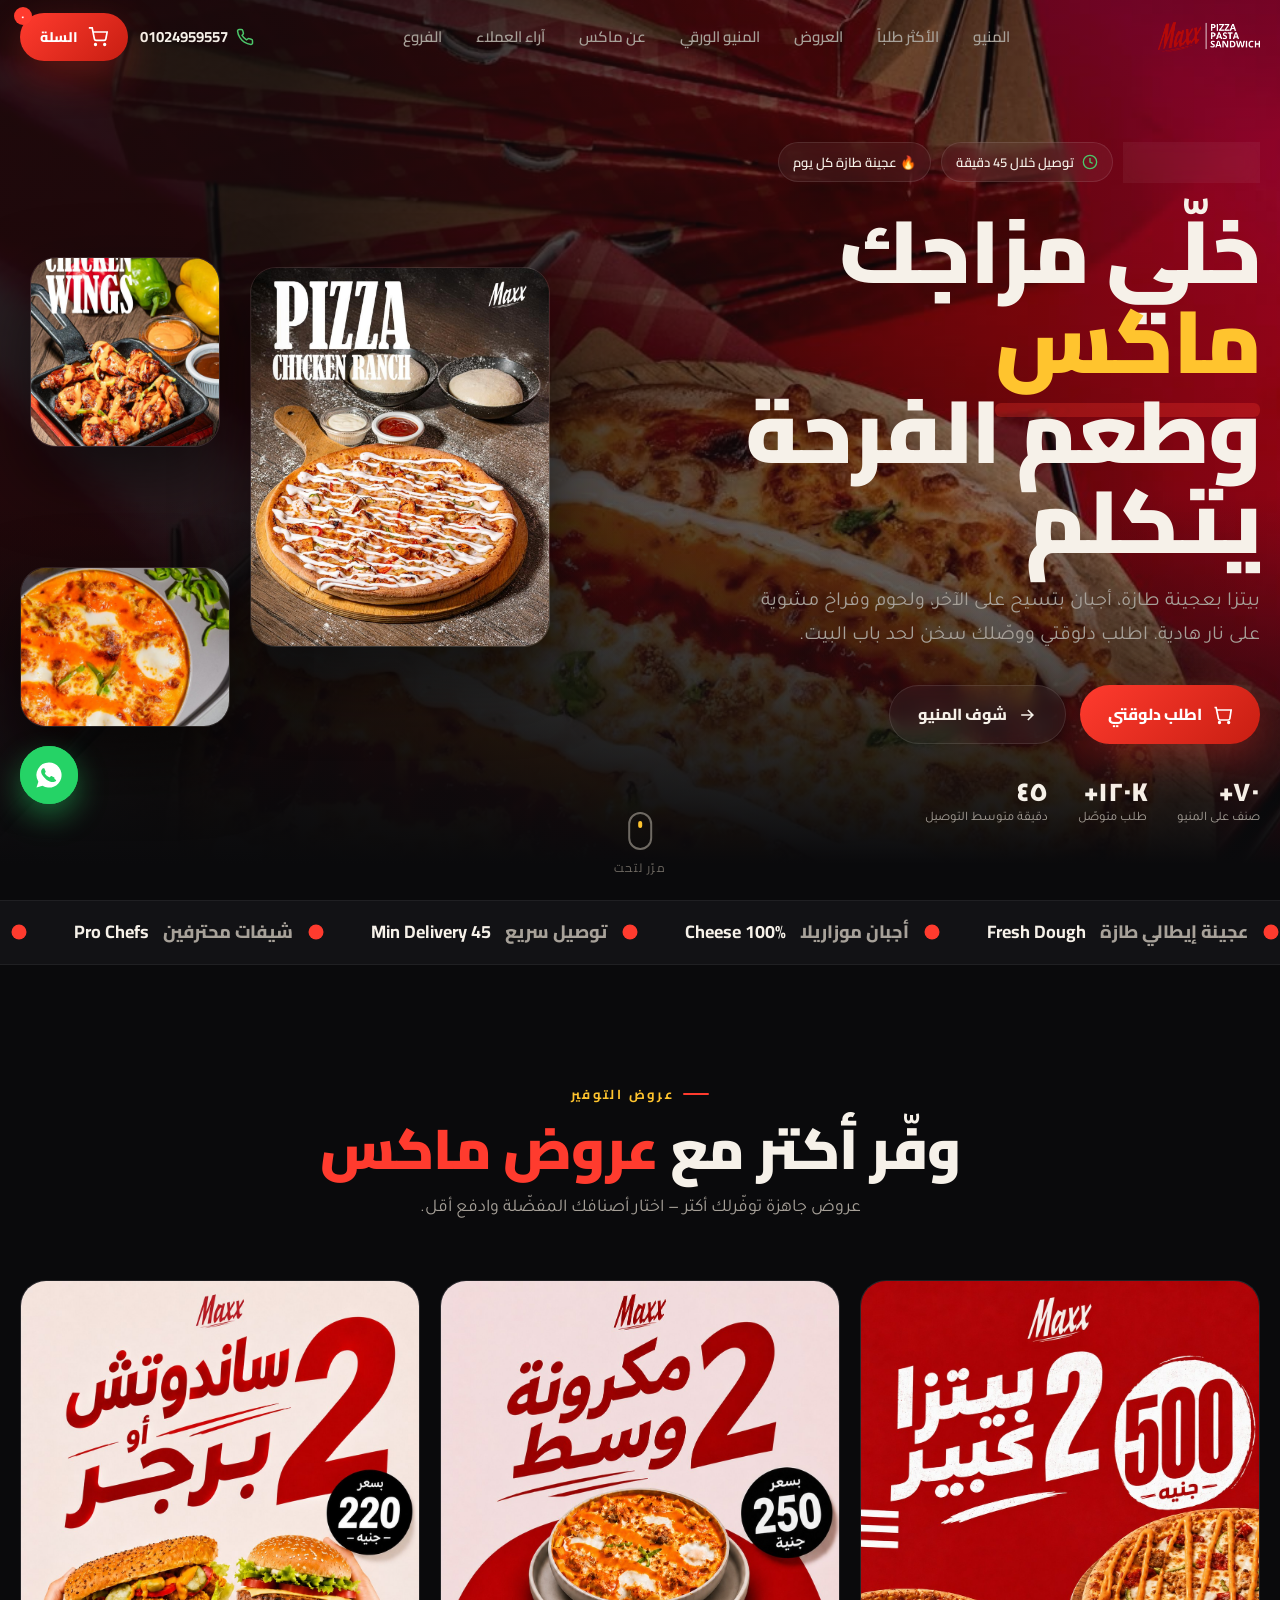
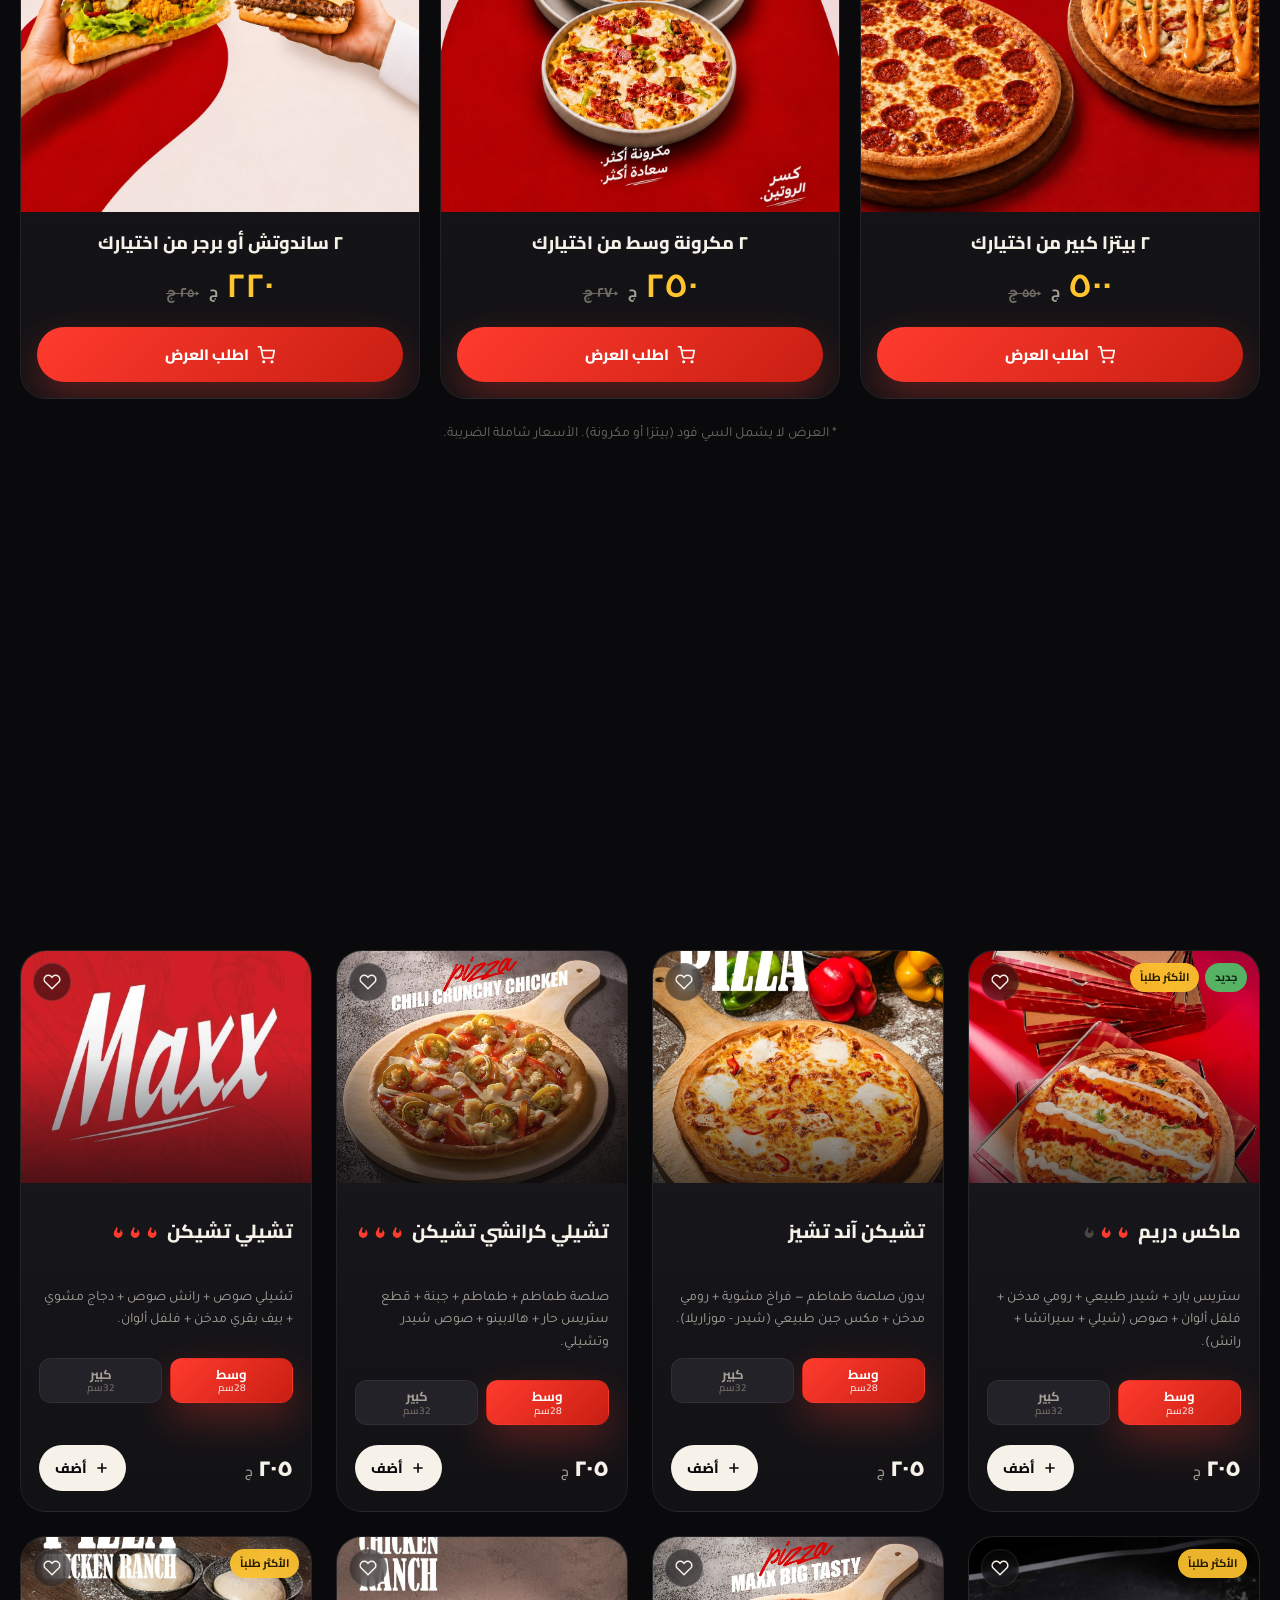
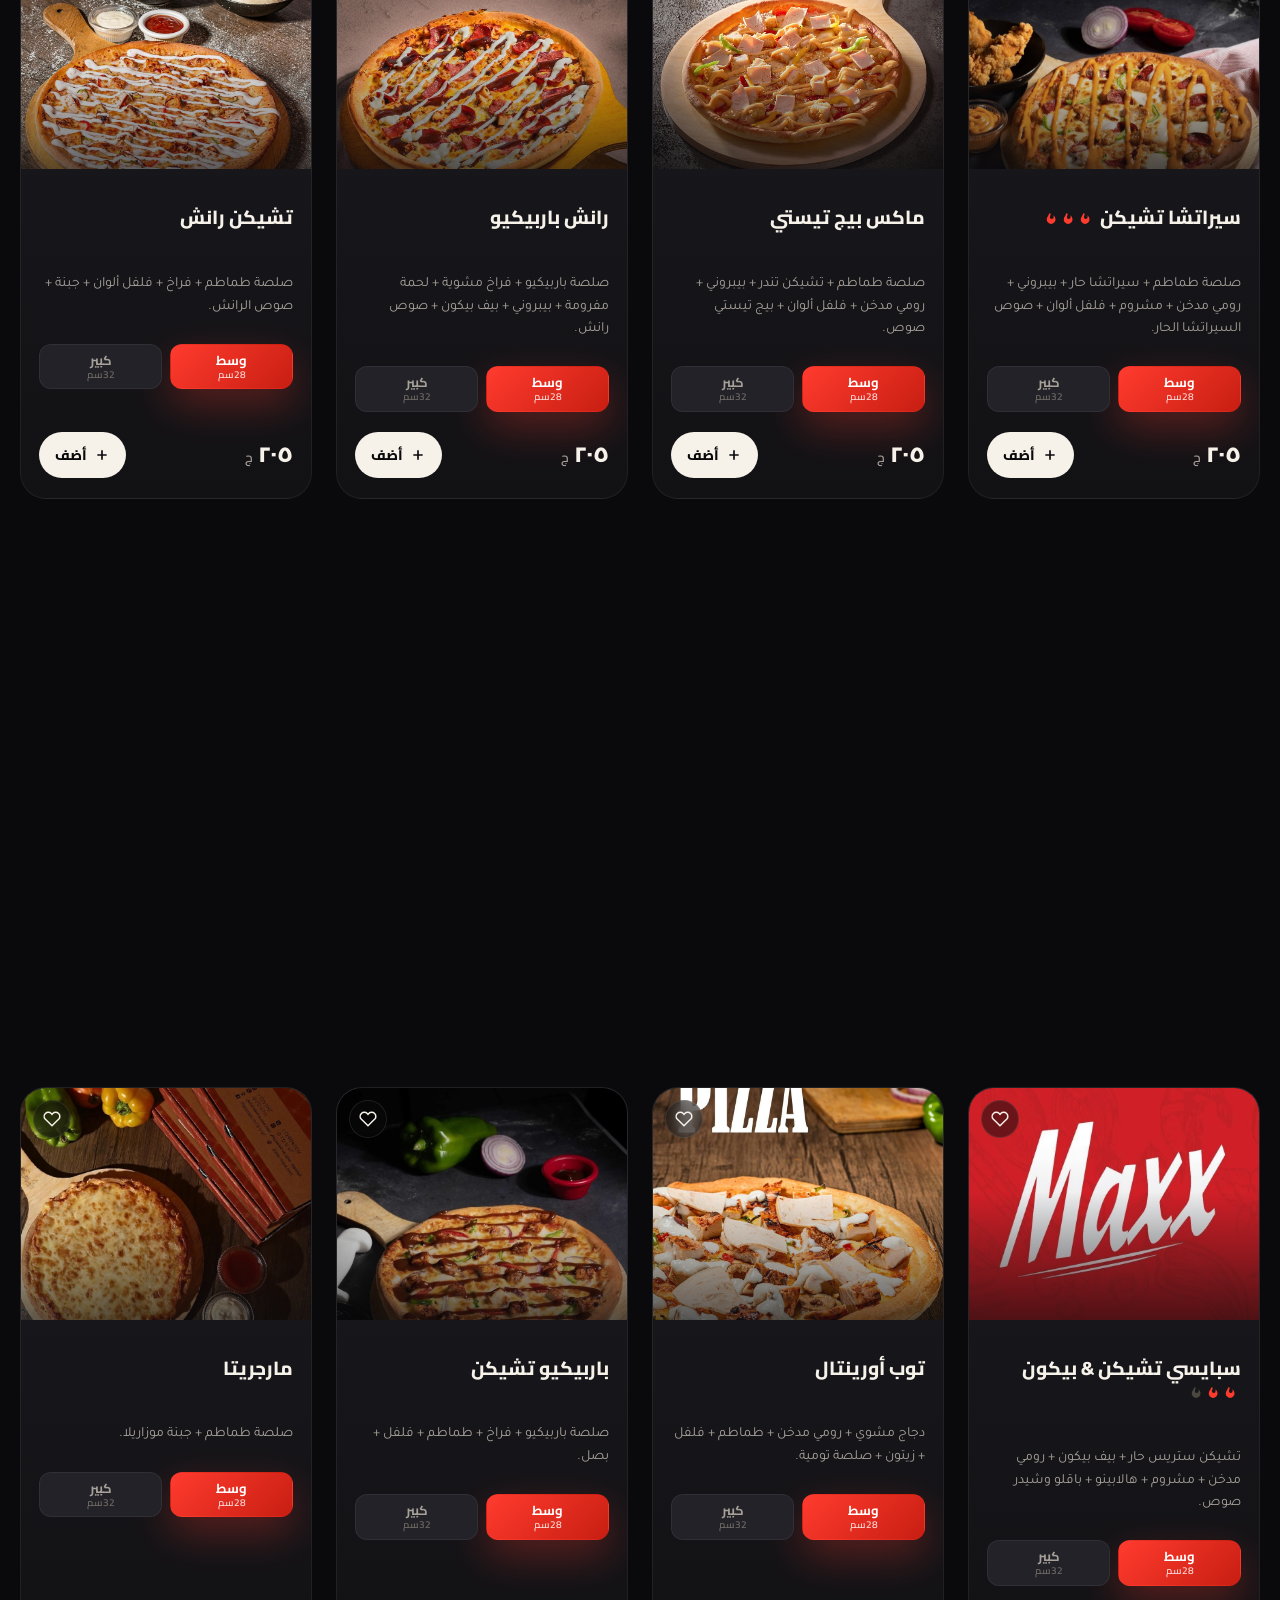
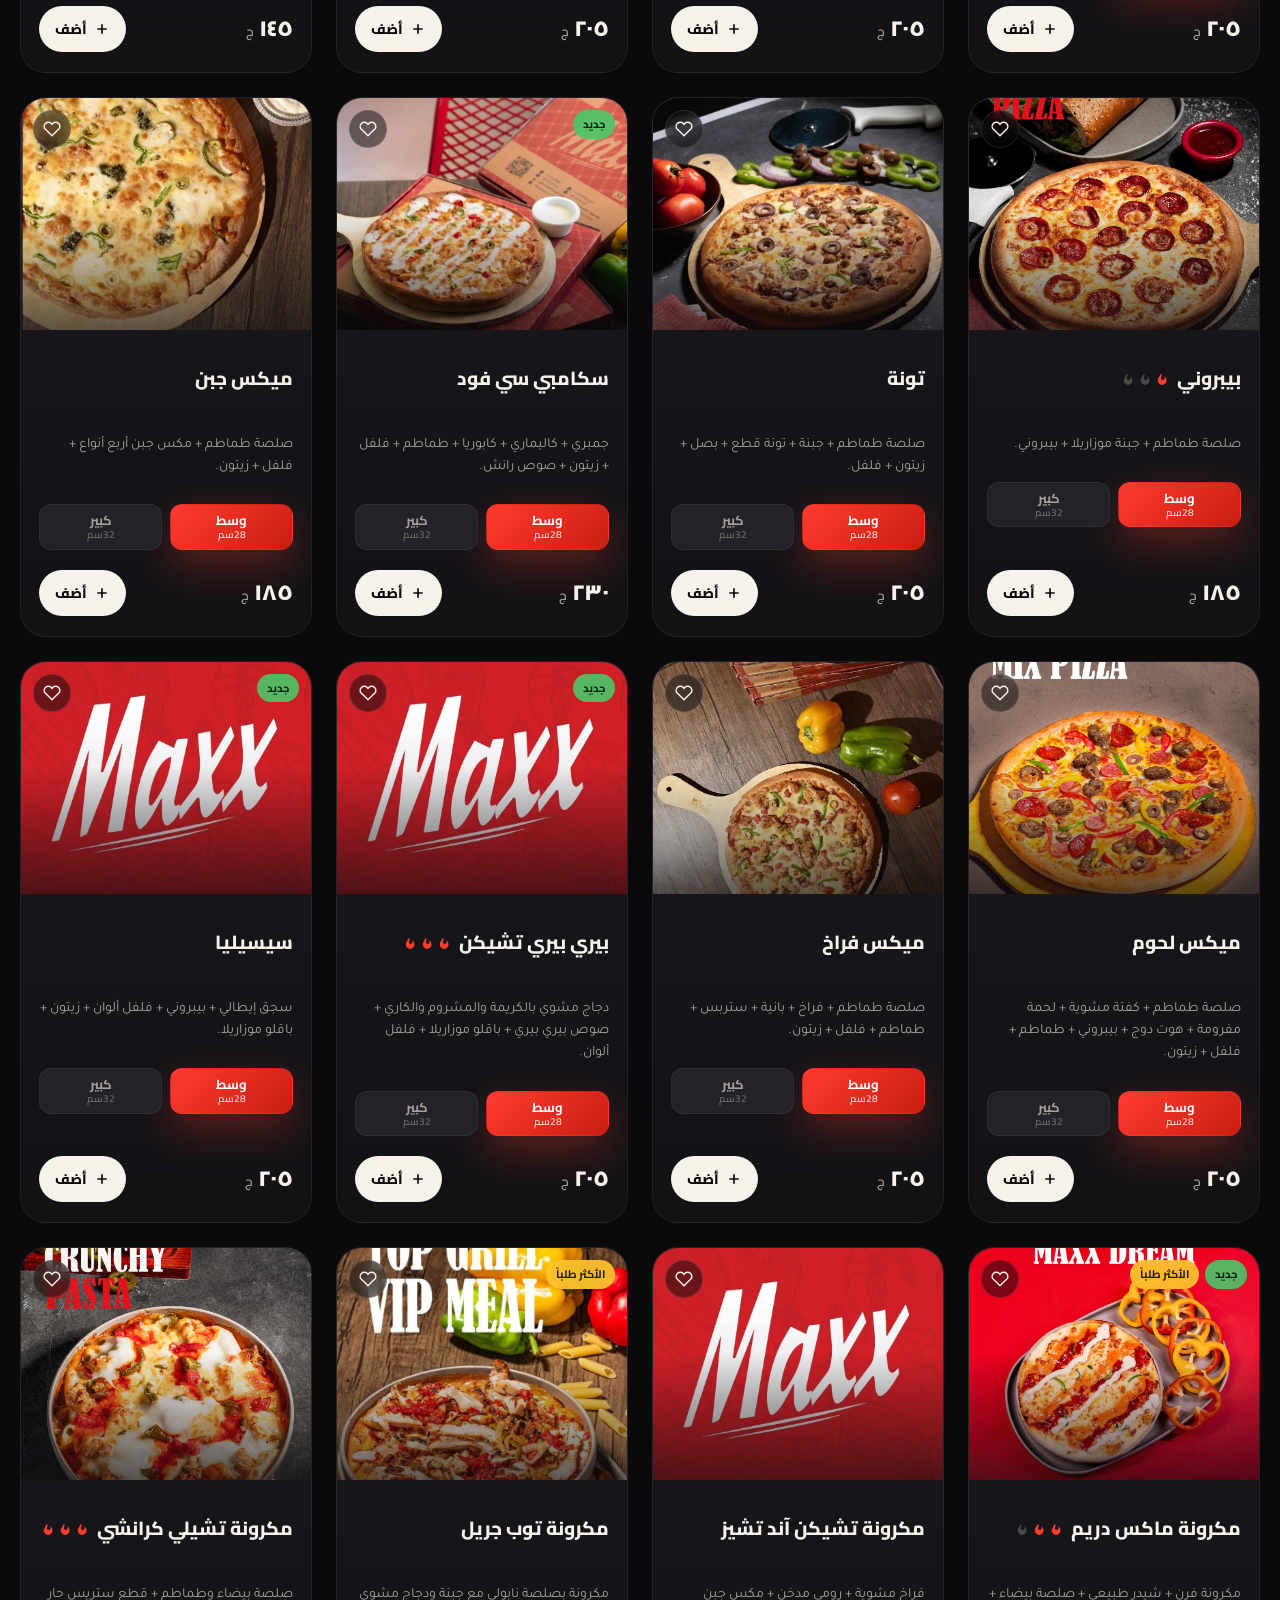
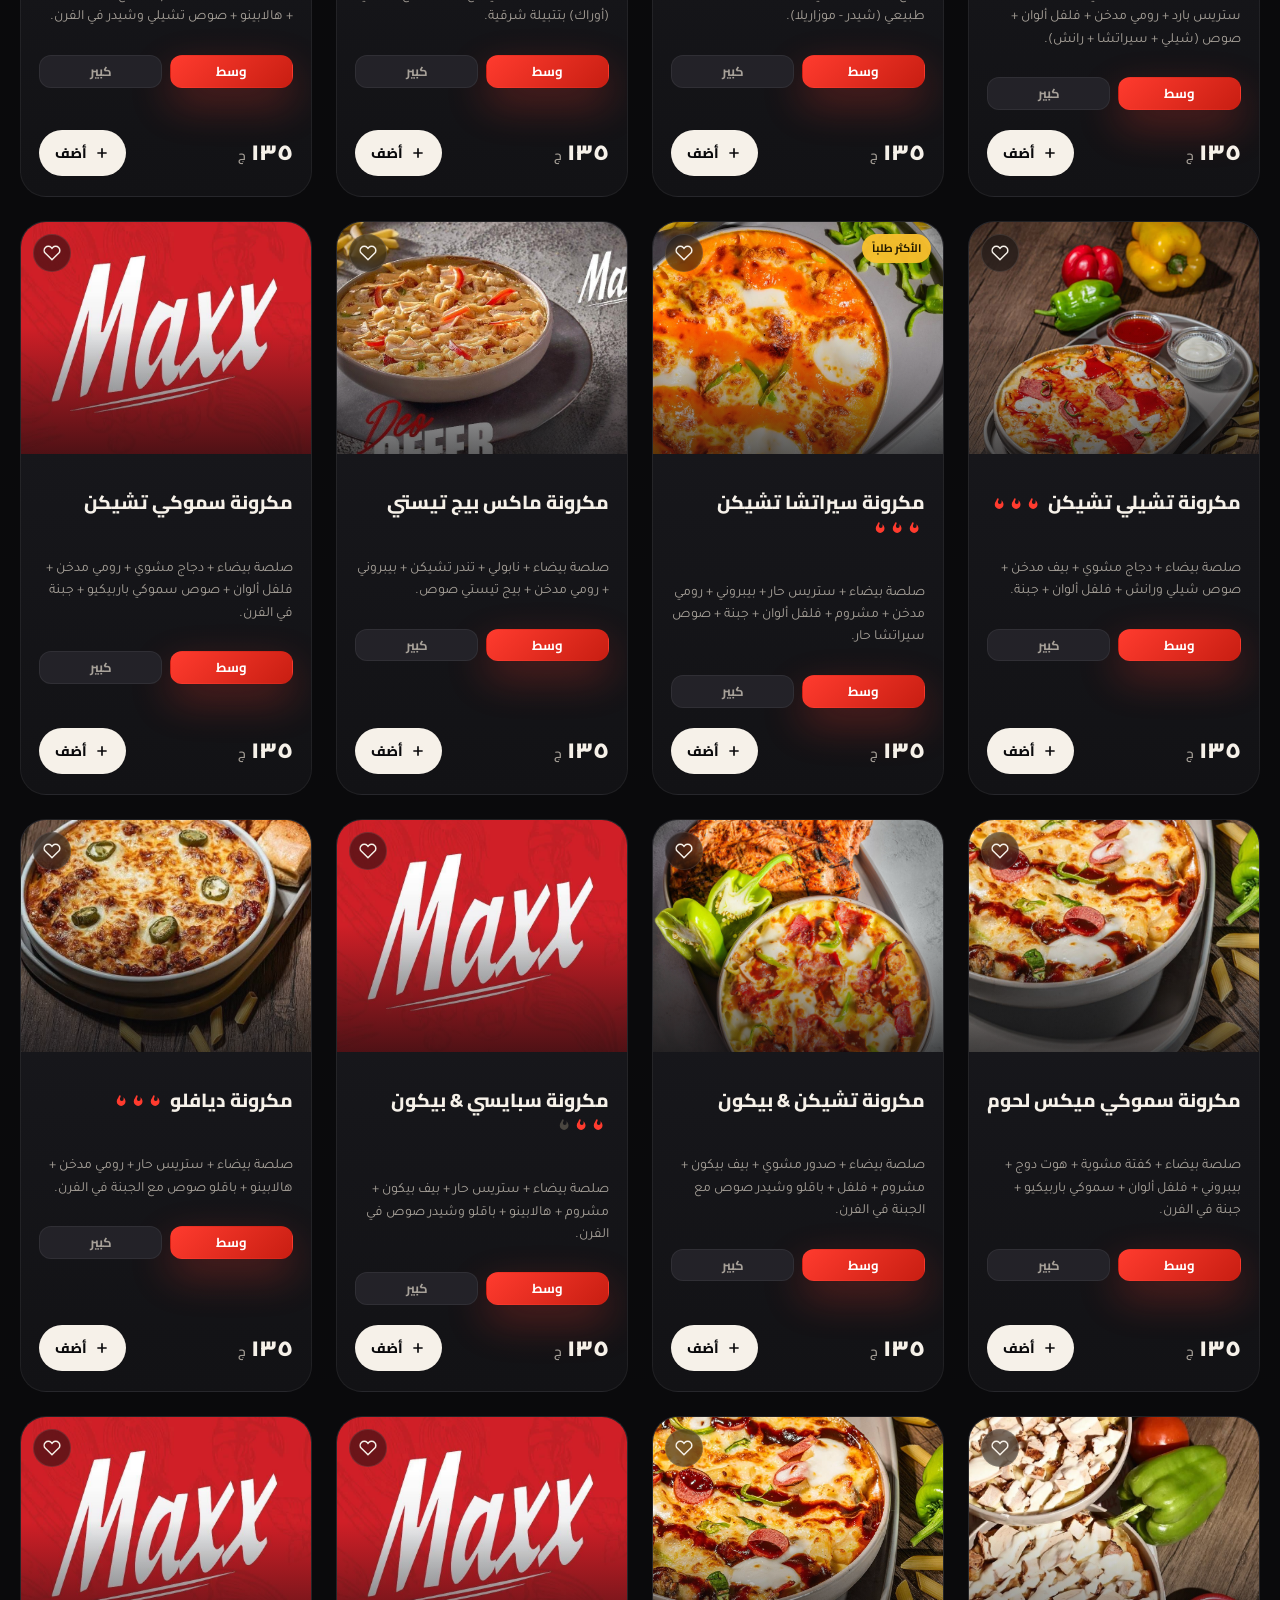
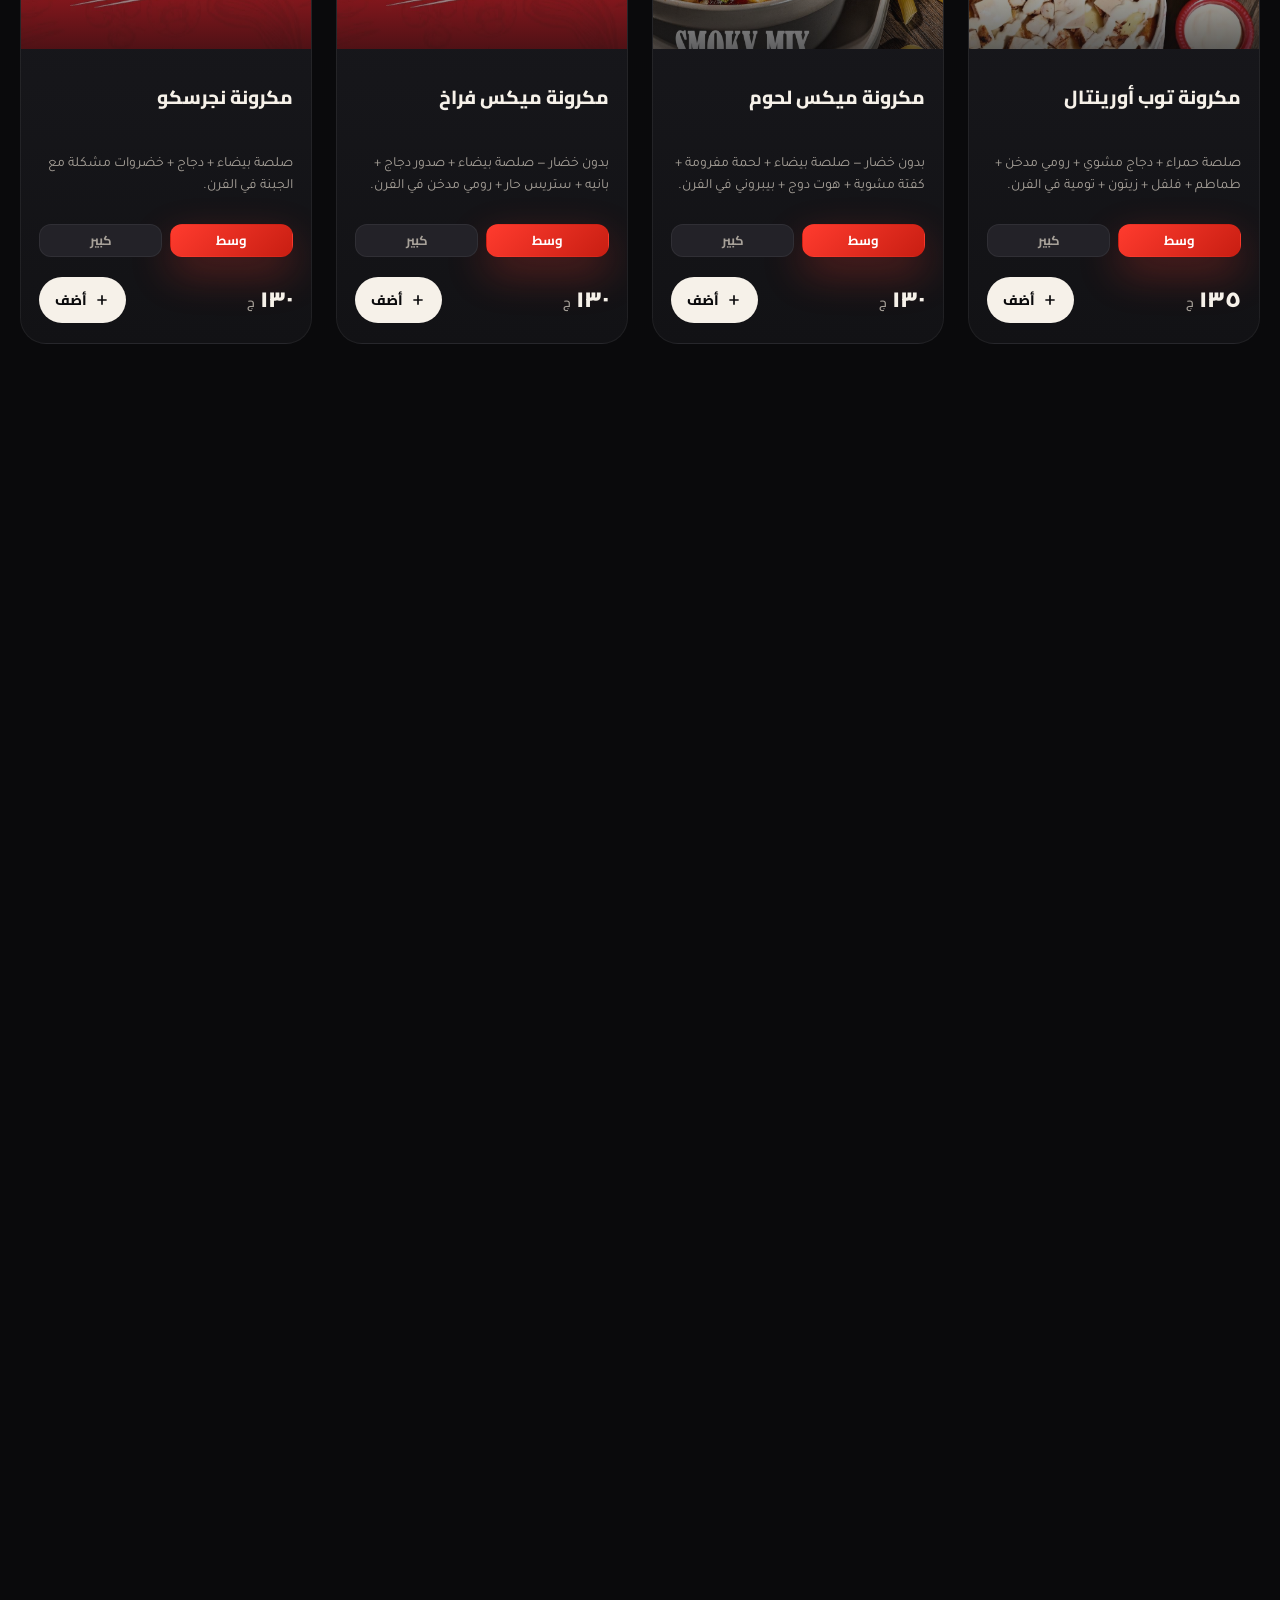
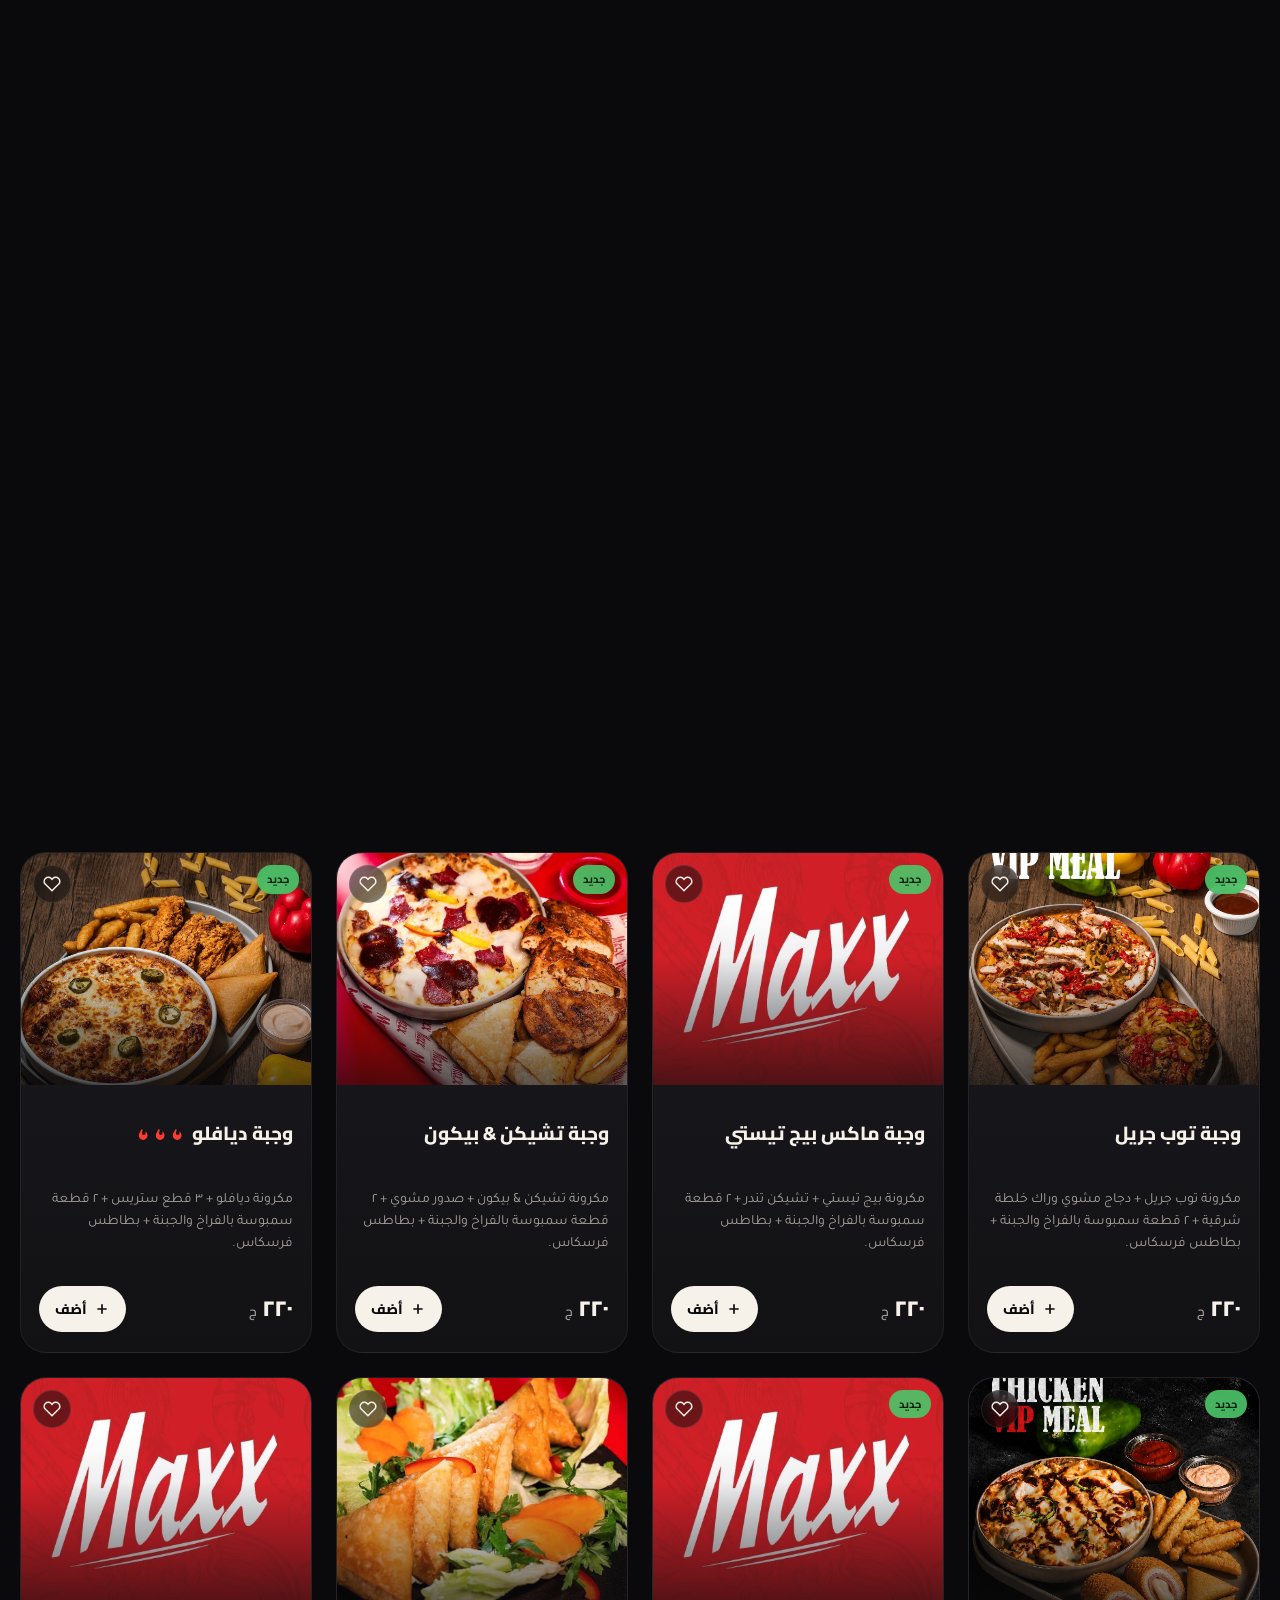
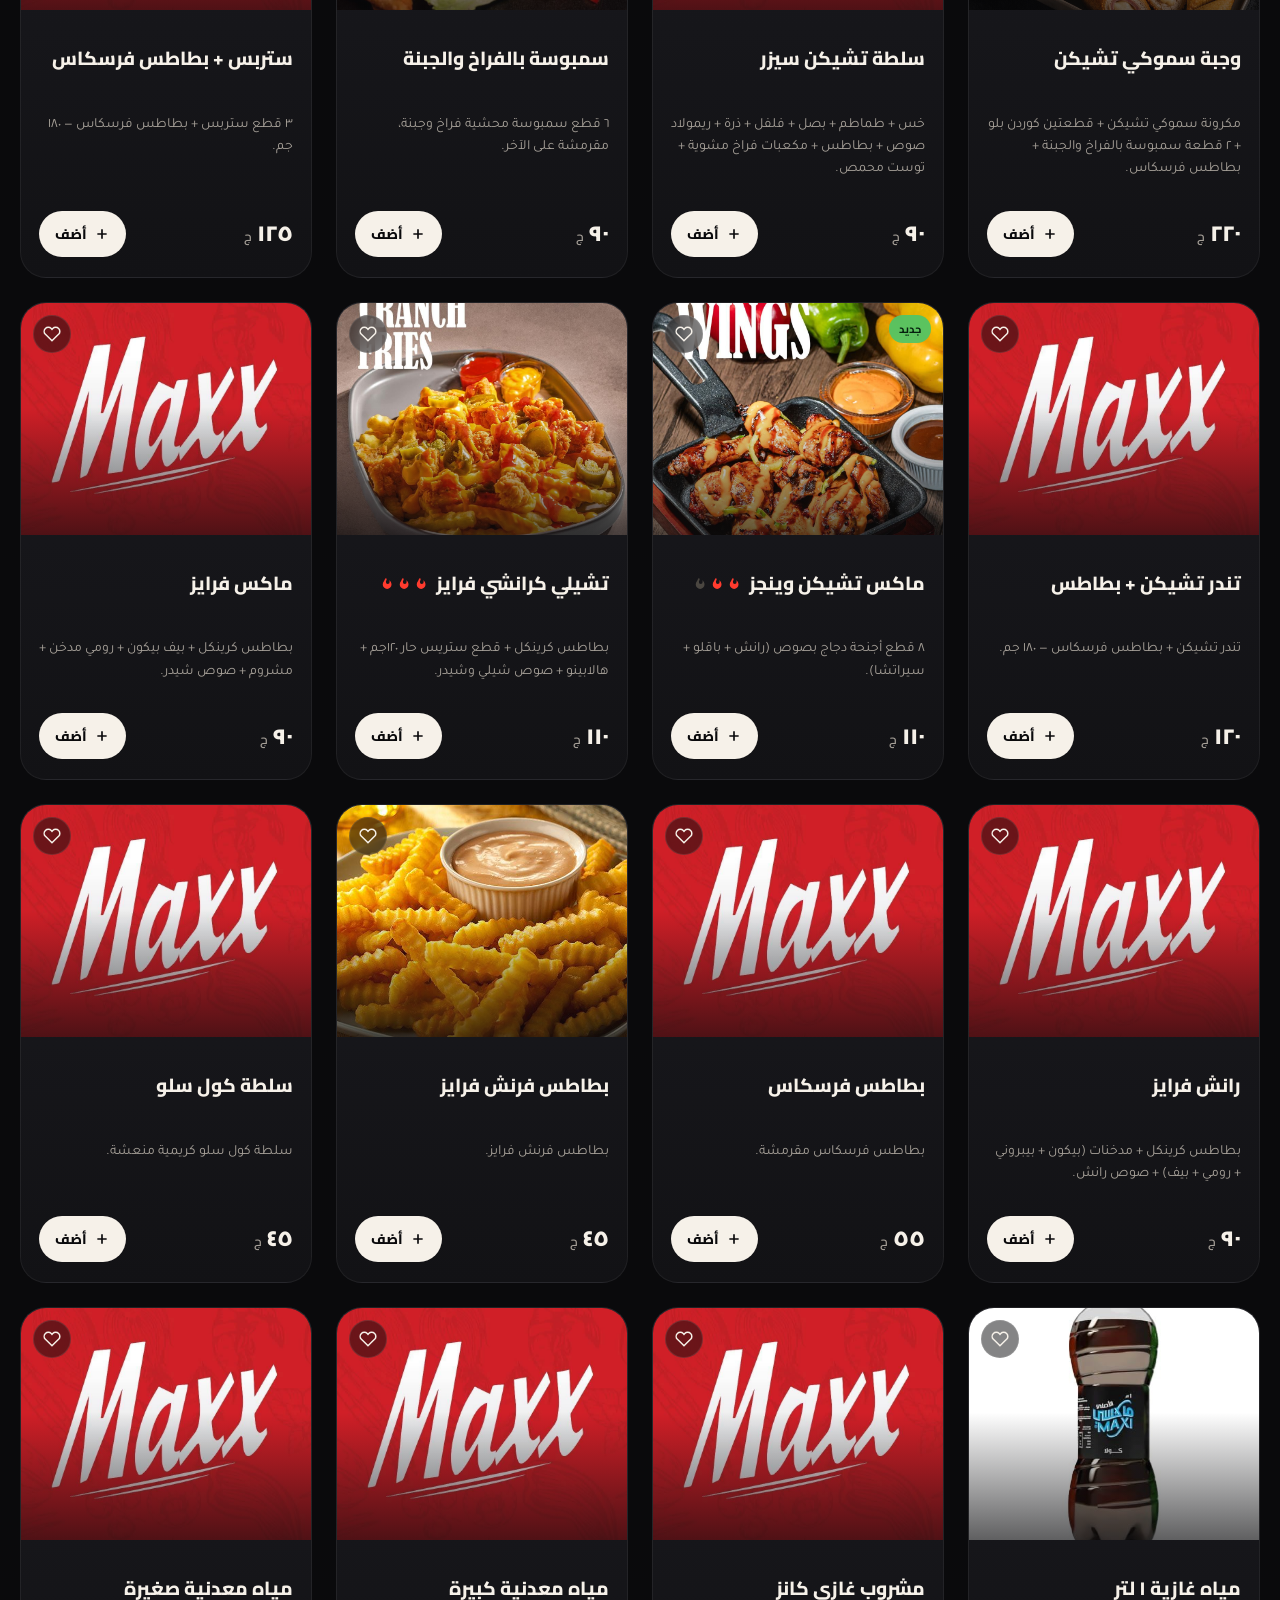
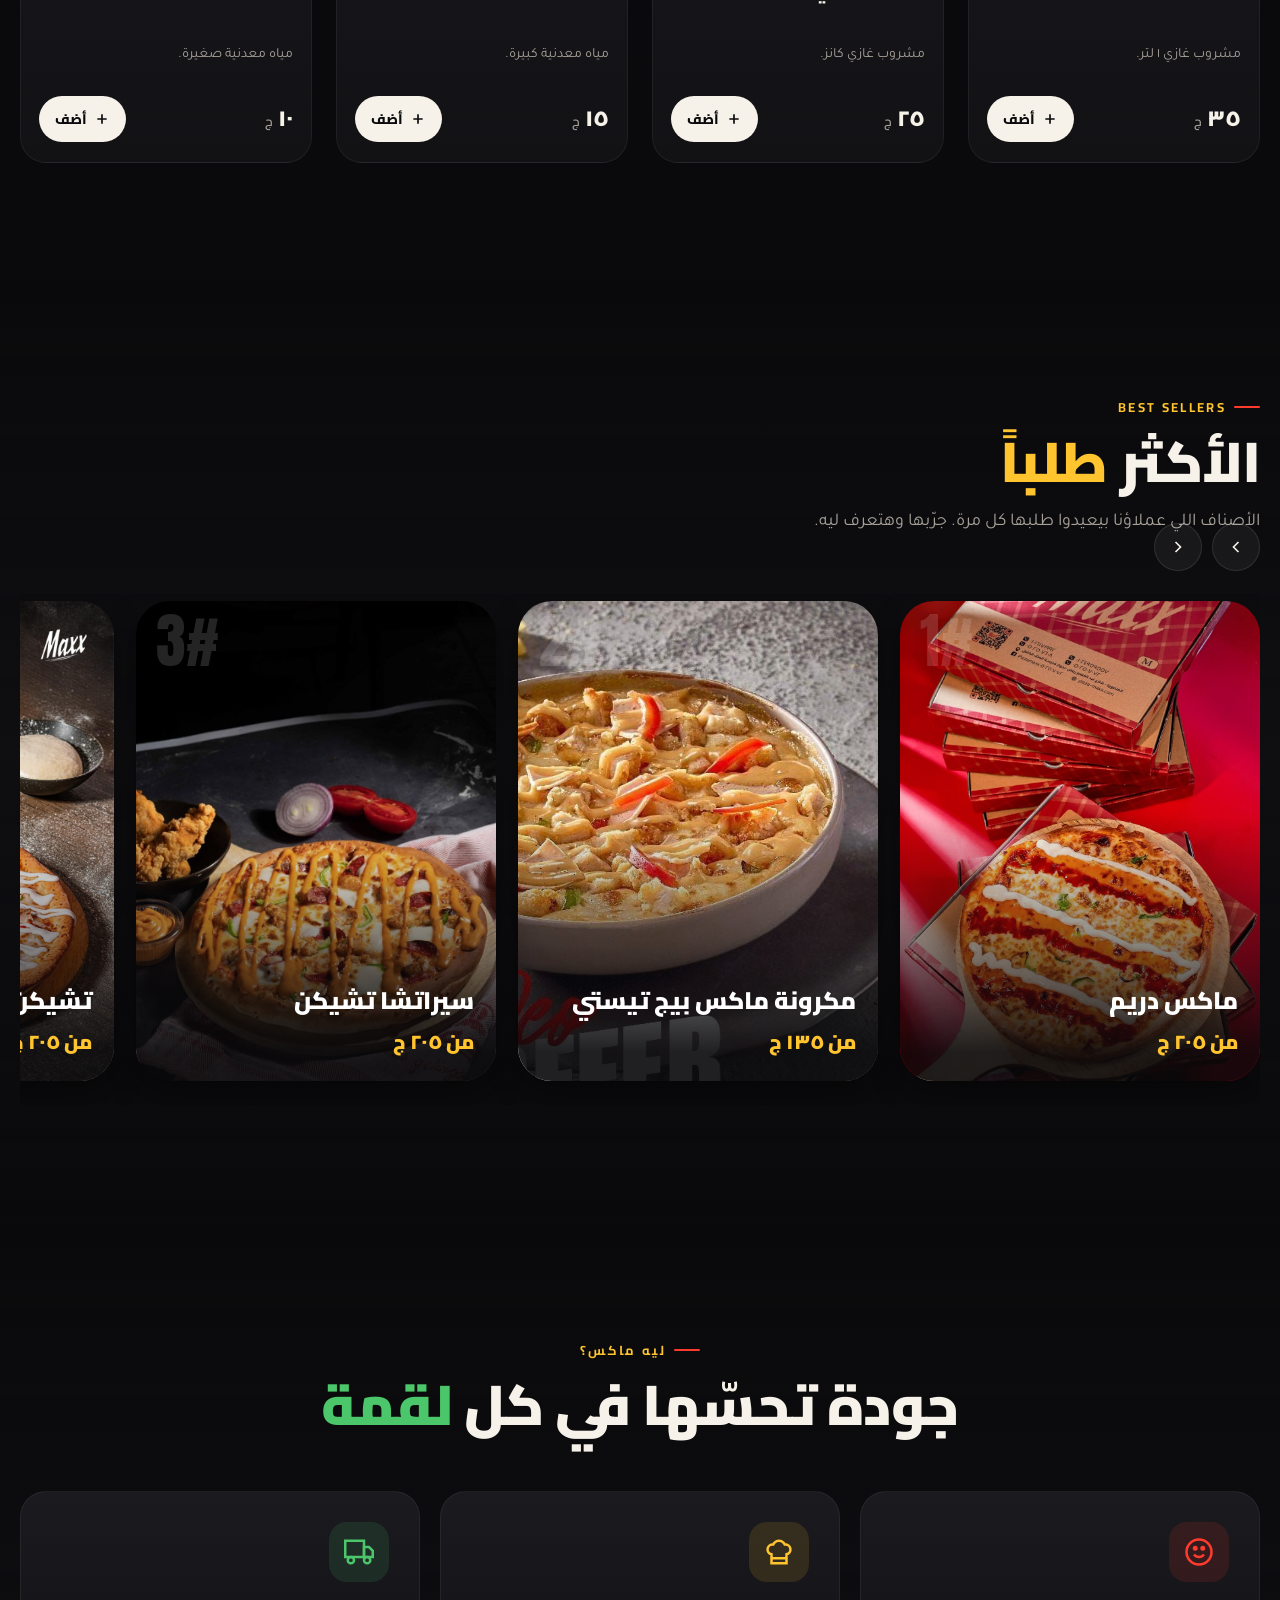
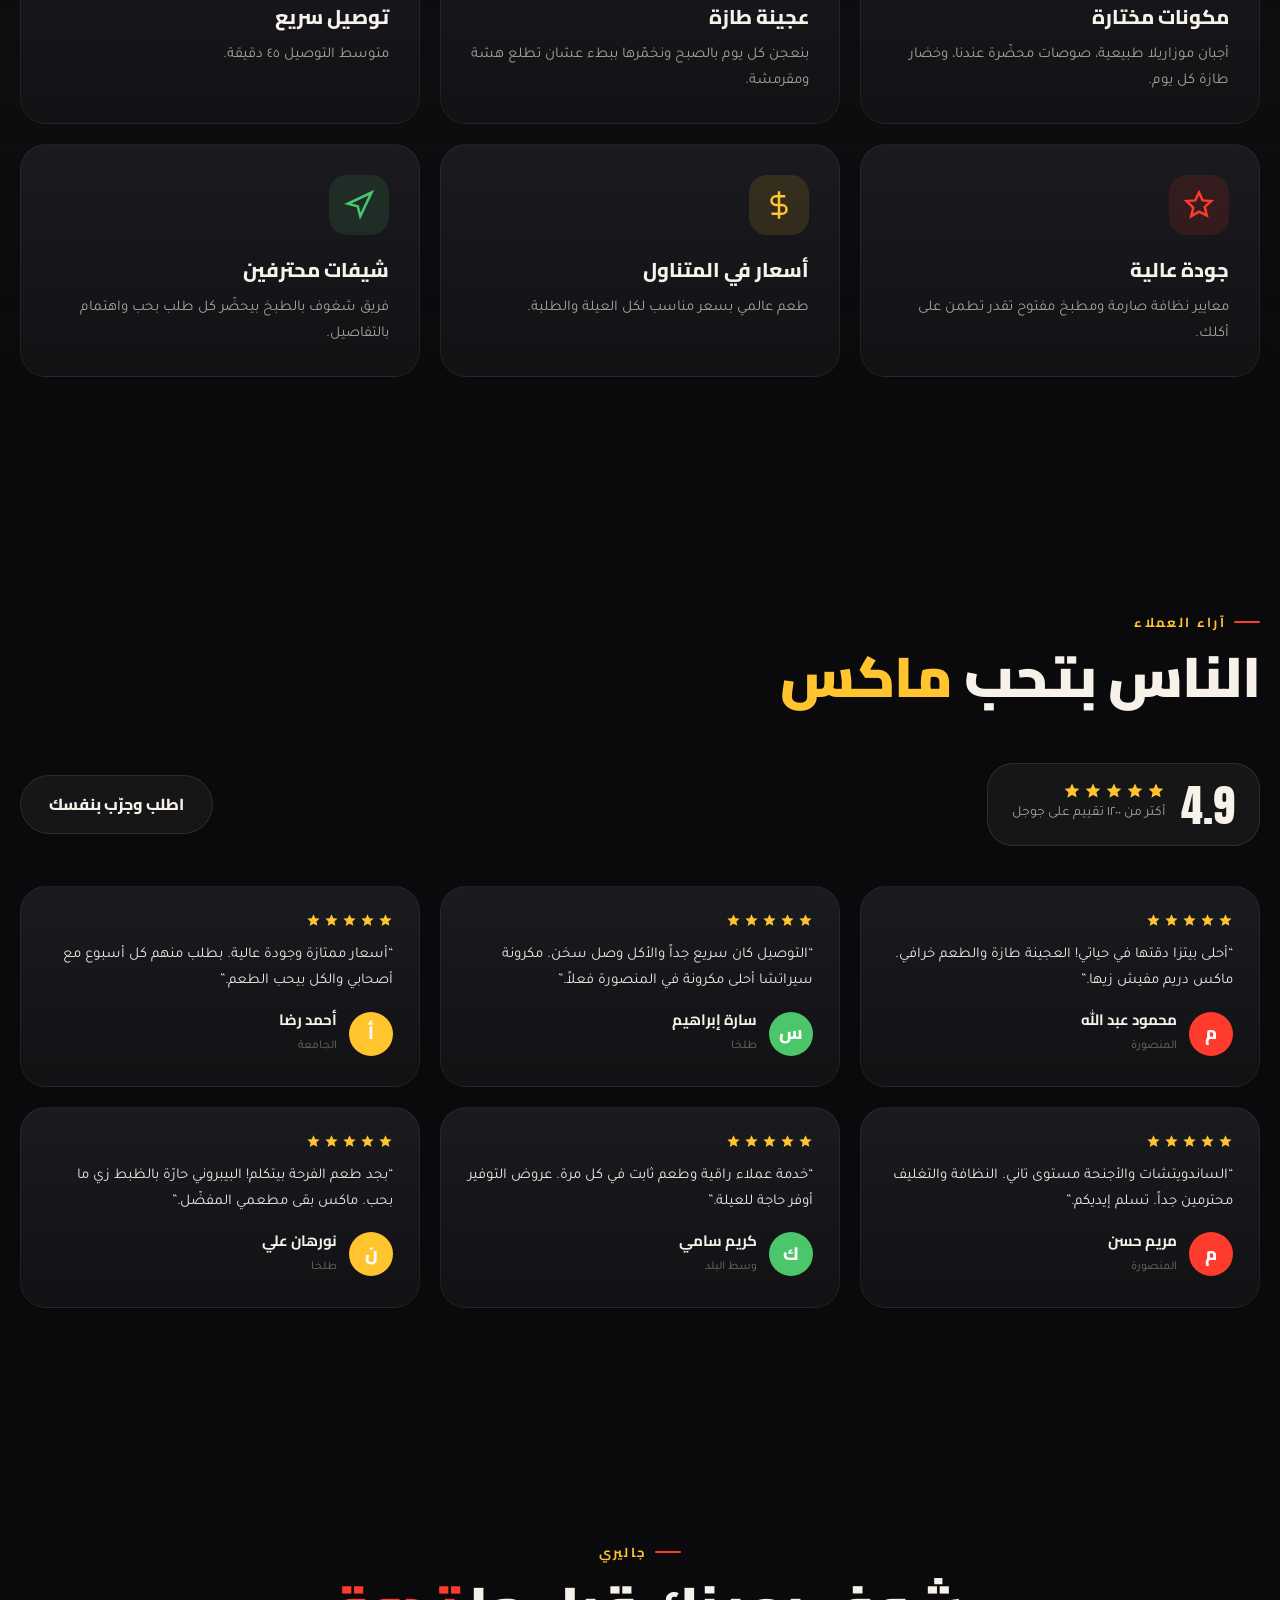
<file: index.html>
<!DOCTYPE html>
<html lang="ar" dir="rtl">
<head>
<meta charset="UTF-8">
<meta name="viewport" content="width=device-width, initial-scale=1">
<title>بيتزا ماكس | Pizza Maxx — خلّي مزاجك ماكس</title>
<meta name="description" content="بيتزا ماكس — بيتزا وباستا وساندويتشات بطعم يشعل الفرحة. عجينة طازة كل يوم، أجبان تسيح، وتوصيل سريع لحد باب بيتك في المنصورة. اطلب دلوقتي.">
<meta name="theme-color" content="#0A0A0C">
<meta property="og:title" content="بيتزا ماكس | خلّي مزاجك ماكس">
<meta property="og:description" content="بيتزا وباستا وساندويتشات بطعم عالمي وتوصيل سريع. اطلب دلوقتي.">
<meta property="og:type" content="restaurant">
<link rel="preconnect" href="https://fonts.googleapis.com">
<link rel="preconnect" href="https://fonts.gstatic.com" crossorigin>
<link href="https://fonts.googleapis.com/css2?family=Anton&family=Cairo:wght@400;600;700;800;900&family=Tajawal:wght@400;500;700;800&display=swap" rel="stylesheet">
<link rel="stylesheet" href="/assets/css/styles.css">
<link rel="icon" href="data:image/svg+xml,<svg xmlns='http://www.w3.org/2000/svg' viewBox='0 0 100 100'><text y='.9em' font-size='90'>🍕</text></svg>">
<script type="application/ld+json">
{
  "@context": "https://schema.org",
  "@type": "Restaurant",
  "name": "بيتزا ماكس",
  "servesCuisine": ["Pizza","Pasta","Fast Food"],
  "priceRange": "$$",
  "telephone": "+201016171992",
  "url": "https://pizza-maxx.com",
  "address": {"@type":"PostalAddress","streetAddress":"شارع عبد المنعم رياض، بجوار مدرسة الملك الكامل","addressLocality":"المنصورة","addressRegion":"الدقهلية","addressCountry":"EG"},
  "openingHours": "Mo-Su 12:00-02:30",
  "sameAs": ["https://facebook.com/Pizzamaxx0502507072"],
  "aggregateRating": {"@type":"AggregateRating","ratingValue":"4.9","reviewCount":"1200"}
}
</script>
</head>
<body>

<div class="scroll-progress" id="scrollProgress"></div>

<!-- ============ NAV ============ -->
<header class="nav" id="nav">
  <div class="container">
    <a href="#top" class="brand" aria-label="بيتزا ماكس">
      <img src="/assets/logo.png" alt="بيتزا ماكس" class="brand-img">
    </a>
    <nav class="nav-links" id="navLinks">
      <a href="#menu">المنيو</a>
      <a href="#best">الأكثر طلباً</a>
      <a href="#offers">العروض</a>
      <a href="/menu/">المنيو الورقي</a>
      <a href="/about-us.html">عن ماكس</a>
      <a href="#reviews">آراء العملاء</a>
      <a href="#branches">الفروع</a>
    </nav>
    <div class="nav-actions">
      <a href="tel:01024959557" class="nav-phone">
        <svg viewBox="0 0 24 24" fill="none" stroke="currentColor" stroke-width="2"><path d="M22 16.9v3a2 2 0 0 1-2.2 2 19.8 19.8 0 0 1-8.6-3.1 19.5 19.5 0 0 1-6-6 19.8 19.8 0 0 1-3.1-8.7A2 2 0 0 1 4.1 2h3a2 2 0 0 1 2 1.7c.1.9.4 1.8.7 2.7a2 2 0 0 1-.5 2.1L8.1 9.9a16 16 0 0 0 6 6l1.4-1.2a2 2 0 0 1 2.1-.5c.9.3 1.8.6 2.7.7a2 2 0 0 1 1.7 2Z"/></svg>
        01024959557
      </a>
      <button class="btn btn-primary btn-sm cart-toggle" id="cartToggle">
        <svg viewBox="0 0 24 24" fill="none" stroke="currentColor" stroke-width="2"><circle cx="9" cy="21" r="1"/><circle cx="20" cy="21" r="1"/><path d="M1 1h4l2.7 13.4a2 2 0 0 0 2 1.6h9.7a2 2 0 0 0 2-1.6L23 6H6"/></svg>
        السلة
        <span class="cart-count" id="cartCount" hidden>0</span>
      </button>
      <button class="nav-toggle" id="navToggle" aria-label="القائمة"><span></span></button>
    </div>
  </div>
</header>

<main id="top">

<!-- ============ HERO ============ -->
<section class="hero">
  <div class="hero-bg">
    <img src="/assets/img/m-dream.jpg" alt="بيتزا ماكس دريم">
  </div>
  <div class="container">
    <div class="hero-inner">
      <div class="hero-copy">
        <div class="hero-badges-top">
          <span class="chip chip-stars">
            <svg viewBox="0 0 24 24" fill="currentColor"><path d="M12 2l2.9 6.3 6.9.6-5.2 4.6 1.6 6.8L12 17.3 5.8 20.9l1.6-6.8L2.2 8.9l6.9-.6L12 2z"/></svg>
            4.9 تقييم جوجل
          </span>
          <span class="chip chip-time">
            <svg viewBox="0 0 24 24" fill="none" stroke="currentColor" stroke-width="2"><circle cx="12" cy="12" r="10"/><path d="M12 6v6l4 2"/></svg>
            توصيل خلال 45 دقيقة
          </span>
          <span class="chip">🔥 عجينة طازة كل يوم</span>
        </div>
        <h1>خلّي مزاجك <span class="hl">ماكس</span><br>وطعم الفرحة يتكلم</h1>
        <p class="hero-sub">بيتزا بعجينة طازة، أجبان بتسيح على الآخر، ولحوم وفراخ مشوية على نار هادية. اطلب دلوقتي ووصّلك سخن لحد باب البيت.</p>
        <div class="hero-cta">
          <a href="#menu" class="btn btn-primary">
            <svg viewBox="0 0 24 24" fill="none" stroke="currentColor" stroke-width="2"><path d="M3 3h2l2.7 13.4a2 2 0 0 0 2 1.6h9.7a2 2 0 0 0 2-1.6L23 6H6"/><circle cx="9" cy="21" r="1"/><circle cx="20" cy="21" r="1"/></svg>
            اطلب دلوقتي
          </a>
          <a href="#menu" class="btn btn-ghost">
            <svg viewBox="0 0 24 24" fill="none" stroke="currentColor" stroke-width="2"><path d="M5 12h14M13 6l6 6-6 6"/></svg>
            شوف المنيو
          </a>
        </div>
        <div class="hero-stats">
          <div class="hero-stat"><b data-count="70" data-suffix="+">0</b><span>صنف على المنيو</span></div>
          <div class="hero-stat"><b data-count="120" data-suffix="K+">0</b><span>طلب متوصّل</span></div>
          <div class="hero-stat"><b data-count="45">0</b><span>دقيقة متوسط التوصيل</span></div>
        </div>
      </div>

      <div class="hero-visual" aria-hidden="true">
        <div class="float-card fc-main"><img src="/assets/img/m-chicken-ranch.jpg" alt="بيتزا تشيكن رانش"></div>
        <div class="float-card fc-2"><img src="/assets/img/m-wings.jpg" alt="أجنحة دجاج"></div>
        <div class="float-card fc-3"><img src="/assets/img/m-pasta-siracha.jpg" alt="باستا سيراتشا"></div>
      </div>
    </div>
  </div>
  <div class="hero-scroll" aria-hidden="true"><div class="mouse"></div>مرّر لتحت</div>
</section>

<!-- ============ MARQUEE ============ -->
<div class="marquee" aria-hidden="true">
  <div class="marquee-track">
    <span class="marquee-item"><svg viewBox="0 0 24 24" fill="currentColor"><circle cx="12" cy="12" r="10"/></svg> عجينة إيطالي طازة <b>Fresh Dough</b></span>
    <span class="marquee-item"><svg viewBox="0 0 24 24" fill="currentColor"><circle cx="12" cy="12" r="10"/></svg> أجبان موزاريلا <b>100% Cheese</b></span>
    <span class="marquee-item"><svg viewBox="0 0 24 24" fill="currentColor"><circle cx="12" cy="12" r="10"/></svg> توصيل سريع <b>45 Min Delivery</b></span>
    <span class="marquee-item"><svg viewBox="0 0 24 24" fill="currentColor"><circle cx="12" cy="12" r="10"/></svg> شيفات محترفين <b>Pro Chefs</b></span>
    <span class="marquee-item"><svg viewBox="0 0 24 24" fill="currentColor"><circle cx="12" cy="12" r="10"/></svg> مكونات مختارة <b>Premium Quality</b></span>
    <!-- duplicate for seamless loop -->
    <span class="marquee-item"><svg viewBox="0 0 24 24" fill="currentColor"><circle cx="12" cy="12" r="10"/></svg> عجينة إيطالي طازة <b>Fresh Dough</b></span>
    <span class="marquee-item"><svg viewBox="0 0 24 24" fill="currentColor"><circle cx="12" cy="12" r="10"/></svg> أجبان موزاريلا <b>100% Cheese</b></span>
    <span class="marquee-item"><svg viewBox="0 0 24 24" fill="currentColor"><circle cx="12" cy="12" r="10"/></svg> توصيل سريع <b>45 Min Delivery</b></span>
    <span class="marquee-item"><svg viewBox="0 0 24 24" fill="currentColor"><circle cx="12" cy="12" r="10"/></svg> شيفات محترفين <b>Pro Chefs</b></span>
    <span class="marquee-item"><svg viewBox="0 0 24 24" fill="currentColor"><circle cx="12" cy="12" r="10"/></svg> مكونات مختارة <b>Premium Quality</b></span>
  </div>
</div>

<!-- ============ OFFERS ============ -->
<section class="section" id="offers" style="padding-bottom:clamp(32px,5vw,64px)">
  <div class="container">
    <div class="section-head center reveal">
      <p class="eyebrow" style="justify-content:center">عروض التوفير</p>
      <h2 class="section-title">وفّر أكتر مع <span class="text-red">عروض ماكس</span></h2>
      <p class="section-sub">عروض جاهزة توفّرلك أكتر — اختار أصنافك المفضّلة وادفع أقل.</p>
    </div>
    <div class="savings-grid">
      <article class="offer-poster reveal">
        <img src="/assets/img/offer-pizza.jpg?v=20261118" alt="٢ بيتزا كبير من اختيارك بـ ٥٠٠ ج" loading="lazy">
        <div class="offer-info">
          <h3>٢ بيتزا كبير من اختيارك</h3>
          <div class="offer-price"><b>٥٠٠ <small>ج</small></b><s>٥٥٠ ج</s></div>
        </div>
        <button class="offer-cta" data-offer="offer-pizza">
          <svg width="18" height="18" viewBox="0 0 24 24" fill="none" stroke="currentColor" stroke-width="2.2"><circle cx="9" cy="21" r="1"/><circle cx="20" cy="21" r="1"/><path d="M1 1h4l2.7 13.4a2 2 0 0 0 2 1.6h9.7a2 2 0 0 0 2-1.6L23 6H6"/></svg>
          اطلب العرض
        </button>
      </article>
      <article class="offer-poster reveal" data-d="1">
        <img src="/assets/img/offer-pasta.jpg?v=20261118" alt="٢ مكرونة وسط من اختيارك بـ ٢٥٠ ج" loading="lazy">
        <div class="offer-info">
          <h3>٢ مكرونة وسط من اختيارك</h3>
          <div class="offer-price"><b>٢٥٠ <small>ج</small></b><s>٢٧٠ ج</s></div>
        </div>
        <button class="offer-cta" data-offer="offer-pasta">
          <svg width="18" height="18" viewBox="0 0 24 24" fill="none" stroke="currentColor" stroke-width="2.2"><circle cx="9" cy="21" r="1"/><circle cx="20" cy="21" r="1"/><path d="M1 1h4l2.7 13.4a2 2 0 0 0 2 1.6h9.7a2 2 0 0 0 2-1.6L23 6H6"/></svg>
          اطلب العرض
        </button>
      </article>
      <article class="offer-poster reveal" data-d="2">
        <img src="/assets/img/offer-sandwich.jpg?v=20261118" alt="٢ ساندوتش أو برجر من اختيارك بـ ٢٢٠ ج" loading="lazy">
        <div class="offer-info">
          <h3>٢ ساندوتش أو برجر من اختيارك</h3>
          <div class="offer-price"><b>٢٢٠ <small>ج</small></b><s>٢٥٠ ج</s></div>
        </div>
        <button class="offer-cta" data-offer="offer-sandwich">
          <svg width="18" height="18" viewBox="0 0 24 24" fill="none" stroke="currentColor" stroke-width="2.2"><circle cx="9" cy="21" r="1"/><circle cx="20" cy="21" r="1"/><path d="M1 1h4l2.7 13.4a2 2 0 0 0 2 1.6h9.7a2 2 0 0 0 2-1.6L23 6H6"/></svg>
          اطلب العرض
        </button>
      </article>
    </div>
    <p class="savings-note">* العرض لا يشمل السي فود (بيتزا أو مكرونة). الأسعار شاملة الضريبة.</p>
  </div>
</section>

<!-- ============ MENU ============ -->
<section class="section" id="menu">
  <div class="offer-banner" id="offerBanner" hidden>
    <div class="offer-banner-inner">
      <div class="ob-text">
        <b id="obTitle">اختار أصناف العرض</b>
        <span id="obProgress">٠ / ٢</span>
      </div>
      <button type="button" class="ob-cancel" id="obCancel">
        <svg viewBox="0 0 24 24" fill="none" stroke="currentColor" stroke-width="2"><path d="M18 6L6 18M6 6l12 12"/></svg>
        إلغاء
      </button>
    </div>
  </div>
  <div class="container">
    <div class="section-head reveal">
      <p class="eyebrow">المنيو</p>
      <h2 class="section-title">اختار اللي يشعل <span class="text-red">مزاجك</span></h2>
      <p class="section-sub">كل صنف متحضّر لحظة الطلب بأجود المكونات. دوس على الصنف وضيفه للسلة في ثانية.</p>
    </div>

    <div class="filter-bar reveal" id="filterBar">
      <button class="filter-chip active" data-filter="all">الكل</button>
      <button class="filter-chip" data-filter="pizza">🍕 بيتزا</button>
      <button class="filter-chip" data-filter="pasta">🍝 مكرونة</button>
      <button class="filter-chip" data-filter="sandwich">🥙 ساندوتش</button>
      <button class="filter-chip" data-filter="burger">🍔 برجر</button>
      <button class="filter-chip" data-filter="meal">⭐ وجبات VIP</button>
      <button class="filter-chip" data-filter="sides">🍗 أطباق جانبية</button>
      <button class="filter-chip" data-filter="drinks">🥤 مشروبات</button>
    </div>

    <div class="menu-grid" id="menuGrid"><!-- cards injected by JS --></div>
  </div>
</section>

<!-- ============ BEST SELLERS ============ -->
<section class="section" id="best" style="background:linear-gradient(180deg,transparent,rgba(18,18,21,.6),transparent)">
  <div class="container">
    <div class="section-head reveal" style="display:flex;justify-content:space-between;align-items:flex-end;flex-wrap:wrap;gap:20px">
      <div>
        <p class="eyebrow">Best Sellers</p>
        <h2 class="section-title">الأكثر <span class="text-cheese">طلباً</span></h2>
        <p class="section-sub">الأصناف اللي عملاؤنا بيعيدوا طلبها كل مرة. جرّبها وهتعرف ليه.</p>
      </div>
    </div>
    <div class="carousel-wrap reveal">
      <div class="carousel-nav">
        <button class="carousel-btn" id="carPrev" aria-label="السابق"><svg viewBox="0 0 24 24" fill="none" stroke="currentColor" stroke-width="2"><path d="M15 18l-6-6 6-6"/></svg></button>
        <button class="carousel-btn" id="carNext" aria-label="التالي"><svg viewBox="0 0 24 24" fill="none" stroke="currentColor" stroke-width="2"><path d="M9 18l6-6-6-6"/></svg></button>
      </div>
      <div class="carousel" id="carousel"><!-- slides injected --></div>
    </div>
  </div>
</section>

<!-- ============ WHY US ============ -->
<section class="section" id="why" style="background:linear-gradient(180deg,transparent,rgba(18,18,21,.5),transparent)">
  <div class="container">
    <div class="section-head center reveal">
      <p class="eyebrow" style="justify-content:center">ليه ماكس؟</p>
      <h2 class="section-title">جودة تحسّها في كل <span class="text-green">لقمة</span></h2>
    </div>
    <div class="why-grid">
      <div class="why-card reveal">
        <div class="why-icon"><svg viewBox="0 0 24 24" fill="none" stroke="currentColor" stroke-width="2"><path d="M12 2a10 10 0 1 0 10 10A10 10 0 0 0 12 2z"/><path d="M8 14s1.5 2 4 2 4-2 4-2"/><circle cx="9" cy="9" r="1"/><circle cx="15" cy="9" r="1"/></svg></div>
        <h3>مكونات مختارة</h3>
        <p>أجبان موزاريلا طبيعية، صوصات محضّرة عندنا، وخضار طازة كل يوم.</p>
      </div>
      <div class="why-card reveal" data-d="1">
        <div class="why-icon"><svg viewBox="0 0 24 24" fill="none" stroke="currentColor" stroke-width="2"><path d="M6 13.87A4 4 0 0 1 7.41 6a5.11 5.11 0 0 1 1.05-1.54 5 5 0 0 1 7.08 0A5.11 5.11 0 0 1 16.59 6 4 4 0 0 1 18 13.87V21H6z"/><path d="M6 17h12"/></svg></div>
        <h3>عجينة طازة</h3>
        <p>بنعجن كل يوم بالصبح ونخمّرها ببطء عشان تطلع هشة ومقرمشة.</p>
      </div>
      <div class="why-card reveal" data-d="2">
        <div class="why-icon"><svg viewBox="0 0 24 24" fill="none" stroke="currentColor" stroke-width="2"><rect x="1" y="3" width="15" height="13"/><path d="M16 8h4l3 3v5h-7V8z"/><circle cx="5.5" cy="18.5" r="2.5"/><circle cx="18.5" cy="18.5" r="2.5"/></svg></div>
        <h3>توصيل سريع</h3>
        <p>متوسط التوصيل ٤٥ دقيقة.</p>
      </div>
      <div class="why-card reveal">
        <div class="why-icon"><svg viewBox="0 0 24 24" fill="none" stroke="currentColor" stroke-width="2"><path d="M12 2l2.9 6.3 6.9.6-5.2 4.6 1.6 6.8L12 17.3 5.8 20.9l1.6-6.8L2.2 8.9l6.9-.6z"/></svg></div>
        <h3>جودة عالية</h3>
        <p>معايير نظافة صارمة ومطبخ مفتوح تقدر تطمن على أكلك.</p>
      </div>
      <div class="why-card reveal" data-d="1">
        <div class="why-icon"><svg viewBox="0 0 24 24" fill="none" stroke="currentColor" stroke-width="2"><line x1="12" y1="1" x2="12" y2="23"/><path d="M17 5H9.5a3.5 3.5 0 0 0 0 7h5a3.5 3.5 0 0 1 0 7H6"/></svg></div>
        <h3>أسعار في المتناول</h3>
        <p>طعم عالمي بسعر مناسب لكل العيلة والطلبة.</p>
      </div>
      <div class="why-card reveal" data-d="2">
        <div class="why-icon"><svg viewBox="0 0 24 24" fill="none" stroke="currentColor" stroke-width="2"><path d="M3 11l19-9-9 19-2-8-8-2z"/></svg></div>
        <h3>شيفات محترفين</h3>
        <p>فريق شغوف بالطبخ بيحضّر كل طلب بحب واهتمام بالتفاصيل.</p>
      </div>
    </div>
  </div>
</section>

<!-- ============ REVIEWS ============ -->
<section class="section" id="reviews">
  <div class="container">
    <div class="section-head reveal">
      <p class="eyebrow">آراء العملاء</p>
      <h2 class="section-title">الناس بتحب <span class="text-cheese">ماكس</span></h2>
    </div>
    <div class="reviews-top reveal">
      <div class="google-rating">
        <span class="big">4.9</span>
        <div>
          <div class="stars">
            <svg viewBox="0 0 24 24" fill="currentColor"><path d="M12 2l2.9 6.3 6.9.6-5.2 4.6 1.6 6.8L12 17.3 5.8 20.9l1.6-6.8L2.2 8.9l6.9-.6z"/></svg>
            <svg viewBox="0 0 24 24" fill="currentColor"><path d="M12 2l2.9 6.3 6.9.6-5.2 4.6 1.6 6.8L12 17.3 5.8 20.9l1.6-6.8L2.2 8.9l6.9-.6z"/></svg>
            <svg viewBox="0 0 24 24" fill="currentColor"><path d="M12 2l2.9 6.3 6.9.6-5.2 4.6 1.6 6.8L12 17.3 5.8 20.9l1.6-6.8L2.2 8.9l6.9-.6z"/></svg>
            <svg viewBox="0 0 24 24" fill="currentColor"><path d="M12 2l2.9 6.3 6.9.6-5.2 4.6 1.6 6.8L12 17.3 5.8 20.9l1.6-6.8L2.2 8.9l6.9-.6z"/></svg>
            <svg viewBox="0 0 24 24" fill="currentColor"><path d="M12 2l2.9 6.3 6.9.6-5.2 4.6 1.6 6.8L12 17.3 5.8 20.9l1.6-6.8L2.2 8.9l6.9-.6z"/></svg>
          </div>
          <span style="color:var(--muted);font-size:14px">أكتر من ١٢٠٠ تقييم على جوجل</span>
        </div>
      </div>
      <a href="#menu" class="btn btn-ghost">اطلب وجرّب بنفسك</a>
    </div>
    <div class="reviews-grid" id="reviewsGrid"><!-- injected --></div>
  </div>
</section>

<!-- ============ GALLERY ============ -->
<section class="section" id="gallery" style="background:linear-gradient(180deg,transparent,rgba(18,18,21,.5),transparent)">
  <div class="container">
    <div class="section-head center reveal">
      <p class="eyebrow" style="justify-content:center">جاليري</p>
      <h2 class="section-title">شوف بعينك قبل ما <span class="text-red">تدوق</span></h2>
    </div>
    <div class="masonry reveal" id="masonry"><!-- injected --></div>
  </div>
</section>

<!-- ============ ABOUT ============ -->
<section class="section" id="about">
  <div class="container">
    <div class="about-grid">
      <div class="about-media reveal">
        <img src="/assets/img/m-meal-topgrill.jpg" alt="مطبخ بيتزا ماكس">
        <div class="glass-quote"><p>“طعم الفرحة بيتكلم — من أول قضمة”</p></div>
      </div>
      <div class="reveal" data-d="1">
        <p class="eyebrow">قصتنا</p>
        <h2 class="section-title">من قلب المنصورة<br>لكل بيت</h2>
        <p style="color:var(--muted);font-size:17px;margin-bottom:18px">بدأت رحلة بيتزا ماكس في <b style="color:var(--cream)">١٣ يوليو ٢٠١٧</b> من قلب المنصورة، على يد الشيف <b style="color:var(--cream)">محمد عبدالله</b> صاحب الخبرة العالمية بين مصر ولبنان وألمانيا. من أول يوم وهدفنا واحد: أكل بطعم عالمي وجودة ثابتة بأسعار تناسب كل الناس.</p>
        <p style="color:var(--muted);font-size:17px;margin-bottom:22px">كل عجينة، كل صوص، وكل طبق بيتحضّر بحب واهتمام عشان يوصلك سخن وطازة… ويخلّي مزاجك ماكس.</p>
        <a href="/about-us.html" class="btn btn-ghost btn-sm" style="margin-bottom:26px">اعرف قصتنا كاملة
          <svg viewBox="0 0 24 24" fill="none" stroke="currentColor" stroke-width="2"><path d="M19 12H5M11 6l-6 6 6 6"/></svg>
        </a>
        <div class="about-stats">
          <div class="about-stat"><b>٢٠١٧</b><span>سنة التأسيس</span></div>
          <div class="about-stat"><b data-count="70" data-suffix="+">0</b><span>صنف مميز</span></div>
          <div class="about-stat"><b data-count="98" data-suffix="%">0</b><span>عملاء راضيين</span></div>
        </div>
      </div>
    </div>
  </div>
</section>

<!-- ============ BRANCHES ============ -->
<section class="section" id="branches">
  <div class="container">
    <div class="section-head center reveal">
      <p class="eyebrow" style="justify-content:center">الفرع</p>
      <h2 class="section-title">تعالى <span class="text-green">عندنا</span></h2>
      <p class="section-sub">مواعيد العمل يومياً من ١٢ ظهراً لحد ٢:٣٠ بعد منتصف الليل.</p>
    </div>
    <div class="branch-single reveal">
      <div class="branch-info">
        <div class="branch-city"><svg viewBox="0 0 24 24" fill="none" stroke="currentColor" stroke-width="2"><path d="M21 10c0 7-9 13-9 13s-9-6-9-13a9 9 0 0 1 18 0z"/><circle cx="12" cy="10" r="3"/></svg> بيتزا ماكس — المنصورة</div>
        <p class="branch-addr">شارع عبد المنعم رياض، بجوار مدرسة الملك الكامل — المنصورة، الدقهلية</p>
        <div class="branch-row"><svg viewBox="0 0 24 24" fill="none" stroke="currentColor" stroke-width="2"><circle cx="12" cy="12" r="10"/><path d="M12 6v6l4 2"/></svg> يومياً · ١٢ ظهراً – ٢:٣٠ بعد منتصف الليل</div>
        <div class="branch-phones">
          <a href="tel:01016171992" class="phone-pill"><svg viewBox="0 0 24 24" fill="none" stroke="currentColor" stroke-width="2"><path d="M22 16.9v3a2 2 0 0 1-2.2 2 19.8 19.8 0 0 1-8.6-3.1 19.5 19.5 0 0 1-6-6 19.8 19.8 0 0 1-3.1-8.7A2 2 0 0 1 4.1 2h3a2 2 0 0 1 2 1.7c.1.9.4 1.8.7 2.7a2 2 0 0 1-.5 2.1L8.1 9.9a16 16 0 0 0 6 6l1.4-1.2a2 2 0 0 1 2.1-.5c.9.3 1.8.6 2.7.7a2 2 0 0 1 1.7 2Z"/></svg> 01016171992</a>
          <a href="tel:01024959557" class="phone-pill"><svg viewBox="0 0 24 24" fill="none" stroke="currentColor" stroke-width="2"><path d="M22 16.9v3a2 2 0 0 1-2.2 2 19.8 19.8 0 0 1-8.6-3.1 19.5 19.5 0 0 1-6-6 19.8 19.8 0 0 1-3.1-8.7A2 2 0 0 1 4.1 2h3a2 2 0 0 1 2 1.7c.1.9.4 1.8.7 2.7a2 2 0 0 1-.5 2.1L8.1 9.9a16 16 0 0 0 6 6l1.4-1.2a2 2 0 0 1 2.1-.5c.9.3 1.8.6 2.7.7a2 2 0 0 1 1.7 2Z"/></svg> 01024959557</a>
          <a href="tel:0502507608" class="phone-pill"><svg viewBox="0 0 24 24" fill="none" stroke="currentColor" stroke-width="2"><path d="M22 16.9v3a2 2 0 0 1-2.2 2 19.8 19.8 0 0 1-8.6-3.1 19.5 19.5 0 0 1-6-6 19.8 19.8 0 0 1-3.1-8.7A2 2 0 0 1 4.1 2h3a2 2 0 0 1 2 1.7c.1.9.4 1.8.7 2.7a2 2 0 0 1-.5 2.1L8.1 9.9a16 16 0 0 0 6 6l1.4-1.2a2 2 0 0 1 2.1-.5c.9.3 1.8.6 2.7.7a2 2 0 0 1 1.7 2Z"/></svg> 0502507608</a>
          <a href="tel:0502507072" class="phone-pill"><svg viewBox="0 0 24 24" fill="none" stroke="currentColor" stroke-width="2"><path d="M22 16.9v3a2 2 0 0 1-2.2 2 19.8 19.8 0 0 1-8.6-3.1 19.5 19.5 0 0 1-6-6 19.8 19.8 0 0 1-3.1-8.7A2 2 0 0 1 4.1 2h3a2 2 0 0 1 2 1.7c.1.9.4 1.8.7 2.7a2 2 0 0 1-.5 2.1L8.1 9.9a16 16 0 0 0 6 6l1.4-1.2a2 2 0 0 1 2.1-.5c.9.3 1.8.6 2.7.7a2 2 0 0 1 1.7 2Z"/></svg> 0502507072</a>
        </div>
        <div class="branch-actions">
          <a href="https://maps.google.com/?q=Pizza+Maxx+عبد+المنعم+رياض+المنصورة" target="_blank" rel="noopener" class="btn btn-primary btn-sm">
            <svg viewBox="0 0 24 24" fill="none" stroke="currentColor" stroke-width="2"><path d="M21 10c0 7-9 13-9 13s-9-6-9-13a9 9 0 0 1 18 0z"/><circle cx="12" cy="10" r="3"/></svg>
            الاتجاهات على الخريطة
          </a>
          <a href="https://wa.me/201070336868" target="_blank" rel="noopener" class="btn btn-ghost btn-sm">
            <svg viewBox="0 0 24 24" fill="currentColor"><path d="M12 2a10 10 0 0 0-8.5 15.3L2 22l4.8-1.5A10 10 0 1 0 12 2zm5.8 14.2c-.2.7-1.4 1.3-2 1.4-.5.1-1.2.1-1.9-.1-.4-.1-1-.3-1.8-.6-3-1.3-5-4.4-5.2-4.6-.1-.2-1.2-1.6-1.2-3s.7-2.1 1-2.4c.2-.3.5-.3.7-.3h.5c.2 0 .4 0 .6.5l.8 2c.1.1.1.3 0 .5l-.4.6c-.1.2-.3.3-.1.6.1.3.7 1.1 1.4 1.8.9.8 1.7 1 2 1.2.2.1.4.1.5-.1l.7-.8c.2-.2.4-.2.6-.1l1.9.9c.2.1.4.2.4.3.1.2.1.6 0 1z"/></svg>
            تواصل واتساب
          </a>
        </div>
      </div>
      <a class="branch-map" href="https://maps.google.com/?q=Pizza+Maxx+عبد+المنعم+رياض+المنصورة" target="_blank" rel="noopener" aria-label="افتح الموقع على خرائط جوجل">
        <span class="map-pin"><svg viewBox="0 0 24 24" fill="none" stroke="currentColor" stroke-width="2"><path d="M21 10c0 7-9 13-9 13s-9-6-9-13a9 9 0 0 1 18 0z"/><circle cx="12" cy="10" r="3"/></svg></span>
        <span class="map-label">افتح على خرائط جوجل</span>
      </a>
    </div>
  </div>
</section>

<!-- ============ CTA BAND ============ -->
<section class="section" style="padding-top:0">
  <div class="container">
    <div class="cta-band reveal">
      <div class="cta-band-bg"><img src="/assets/img/m-mixmeat.jpg" alt=""></div>
      <h2>جعان؟ ماكس على بُعد<br>دقيقتين منك</h2>
      <p>اطلب دلوقتي واستمتع بأشهى بيتزا ومكرونة توصلك سخنة لحد باب بيتك.</p>
      <div class="hero-cta">
        <a href="#menu" class="btn btn-cheese">اطلب دلوقتي</a>
        <a href="https://wa.me/201070336868" target="_blank" rel="noopener" class="btn btn-ghost">
          <svg viewBox="0 0 24 24" fill="currentColor"><path d="M12 2a10 10 0 0 0-8.5 15.3L2 22l4.8-1.5A10 10 0 1 0 12 2zm5.8 14.2c-.2.7-1.4 1.3-2 1.4-.5.1-1.2.1-1.9-.1-.4-.1-1-.3-1.8-.6-3-1.3-5-4.4-5.2-4.6-.1-.2-1.2-1.6-1.2-3s.7-2.1 1-2.4c.2-.3.5-.3.7-.3h.5c.2 0 .4 0 .6.5l.8 2c.1.1.1.3 0 .5l-.4.6c-.1.2-.3.3-.1.6.1.3.7 1.1 1.4 1.8.9.8 1.7 1 2 1.2.2.1.4.1.5-.1l.7-.8c.2-.2.4-.2.6-.1l1.9.9c.2.1.4.2.4.3.1.2.1.6 0 1z"/></svg>
          واتساب
        </a>
      </div>
    </div>
  </div>
</section>

</main>

<!-- ============ FOOTER ============ -->
<footer class="footer">
  <div class="container">
    <div class="footer-grid">
      <div class="footer-brand">
        <img src="/assets/logo.png" alt="بيتزا ماكس" class="brand-img">
        <p>بيتزا وباستا وساندويتشات بطعم يشعل الفرحة. من قلب المنصورة لكل بيت.</p>
        <div class="socials">
          <a href="https://facebook.com/Pizzamaxx0502507072" target="_blank" rel="noopener" class="social" aria-label="فيسبوك"><svg viewBox="0 0 24 24" fill="currentColor"><path d="M18 2h-3a5 5 0 0 0-5 5v3H7v4h3v8h4v-8h3l1-4h-4V7a1 1 0 0 1 1-1h3z"/></svg></a>
          <a href="https://instagram.com" target="_blank" rel="noopener" class="social" aria-label="انستجرام"><svg viewBox="0 0 24 24" fill="none" stroke="currentColor" stroke-width="2"><rect x="2" y="2" width="20" height="20" rx="5"/><circle cx="12" cy="12" r="4"/><circle cx="17.5" cy="6.5" r="1" fill="currentColor"/></svg></a>
          <a href="https://wa.me/201070336868" target="_blank" rel="noopener" class="social" aria-label="واتساب"><svg viewBox="0 0 24 24" fill="currentColor"><path d="M12 2a10 10 0 0 0-8.5 15.3L2 22l4.8-1.5A10 10 0 1 0 12 2zm5.8 14.2c-.2.7-1.4 1.3-2 1.4-.5.1-1.2.1-1.9-.1-.4-.1-1-.3-1.8-.6-3-1.3-5-4.4-5.2-4.6-.1-.2-1.2-1.6-1.2-3s.7-2.1 1-2.4c.2-.3.5-.3.7-.3h.5c.2 0 .4 0 .6.5l.8 2c.1.1.1.3 0 .5l-.4.6c-.1.2-.3.3-.1.6.1.3.7 1.1 1.4 1.8.9.8 1.7 1 2 1.2.2.1.4.1.5-.1l.7-.8c.2-.2.4-.2.6-.1l1.9.9c.2.1.4.2.4.3.1.2.1.6 0 1z"/></svg></a>
        </div>
      </div>
      <div>
        <h4>روابط سريعة</h4>
        <ul class="footer-links">
          <li><a href="#menu">المنيو</a></li>
          <li><a href="#offers">العروض</a></li>
          <li><a href="/menu/">المنيو الورقي</a></li>
          <li><a href="/about-us.html">عن ماكس</a></li>
          <li><a href="#branches">الفرع</a></li>
        </ul>
      </div>
      <div>
        <h4>المنيو</h4>
        <ul class="footer-links">
          <li><a href="#menu">بيتزا</a></li>
          <li><a href="#menu">باستا</a></li>
          <li><a href="#menu">ساندويتشات</a></li>
          <li><a href="#menu">مقبلات</a></li>
        </ul>
      </div>
      <div>
        <h4>تواصل معنا</h4>
        <ul class="footer-contact">
          <li><svg viewBox="0 0 24 24" fill="none" stroke="currentColor" stroke-width="2"><path d="M22 16.9v3a2 2 0 0 1-2.2 2 19.8 19.8 0 0 1-8.6-3.1 19.5 19.5 0 0 1-6-6 19.8 19.8 0 0 1-3.1-8.7A2 2 0 0 1 4.1 2h3a2 2 0 0 1 2 1.7c.1.9.4 1.8.7 2.7a2 2 0 0 1-.5 2.1L8.1 9.9a16 16 0 0 0 6 6l1.4-1.2a2 2 0 0 1 2.1-.5c.9.3 1.8.6 2.7.7a2 2 0 0 1 1.7 2Z"/></svg> <a href="tel:01016171992">01016171992</a> · <a href="tel:01024959557">01024959557</a></li>
          <li><svg viewBox="0 0 24 24" fill="none" stroke="currentColor" stroke-width="2"><path d="M22 16.9v3a2 2 0 0 1-2.2 2 19.8 19.8 0 0 1-8.6-3.1 19.5 19.5 0 0 1-6-6 19.8 19.8 0 0 1-3.1-8.7A2 2 0 0 1 4.1 2h3a2 2 0 0 1 2 1.7c.1.9.4 1.8.7 2.7a2 2 0 0 1-.5 2.1L8.1 9.9a16 16 0 0 0 6 6l1.4-1.2a2 2 0 0 1 2.1-.5c.9.3 1.8.6 2.7.7a2 2 0 0 1 1.7 2Z"/></svg> <a href="tel:0502507608">0502507608</a> · <a href="tel:0502507072">0502507072</a></li>
          <li><svg viewBox="0 0 24 24" fill="none" stroke="currentColor" stroke-width="2"><circle cx="12" cy="12" r="10"/><path d="M12 6v6l4 2"/></svg> يومياً ١٢ ظهراً – ٢:٣٠ ص</li>
          <li><svg viewBox="0 0 24 24" fill="none" stroke="currentColor" stroke-width="2"><path d="M21 10c0 7-9 13-9 13s-9-6-9-13a9 9 0 0 1 18 0z"/><circle cx="12" cy="10" r="3"/></svg> شارع عبد المنعم رياض، بجوار مدرسة الملك الكامل — المنصورة</li>
        </ul>
      </div>
    </div>
    <div class="footer-bottom">
      <span>© <span id="year"></span> بيتزا ماكس — جميع الحقوق محفوظة.</span>
      <span>صُمّم بحب 🍕 · خلّي مزاجك ماكس</span>
    </div>
  </div>
</footer>

<!-- Floating WhatsApp -->
<a href="https://wa.me/201070336868" target="_blank" rel="noopener" class="wa-float" aria-label="تواصل واتساب">
  <svg viewBox="0 0 24 24" fill="currentColor"><path d="M12 2a10 10 0 0 0-8.5 15.3L2 22l4.8-1.5A10 10 0 1 0 12 2zm5.8 14.2c-.2.7-1.4 1.3-2 1.4-.5.1-1.2.1-1.9-.1-.4-.1-1-.3-1.8-.6-3-1.3-5-4.4-5.2-4.6-.1-.2-1.2-1.6-1.2-3s.7-2.1 1-2.4c.2-.3.5-.3.7-.3h.5c.2 0 .4 0 .6.5l.8 2c.1.1.1.3 0 .5l-.4.6c-.1.2-.3.3-.1.6.1.3.7 1.1 1.4 1.8.9.8 1.7 1 2 1.2.2.1.4.1.5-.1l.7-.8c.2-.2.4-.2.6-.1l1.9.9c.2.1.4.2.4.3.1.2.1.6 0 1z"/></svg>
</a>

<!-- Mobile sticky bar -->
<div class="mobile-bar">
  <a href="tel:01024959557" class="btn btn-ghost btn-block"><svg viewBox="0 0 24 24" fill="none" stroke="currentColor" stroke-width="2" style="width:18px;height:18px"><path d="M22 16.9v3a2 2 0 0 1-2.2 2 19.8 19.8 0 0 1-8.6-3.1 19.5 19.5 0 0 1-6-6 19.8 19.8 0 0 1-3.1-8.7A2 2 0 0 1 4.1 2h3a2 2 0 0 1 2 1.7c.1.9.4 1.8.7 2.7a2 2 0 0 1-.5 2.1L8.1 9.9a16 16 0 0 0 6 6l1.4-1.2a2 2 0 0 1 2.1-.5c.9.3 1.8.6 2.7.7a2 2 0 0 1 1.7 2Z"/></svg> اتصل</a>
  <a href="#menu" class="btn btn-primary btn-block">اطلب دلوقتي</a>
</div>

<!-- Cart drawer -->
<div class="drawer-overlay" id="drawerOverlay"></div>
<aside class="drawer" id="drawer" aria-label="سلة الطلبات">
  <div class="drawer-head">
    <h3>سلة الطلبات <span class="cart-count-label" id="cartCountLabel"></span></h3>
    <button class="drawer-close" id="drawerClose" aria-label="إغلاق"><svg viewBox="0 0 24 24" fill="none" stroke="currentColor" stroke-width="2"><path d="M18 6L6 18M6 6l12 12"/></svg></button>
  </div>

  <div class="drawer-body" id="drawerBody">
    <div id="cartLines"></div>

    <form class="order-fields" id="checkoutForm" novalidate>
      <p class="form-title"><svg viewBox="0 0 24 24" fill="none" stroke="currentColor" stroke-width="2"><path d="M21 10c0 7-9 13-9 13s-9-6-9-13a9 9 0 0 1 18 0z"/><circle cx="12" cy="10" r="3"/></svg> بيانات التوصيل</p>
      <div class="field">
        <label for="custName">الاسم <b>*</b></label>
        <input id="custName" type="text" autocomplete="name" placeholder="اكتب اسمك">
      </div>
      <div class="field-row">
        <div class="field">
          <label for="custPhone">رقم الموبايل <b>*</b></label>
          <input id="custPhone" type="tel" inputmode="numeric" autocomplete="tel" placeholder="01xxxxxxxxx">
        </div>
        <div class="field">
          <label for="custPhone2">رقم إضافي <span>(اختياري)</span></label>
          <input id="custPhone2" type="tel" inputmode="numeric" placeholder="01xxxxxxxxx">
        </div>
      </div>
      <div class="field">
        <label for="custAddr">العنوان بالتفصيل <b>*</b></label>
        <textarea id="custAddr" rows="2" placeholder="المنطقة، الشارع، رقم العمارة، الدور، الشقة، علامة مميزة"></textarea>
      </div>
      <div class="field">
        <label for="payMethod">وسيلة الدفع <b>*</b></label>
        <div class="select-wrap">
          <select id="payMethod">
            <option value="الدفع عند الاستلام">💵 الدفع عند الاستلام</option>
            <option value="إنستا باي">🏦 إنستا باي (InstaPay)</option>
            <option value="فودافون كاش">📱 فودافون كاش</option>
            <option value="أخرى">➕ أخرى</option>
          </select>
          <svg class="select-arrow" viewBox="0 0 24 24" fill="none" stroke="currentColor" stroke-width="2"><path d="M6 9l6 6 6-6"/></svg>
        </div>
      </div>
      <div class="field">
        <label for="orderNotes">ملاحظات الطلب <span>(اختياري)</span></label>
        <textarea id="orderNotes" rows="2" placeholder="مثال: بدون شطة، جبنة زيادة..."></textarea>
      </div>
    </form>
  </div>

  <div class="drawer-foot" id="drawerFoot">
    <div class="drawer-summary">
      <div class="sum-row"><span>المجموع الفرعي</span><b id="cartSubtotal">٠ ج</b></div>
      <div class="sum-row"><span>رسوم التوصيل</span><b id="cartDelivery">٣٥ ج</b></div>
    </div>
    <div class="drawer-total">
      <div><span>الإجمالي</span><small>الأسعار شاملة الضريبة</small></div>
      <b id="cartTotal">٠ ج</b>
    </div>
    <a href="https://wa.me/201070336868" id="checkoutBtn" target="_blank" rel="noopener" class="btn btn-primary btn-block">
      <svg viewBox="0 0 24 24" fill="currentColor"><path d="M12 2a10 10 0 0 0-8.5 15.3L2 22l4.8-1.5A10 10 0 1 0 12 2zm5.8 14.2c-.2.7-1.4 1.3-2 1.4-.5.1-1.2.1-1.9-.1-.4-.1-1-.3-1.8-.6-3-1.3-5-4.4-5.2-4.6-.1-.2-1.2-1.6-1.2-3s.7-2.1 1-2.4c.2-.3.5-.3.7-.3h.5c.2 0 .4 0 .6.5l.8 2c.1.1.1.3 0 .5l-.4.6c-.1.2-.3.3-.1.6.1.3.7 1.1 1.4 1.8.9.8 1.7 1 2 1.2.2.1.4.1.5-.1l.7-.8c.2-.2.4-.2.6-.1l1.9.9c.2.1.4.2.4.3.1.2.1.6 0 1z"/></svg>
      إتمام الطلب عبر واتساب
    </a>
    <a href="tel:01070336868" class="call-link">أو الاتصال بنا مباشرةً · 01070336868</a>
  </div>
</aside>

<!-- Toast -->
<div class="toast" id="toast"><svg viewBox="0 0 24 24" fill="none" stroke="currentColor" stroke-width="2.5"><path d="M20 6L9 17l-5-5"/></svg><span id="toastMsg"></span></div>

<script src="/assets/js/main.js?v=20261118"></script>
</body>
</html>
</file>
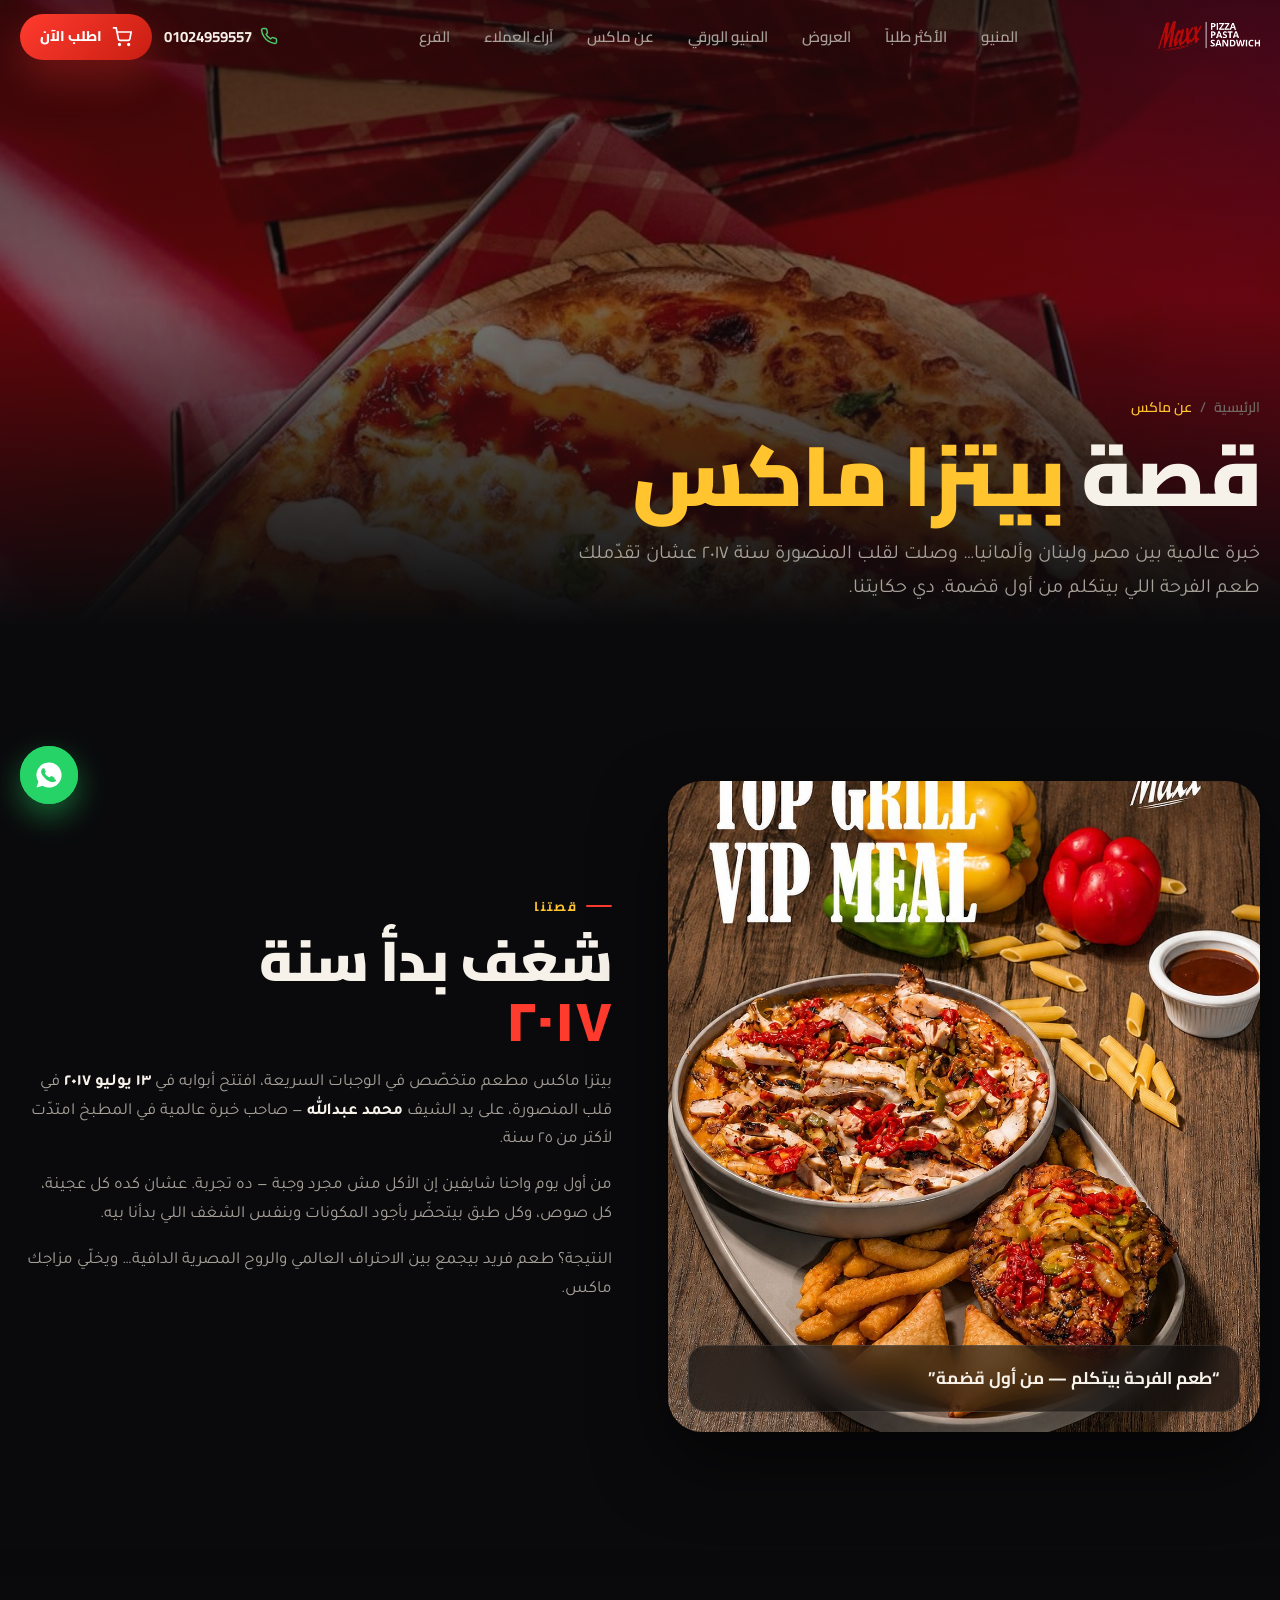
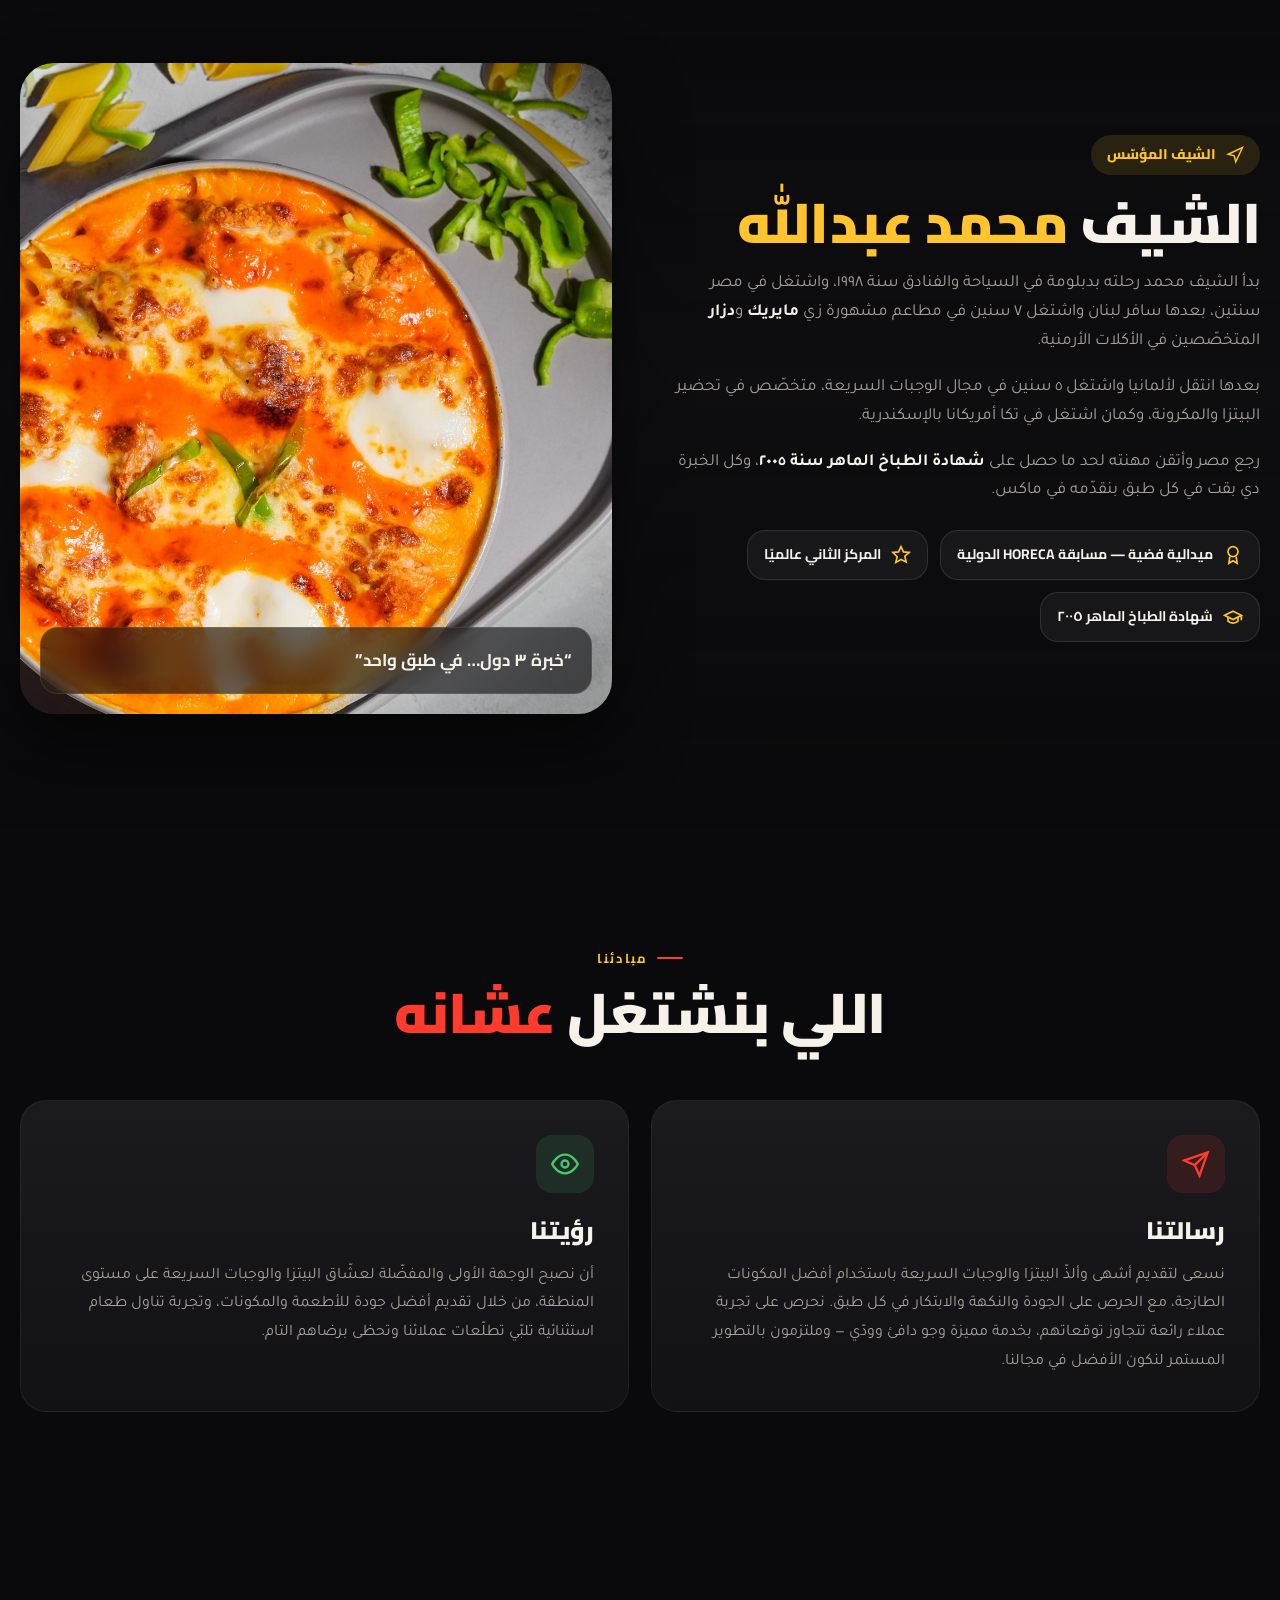
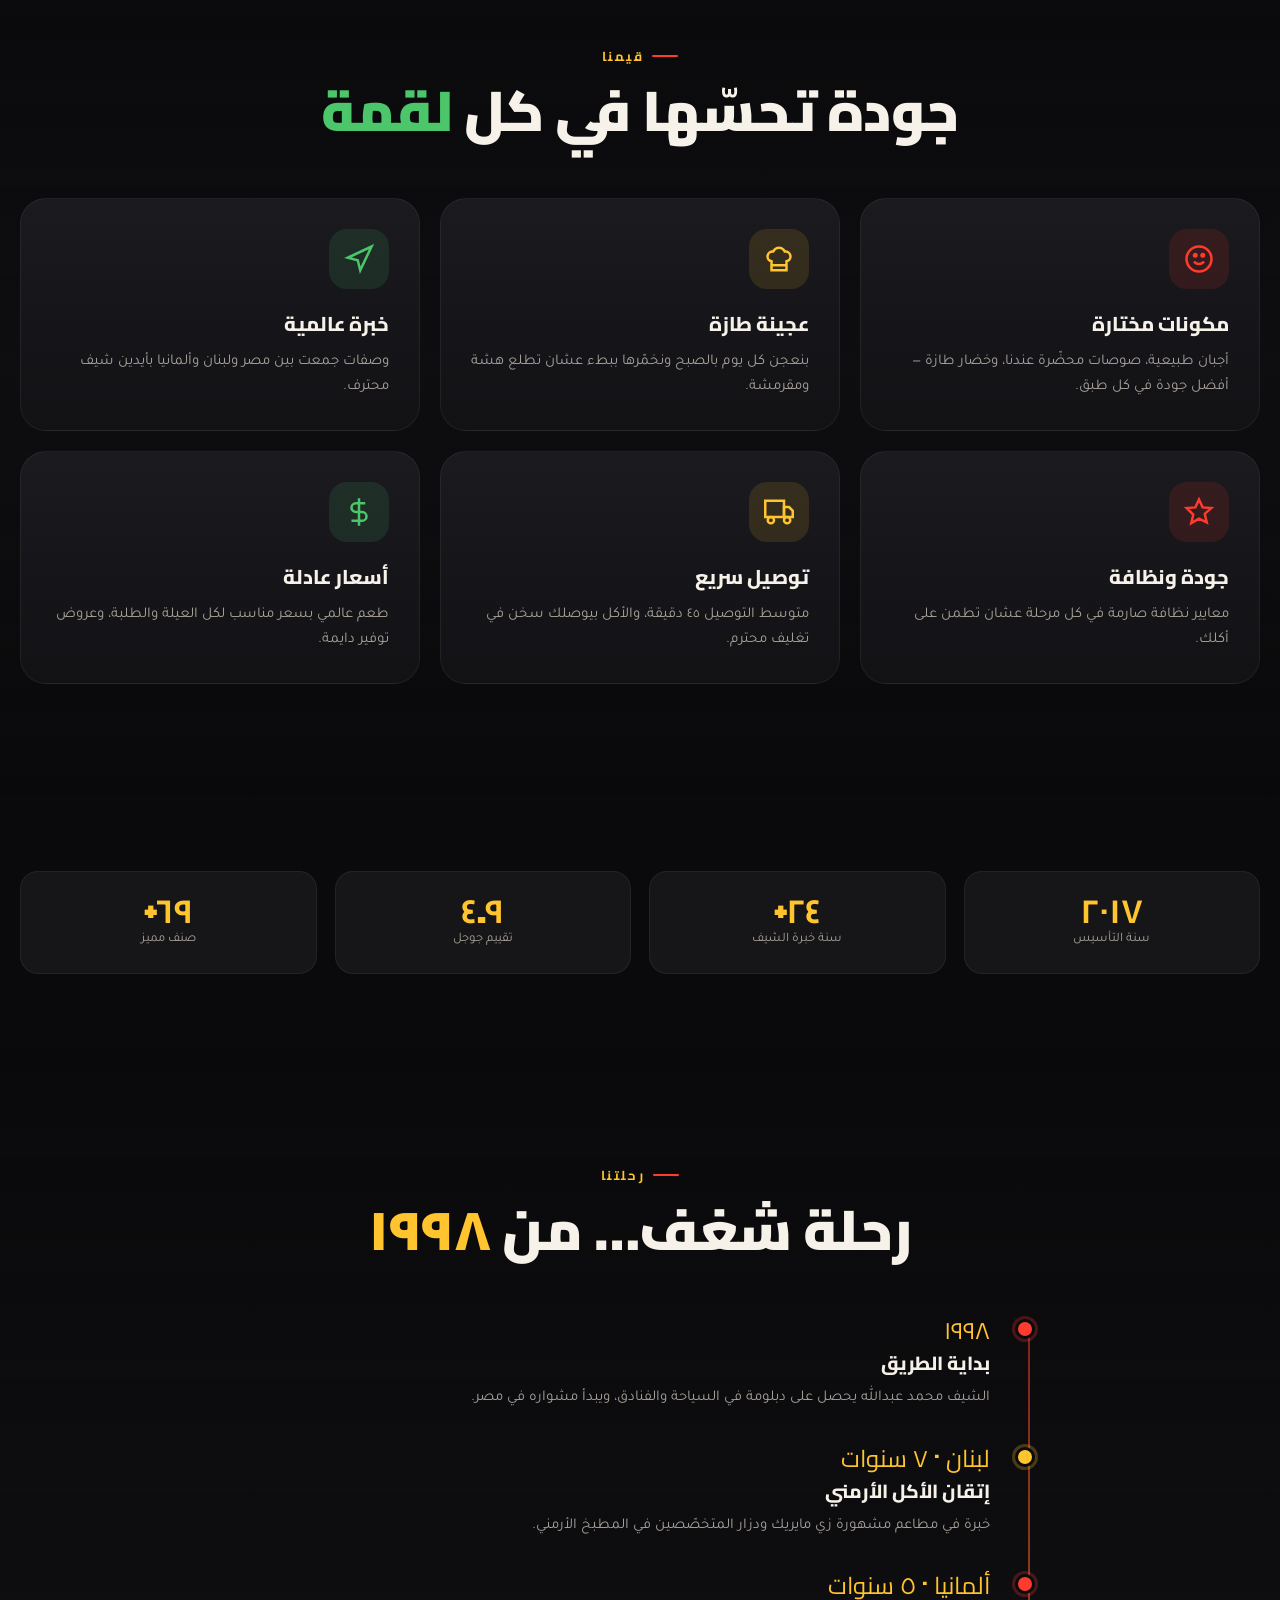
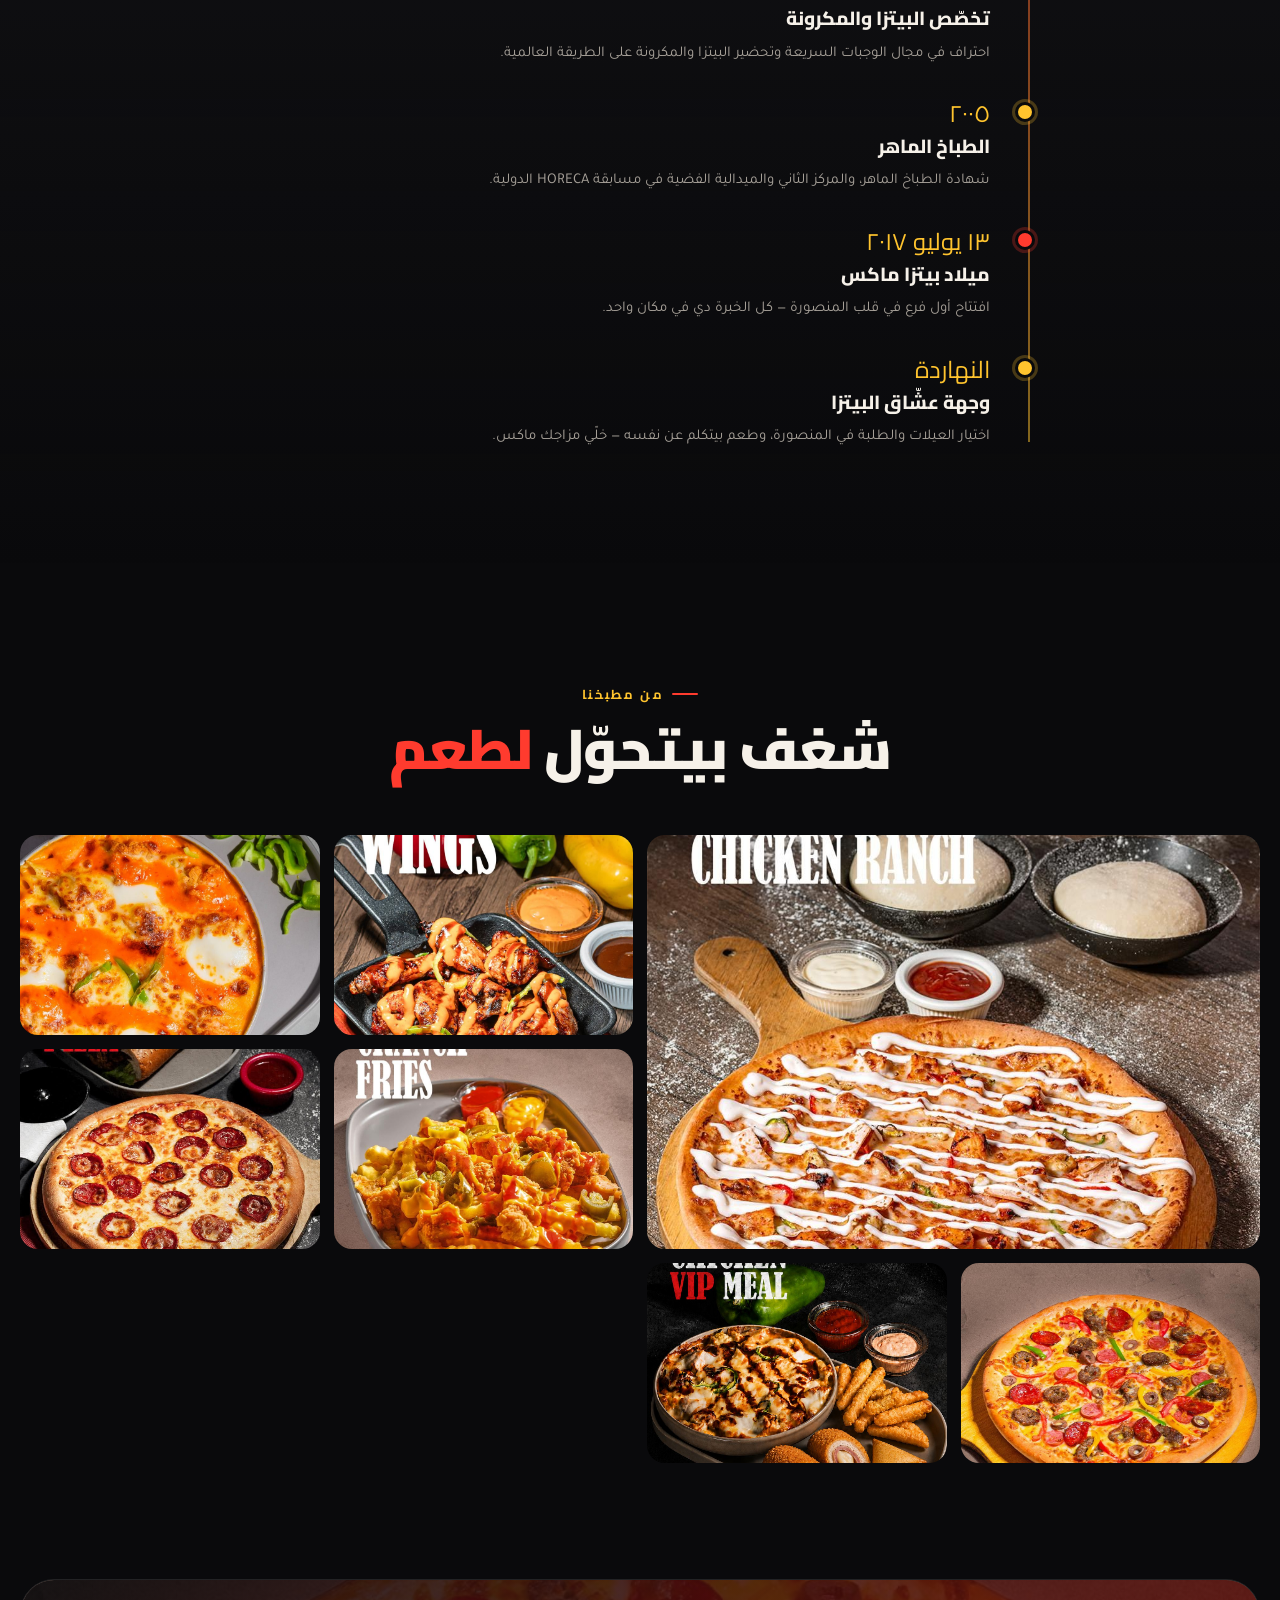
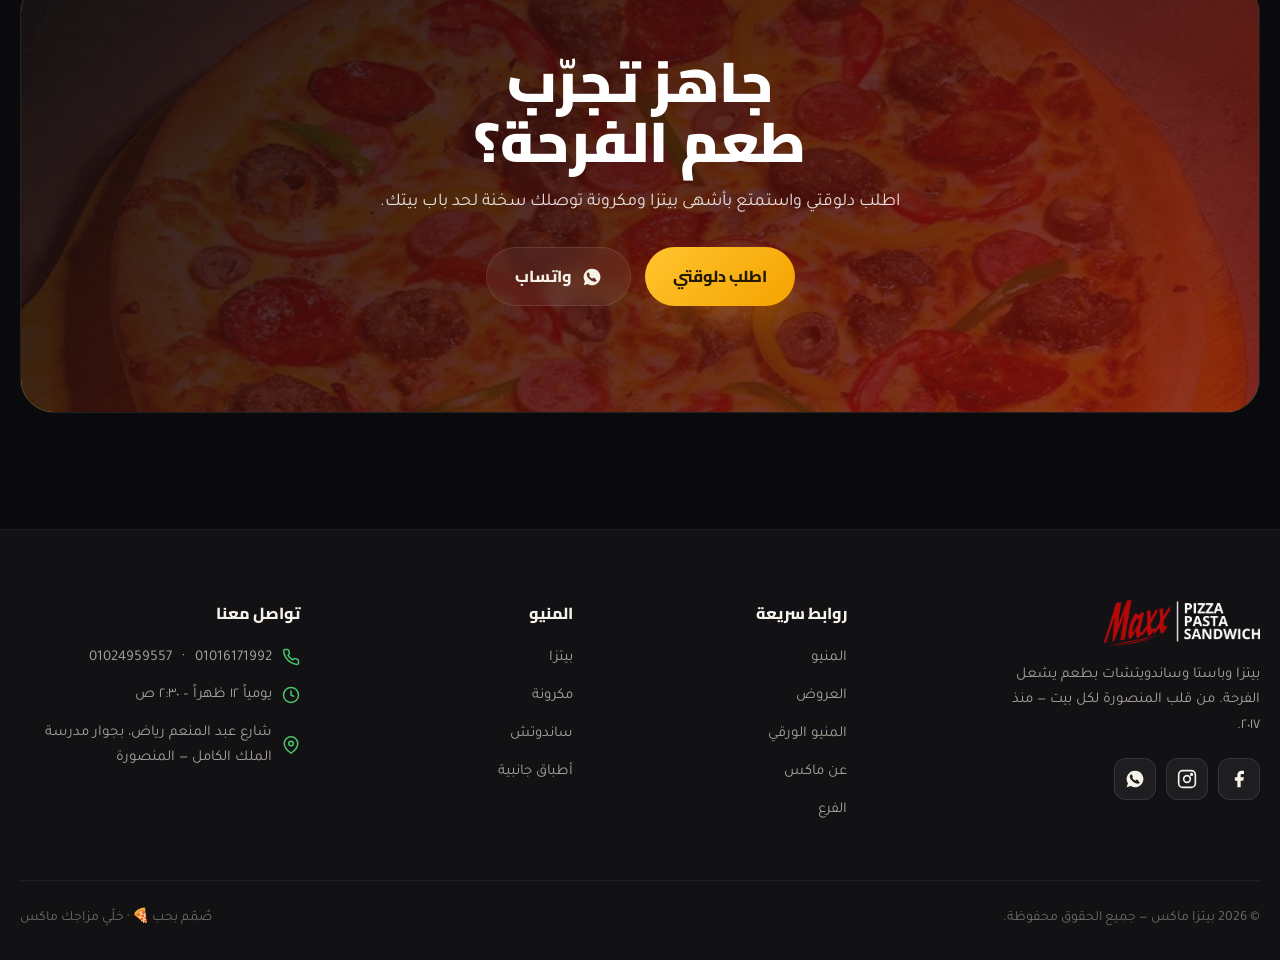
<file: about-us.html>
<!DOCTYPE html>
<html lang="ar" dir="rtl">
<head>
<meta charset="UTF-8">
<meta name="viewport" content="width=device-width, initial-scale=1">
<title>عن ماكس | قصة بيتزا ماكس — خلّي مزاجك ماكس</title>
<meta name="description" content="قصة بيتزا ماكس: مطعم وجبات سريعة افتُتح في ١٣ يوليو ٢٠١٧ في المنصورة على يد الشيف محمد عبدالله، بخبرة عالمية بين مصر ولبنان وألمانيا. رؤيتنا، رسالتنا، وقصة الشغف وراء طعم الفرحة.">
<meta name="theme-color" content="#0A0A0C">
<meta property="og:title" content="عن ماكس | قصة بيتزا ماكس">
<meta property="og:description" content="من خبرة عالمية لقلب المنصورة — قصة الشيف محمد عبدالله وبيتزا ماكس.">
<meta property="og:type" content="website">
<link rel="preconnect" href="https://fonts.googleapis.com">
<link rel="preconnect" href="https://fonts.gstatic.com" crossorigin>
<link href="https://fonts.googleapis.com/css2?family=Anton&family=Cairo:wght@400;600;700;800;900&family=Tajawal:wght@400;500;700;800&display=swap" rel="stylesheet">
<link rel="stylesheet" href="/assets/css/styles.css">
<link rel="icon" href="data:image/svg+xml,<svg xmlns='http://www.w3.org/2000/svg' viewBox='0 0 100 100'><text y='.9em' font-size='90'>🍕</text></svg>">
<style>
  /* ---- About-page specific ---- */
  .page-hero { position: relative; min-height: 74svh; display: flex; align-items: flex-end; padding: calc(var(--nav-h) + 40px) 0 60px; overflow: hidden; }
  .page-hero-bg { position: absolute; inset: 0; z-index: -1; }
  .page-hero-bg img { width: 100%; height: 100%; object-fit: cover; }
  .page-hero-bg::after { content:""; position:absolute; inset:0; background: linear-gradient(to top, var(--ink) 6%, rgba(10,10,12,.55) 55%, rgba(10,10,12,.75)); }
  .page-hero h1 { font-family: var(--f-head); font-weight: 900; color: var(--cream); font-size: clamp(38px, 7vw, 84px); line-height: 1.03; letter-spacing: -.02em; margin: 14px 0 18px; }
  .page-hero p { color: var(--muted); font-size: clamp(16px, 2vw, 20px); max-width: 62ch; margin: 0; }
  .breadcrumb { display: flex; gap: 8px; align-items: center; color: var(--faint); font-family: var(--f-head); font-weight: 600; font-size: 14px; }
  .breadcrumb a:hover { color: var(--cheese); }

  .mv-grid { display: grid; grid-template-columns: 1fr 1fr; gap: 22px; }
  .mv-card { padding: 34px; border-radius: var(--r-lg); background: linear-gradient(180deg, var(--graphite), var(--charcoal)); border: 1px solid var(--hair-soft); }
  .mv-card .mv-ico { width: 58px; height: 58px; border-radius: 16px; display: grid; place-items: center; margin-bottom: 18px; }
  .mv-card .mv-ico svg { width: 28px; height: 28px; }
  .mv-mission .mv-ico { background: rgba(255,59,46,.12); } .mv-mission .mv-ico svg { color: var(--red); }
  .mv-vision .mv-ico { background: rgba(76,198,106,.12); } .mv-vision .mv-ico svg { color: var(--green); }
  .mv-card h3 { font-family: var(--f-head); font-weight: 900; font-size: 24px; color: var(--cream); margin: 0 0 10px; }
  .mv-card p { color: var(--muted); font-size: 16px; margin: 0; line-height: 1.8; }

  /* founder */
  .founder-badge { display: inline-flex; align-items: center; gap: 10px; padding: 8px 16px; border-radius: var(--r-pill); background: rgba(255,196,46,.12); color: var(--cheese); font-family: var(--f-head); font-weight: 800; font-size: 14px; margin-bottom: 18px; }
  .founder-badge svg { width: 18px; height: 18px; }
  .medal-row { display: flex; flex-wrap: wrap; gap: 12px; margin-top: 24px; }
  .medal { display: flex; align-items: center; gap: 10px; padding: 12px 16px; border-radius: var(--r-md); background: var(--glass); border: 1px solid var(--hair); font-family: var(--f-head); font-weight: 700; color: var(--cream); font-size: 14px; }
  .medal svg { width: 20px; height: 20px; color: var(--cheese); flex-shrink: 0; }

  /* timeline */
  .timeline { position: relative; max-width: 820px; margin-inline: auto; padding-inline-start: 4px; }
  .timeline::before { content:""; position: absolute; inset-inline-start: 20px; top: 8px; bottom: 8px; width: 2px; background: linear-gradient(var(--red), var(--cheese)); opacity: .5; }
  .tl-item { position: relative; padding-inline-start: 56px; padding-bottom: 34px; }
  .tl-item:last-child { padding-bottom: 0; }
  .tl-dot { position: absolute; inset-inline-start: 11px; top: 2px; width: 20px; height: 20px; border-radius: 50%; background: var(--red); border: 3px solid var(--ink); box-shadow: 0 0 0 3px rgba(255,59,46,.25); }
  .tl-item:nth-child(even) .tl-dot { background: var(--cheese); box-shadow: 0 0 0 3px rgba(255,196,46,.25); }
  .tl-year { font-family: var(--f-display); font-size: 24px; color: var(--cheese); line-height: 1; margin-bottom: 6px; }
  .tl-item h4 { font-family: var(--f-head); font-weight: 800; font-size: 19px; color: var(--cream); margin: 0 0 6px; }
  .tl-item p { color: var(--muted); font-size: 15px; margin: 0; }

  /* kitchen gallery */
  .kitchen-grid { display: grid; grid-template-columns: repeat(4, 1fr); grid-auto-rows: 200px; gap: 14px; }
  .kitchen-grid a { border-radius: var(--r-md); overflow: hidden; position: relative; }
  .kitchen-grid img { width: 100%; height: 100%; object-fit: cover; transition: transform .8s var(--ease-out); }
  .kitchen-grid a:hover img { transform: scale(1.08); }
  .kitchen-grid .k-lg { grid-column: span 2; grid-row: span 2; }
  @media (max-width: 860px) {
    .mv-grid { grid-template-columns: 1fr; }
    .kitchen-grid { grid-template-columns: repeat(2, 1fr); grid-auto-rows: 150px; }
  }
</style>
</head>
<body>

<div class="scroll-progress" id="scrollProgress"></div>

<!-- ============ NAV ============ -->
<header class="nav" id="nav">
  <div class="container">
    <a href="/index.html" class="brand" aria-label="بيتزا ماكس">
      <img src="/assets/logo.png" alt="بيتزا ماكس" class="brand-img">
    </a>
    <nav class="nav-links" id="navLinks">
      <a href="/index.html#menu">المنيو</a>
      <a href="/index.html#best">الأكثر طلباً</a>
      <a href="/index.html#offers">العروض</a>
      <a href="/menu/">المنيو الورقي</a>
      <a href="/about-us.html">عن ماكس</a>
      <a href="/index.html#reviews">آراء العملاء</a>
      <a href="/index.html#branches">الفرع</a>
    </nav>
    <div class="nav-actions">
      <a href="tel:01024959557" class="nav-phone">
        <svg viewBox="0 0 24 24" fill="none" stroke="currentColor" stroke-width="2"><path d="M22 16.9v3a2 2 0 0 1-2.2 2 19.8 19.8 0 0 1-8.6-3.1 19.5 19.5 0 0 1-6-6 19.8 19.8 0 0 1-3.1-8.7A2 2 0 0 1 4.1 2h3a2 2 0 0 1 2 1.7c.1.9.4 1.8.7 2.7a2 2 0 0 1-.5 2.1L8.1 9.9a16 16 0 0 0 6 6l1.4-1.2a2 2 0 0 1 2.1-.5c.9.3 1.8.6 2.7.7a2 2 0 0 1 1.7 2Z"/></svg>
        01024959557
      </a>
      <a href="/index.html#menu" class="btn btn-primary btn-sm">
        <svg viewBox="0 0 24 24" fill="none" stroke="currentColor" stroke-width="2"><circle cx="9" cy="21" r="1"/><circle cx="20" cy="21" r="1"/><path d="M1 1h4l2.7 13.4a2 2 0 0 0 2 1.6h9.7a2 2 0 0 0 2-1.6L23 6H6"/></svg>
        اطلب الآن
      </a>
      <button class="nav-toggle" id="navToggle" aria-label="القائمة"><span></span></button>
    </div>
  </div>
</header>

<main>

<!-- ============ PAGE HERO ============ -->
<section class="page-hero">
  <div class="page-hero-bg"><img src="/assets/img/m-dream.jpg" alt="بيتزا ماكس"></div>
  <div class="container">
    <div class="reveal">
      <div class="breadcrumb"><a href="/index.html">الرئيسية</a> <span>/</span> <span class="text-cheese">عن ماكس</span></div>
      <h1>قصة <span class="text-cheese">بيتزا ماكس</span></h1>
      <p>خبرة عالمية بين مصر ولبنان وألمانيا… وصلت لقلب المنصورة سنة ٢٠١٧ عشان تقدّملك طعم الفرحة اللي بيتكلم من أول قضمة. دي حكايتنا.</p>
    </div>
  </div>
</section>

<!-- ============ STORY ============ -->
<section class="section">
  <div class="container">
    <div class="about-grid">
      <div class="about-media reveal">
        <img src="/assets/img/m-meal-topgrill.jpg" alt="أطباق بيتزا ماكس">
        <div class="glass-quote"><p>“طعم الفرحة بيتكلم — من أول قضمة”</p></div>
      </div>
      <div class="reveal" data-d="1">
        <p class="eyebrow">قصتنا</p>
        <h2 class="section-title">شغف بدأ سنة<br><span class="text-red">٢٠١٧</span></h2>
        <p style="color:var(--muted);font-size:17px;margin-bottom:16px">بيتزا ماكس مطعم متخصّص في الوجبات السريعة، افتتح أبوابه في <b style="color:var(--cream)">١٣ يوليو ٢٠١٧</b> في قلب المنصورة، على يد الشيف <b style="color:var(--cream)">محمد عبدالله</b> — صاحب خبرة عالمية في المطبخ امتدّت لأكتر من ٢٥ سنة.</p>
        <p style="color:var(--muted);font-size:17px;margin-bottom:16px">من أول يوم واحنا شايفين إن الأكل مش مجرد وجبة — ده تجربة. عشان كده كل عجينة، كل صوص، وكل طبق بيتحضّر بأجود المكونات وبنفس الشغف اللي بدأنا بيه.</p>
        <p style="color:var(--muted);font-size:17px">النتيجة؟ طعم فريد بيجمع بين الاحتراف العالمي والروح المصرية الدافية… ويخلّي مزاجك ماكس.</p>
      </div>
    </div>
  </div>
</section>

<!-- ============ FOUNDER ============ -->
<section class="section" style="background:linear-gradient(180deg,transparent,rgba(18,18,21,.5),transparent)">
  <div class="container">
    <div class="about-grid">
      <div class="reveal">
        <div class="founder-badge">
          <svg viewBox="0 0 24 24" fill="none" stroke="currentColor" stroke-width="2"><path d="M3 11l19-9-9 19-2-8-8-2z"/></svg>
          الشيف المؤسّس
        </div>
        <h2 class="section-title">الشيف <span class="text-cheese">محمد عبدالله</span></h2>
        <p style="color:var(--muted);font-size:17px;margin-bottom:16px">بدأ الشيف محمد رحلته بدبلومة في السياحة والفنادق سنة ١٩٩٨، واشتغل في مصر سنتين، بعدها سافر لبنان واشتغل ٧ سنين في مطاعم مشهورة زي <b style="color:var(--cream)">مايريك</b> و<b style="color:var(--cream)">دزار</b> المتخصّصين في الأكلات الأرمنية.</p>
        <p style="color:var(--muted);font-size:17px;margin-bottom:16px">بعدها انتقل لألمانيا واشتغل ٥ سنين في مجال الوجبات السريعة، متخصّص في تحضير البيتزا والمكرونة، وكمان اشتغل في تكا أمريكانا بالإسكندرية.</p>
        <p style="color:var(--muted);font-size:17px">رجع مصر وأتقن مهنته لحد ما حصل على <b style="color:var(--cream)">شهادة الطباخ الماهر سنة ٢٠٠٥</b>، وكل الخبرة دي بقت في كل طبق بنقدّمه في ماكس.</p>
        <div class="medal-row">
          <div class="medal"><svg viewBox="0 0 24 24" fill="none" stroke="currentColor" stroke-width="2"><circle cx="12" cy="8" r="6"/><path d="M8.2 13.9L7 22l5-3 5 3-1.2-8.1"/></svg> ميدالية فضية — مسابقة HORECA الدولية</div>
          <div class="medal"><svg viewBox="0 0 24 24" fill="none" stroke="currentColor" stroke-width="2"><path d="M12 2l2.9 6.3 6.9.6-5.2 4.6 1.6 6.8L12 17.3 5.8 20.9l1.6-6.8L2.2 8.9l6.9-.6z"/></svg> المركز الثاني عالميًا</div>
          <div class="medal"><svg viewBox="0 0 24 24" fill="none" stroke="currentColor" stroke-width="2"><path d="M22 10v6M2 10l10-5 10 5-10 5z"/><path d="M6 12v5c3 3 9 3 12 0v-5"/></svg> شهادة الطباخ الماهر ٢٠٠٥</div>
        </div>
      </div>
      <div class="about-media reveal" data-d="1">
        <img src="/assets/img/m-pasta-siracha.jpg" alt="من مطبخ الشيف محمد">
        <div class="glass-quote"><p>“خبرة ٣ دول… في طبق واحد”</p></div>
      </div>
    </div>
  </div>
</section>

<!-- ============ MISSION / VISION ============ -->
<section class="section">
  <div class="container">
    <div class="section-head center reveal">
      <p class="eyebrow" style="justify-content:center">مبادئنا</p>
      <h2 class="section-title">اللي بنشتغل <span class="text-red">عشانه</span></h2>
    </div>
    <div class="mv-grid">
      <div class="mv-card mv-mission reveal">
        <div class="mv-ico"><svg viewBox="0 0 24 24" fill="none" stroke="currentColor" stroke-width="2"><path d="M22 2L11 13"/><path d="M22 2l-7 20-4-9-9-4 20-7z"/></svg></div>
        <h3>رسالتنا</h3>
        <p>نسعى لتقديم أشهى وألذّ البيتزا والوجبات السريعة باستخدام أفضل المكونات الطازجة، مع الحرص على الجودة والنكهة والابتكار في كل طبق. نحرص على تجربة عملاء رائعة تتجاوز توقعاتهم، بخدمة مميزة وجو دافئ وودّي — وملتزمون بالتطوير المستمر لنكون الأفضل في مجالنا.</p>
      </div>
      <div class="mv-card mv-vision reveal" data-d="1">
        <div class="mv-ico"><svg viewBox="0 0 24 24" fill="none" stroke="currentColor" stroke-width="2"><path d="M1 12s4-8 11-8 11 8 11 8-4 8-11 8-11-8-11-8z"/><circle cx="12" cy="12" r="3"/></svg></div>
        <h3>رؤيتنا</h3>
        <p>أن نصبح الوجهة الأولى والمفضّلة لعشّاق البيتزا والوجبات السريعة على مستوى المنطقة، من خلال تقديم أفضل جودة للأطعمة والمكونات، وتجربة تناول طعام استثنائية تلبّي تطلّعات عملائنا وتحظى برضاهم التام.</p>
      </div>
    </div>
  </div>
</section>

<!-- ============ VALUES ============ -->
<section class="section" style="background:linear-gradient(180deg,transparent,rgba(18,18,21,.5),transparent)">
  <div class="container">
    <div class="section-head center reveal">
      <p class="eyebrow" style="justify-content:center">قيمنا</p>
      <h2 class="section-title">جودة تحسّها في كل <span class="text-green">لقمة</span></h2>
    </div>
    <div class="why-grid">
      <div class="why-card reveal">
        <div class="why-icon"><svg viewBox="0 0 24 24" fill="none" stroke="currentColor" stroke-width="2"><path d="M12 2a10 10 0 1 0 10 10A10 10 0 0 0 12 2z"/><path d="M8 14s1.5 2 4 2 4-2 4-2"/><circle cx="9" cy="9" r="1"/><circle cx="15" cy="9" r="1"/></svg></div>
        <h3>مكونات مختارة</h3>
        <p>أجبان طبيعية، صوصات محضّرة عندنا، وخضار طازة — أفضل جودة في كل طبق.</p>
      </div>
      <div class="why-card reveal" data-d="1">
        <div class="why-icon"><svg viewBox="0 0 24 24" fill="none" stroke="currentColor" stroke-width="2"><path d="M6 13.87A4 4 0 0 1 7.41 6a5.11 5.11 0 0 1 1.05-1.54 5 5 0 0 1 7.08 0A5.11 5.11 0 0 1 16.59 6 4 4 0 0 1 18 13.87V21H6z"/><path d="M6 17h12"/></svg></div>
        <h3>عجينة طازة</h3>
        <p>بنعجن كل يوم بالصبح ونخمّرها ببطء عشان تطلع هشة ومقرمشة.</p>
      </div>
      <div class="why-card reveal" data-d="2">
        <div class="why-icon"><svg viewBox="0 0 24 24" fill="none" stroke="currentColor" stroke-width="2"><path d="M3 11l19-9-9 19-2-8-8-2z"/></svg></div>
        <h3>خبرة عالمية</h3>
        <p>وصفات جمعت بين مصر ولبنان وألمانيا بأيدين شيف محترف.</p>
      </div>
      <div class="why-card reveal">
        <div class="why-icon"><svg viewBox="0 0 24 24" fill="none" stroke="currentColor" stroke-width="2"><path d="M12 2l2.9 6.3 6.9.6-5.2 4.6 1.6 6.8L12 17.3 5.8 20.9l1.6-6.8L2.2 8.9l6.9-.6z"/></svg></div>
        <h3>جودة ونظافة</h3>
        <p>معايير نظافة صارمة في كل مرحلة عشان تطمن على أكلك.</p>
      </div>
      <div class="why-card reveal" data-d="1">
        <div class="why-icon"><svg viewBox="0 0 24 24" fill="none" stroke="currentColor" stroke-width="2"><rect x="1" y="3" width="15" height="13"/><path d="M16 8h4l3 3v5h-7V8z"/><circle cx="5.5" cy="18.5" r="2.5"/><circle cx="18.5" cy="18.5" r="2.5"/></svg></div>
        <h3>توصيل سريع</h3>
        <p>متوسط التوصيل ٤٥ دقيقة، والأكل بيوصلك سخن في تغليف محترم.</p>
      </div>
      <div class="why-card reveal" data-d="2">
        <div class="why-icon"><svg viewBox="0 0 24 24" fill="none" stroke="currentColor" stroke-width="2"><line x1="12" y1="1" x2="12" y2="23"/><path d="M17 5H9.5a3.5 3.5 0 0 0 0 7h5a3.5 3.5 0 0 1 0 7H6"/></svg></div>
        <h3>أسعار عادلة</h3>
        <p>طعم عالمي بسعر مناسب لكل العيلة والطلبة، وعروض توفير دايمة.</p>
      </div>
    </div>
  </div>
</section>

<!-- ============ STATS ============ -->
<section class="section" style="padding-block:clamp(40px,6vw,72px)">
  <div class="container">
    <div class="about-stats reveal" style="grid-template-columns:repeat(4,1fr);margin-top:0">
      <div class="about-stat"><b>٢٠١٧</b><span>سنة التأسيس</span></div>
      <div class="about-stat"><b data-count="25" data-suffix="+">0</b><span>سنة خبرة الشيف</span></div>
      <div class="about-stat"><b>٤.٩</b><span>تقييم جوجل</span></div>
      <div class="about-stat"><b data-count="70" data-suffix="+">0</b><span>صنف مميز</span></div>
    </div>
  </div>
</section>

<!-- ============ JOURNEY / TIMELINE ============ -->
<section class="section" style="background:linear-gradient(180deg,transparent,rgba(18,18,21,.5),transparent)">
  <div class="container">
    <div class="section-head center reveal">
      <p class="eyebrow" style="justify-content:center">رحلتنا</p>
      <h2 class="section-title">رحلة شغف… من <span class="text-cheese">١٩٩٨</span></h2>
    </div>
    <div class="timeline">
      <div class="tl-item reveal"><span class="tl-dot"></span>
        <div class="tl-year">١٩٩٨</div>
        <h4>بداية الطريق</h4>
        <p>الشيف محمد عبدالله يحصل على دبلومة في السياحة والفنادق، ويبدأ مشواره في مصر.</p>
      </div>
      <div class="tl-item reveal"><span class="tl-dot"></span>
        <div class="tl-year">لبنان · ٧ سنوات</div>
        <h4>إتقان الأكل الأرمني</h4>
        <p>خبرة في مطاعم مشهورة زي مايريك ودزار المتخصّصين في المطبخ الأرمني.</p>
      </div>
      <div class="tl-item reveal"><span class="tl-dot"></span>
        <div class="tl-year">ألمانيا · ٥ سنوات</div>
        <h4>تخصّص البيتزا والمكرونة</h4>
        <p>احتراف في مجال الوجبات السريعة وتحضير البيتزا والمكرونة على الطريقة العالمية.</p>
      </div>
      <div class="tl-item reveal"><span class="tl-dot"></span>
        <div class="tl-year">٢٠٠٥</div>
        <h4>الطباخ الماهر</h4>
        <p>شهادة الطباخ الماهر، والمركز الثاني والميدالية الفضية في مسابقة HORECA الدولية.</p>
      </div>
      <div class="tl-item reveal"><span class="tl-dot"></span>
        <div class="tl-year">١٣ يوليو ٢٠١٧</div>
        <h4>ميلاد بيتزا ماكس</h4>
        <p>افتتاح أول فرع في قلب المنصورة — كل الخبرة دي في مكان واحد.</p>
      </div>
      <div class="tl-item reveal"><span class="tl-dot"></span>
        <div class="tl-year">النهاردة</div>
        <h4>وجهة عشّاق البيتزا</h4>
        <p>اختيار العيلات والطلبة في المنصورة، وطعم بيتكلم عن نفسه — خلّي مزاجك ماكس.</p>
      </div>
    </div>
  </div>
</section>

<!-- ============ KITCHEN GALLERY ============ -->
<section class="section">
  <div class="container">
    <div class="section-head center reveal">
      <p class="eyebrow" style="justify-content:center">من مطبخنا</p>
      <h2 class="section-title">شغف بيتحوّل <span class="text-red">لطعم</span></h2>
    </div>
    <div class="kitchen-grid reveal">
      <a class="k-lg" href="/index.html#menu"><img src="/assets/img/m-chicken-ranch.jpg" alt="بيتزا تشيكن رانش" loading="lazy"></a>
      <a href="/index.html#menu"><img src="/assets/img/m-wings.jpg" alt="أجنحة دجاج" loading="lazy"></a>
      <a href="/index.html#menu"><img src="/assets/img/m-pasta-siracha.jpg" alt="مكرونة سيراتشا" loading="lazy"></a>
      <a href="/index.html#menu"><img src="/assets/img/m-chili-fries.jpg" alt="سمبوسة" loading="lazy"></a>
      <a href="/index.html#menu"><img src="/assets/img/m-pepperoni.jpg" alt="بيتزا بيبروني" loading="lazy"></a>
      <a href="/index.html#menu"><img src="/assets/img/m-mixmeat.jpg" alt="بيتزا ميكس لحوم" loading="lazy"></a>
      <a href="/index.html#menu"><img src="/assets/img/m-meal-smoky.jpg" alt="أجنحة باربكيو" loading="lazy"></a>
    </div>
  </div>
</section>

<!-- ============ CTA BAND ============ -->
<section class="section" style="padding-top:0">
  <div class="container">
    <div class="cta-band reveal">
      <div class="cta-band-bg"><img src="/assets/img/m-mixmeat.jpg" alt=""></div>
      <h2>جاهز تجرّب<br>طعم الفرحة؟</h2>
      <p>اطلب دلوقتي واستمتع بأشهى بيتزا ومكرونة توصلك سخنة لحد باب بيتك.</p>
      <div class="hero-cta" style="justify-content:center">
        <a href="/index.html#menu" class="btn btn-cheese">اطلب دلوقتي</a>
        <a href="https://wa.me/201070336868" target="_blank" rel="noopener" class="btn btn-ghost">
          <svg viewBox="0 0 24 24" fill="currentColor"><path d="M12 2a10 10 0 0 0-8.5 15.3L2 22l4.8-1.5A10 10 0 1 0 12 2zm5.8 14.2c-.2.7-1.4 1.3-2 1.4-.5.1-1.2.1-1.9-.1-.4-.1-1-.3-1.8-.6-3-1.3-5-4.4-5.2-4.6-.1-.2-1.2-1.6-1.2-3s.7-2.1 1-2.4c.2-.3.5-.3.7-.3h.5c.2 0 .4 0 .6.5l.8 2c.1.1.1.3 0 .5l-.4.6c-.1.2-.3.3-.1.6.1.3.7 1.1 1.4 1.8.9.8 1.7 1 2 1.2.2.1.4.1.5-.1l.7-.8c.2-.2.4-.2.6-.1l1.9.9c.2.1.4.2.4.3.1.2.1.6 0 1z"/></svg>
          واتساب
        </a>
      </div>
    </div>
  </div>
</section>

</main>

<!-- ============ FOOTER ============ -->
<footer class="footer">
  <div class="container">
    <div class="footer-grid">
      <div class="footer-brand">
        <img src="/assets/logo.png" alt="بيتزا ماكس" class="brand-img">
        <p>بيتزا وباستا وساندويتشات بطعم يشعل الفرحة. من قلب المنصورة لكل بيت — منذ ٢٠١٧.</p>
        <div class="socials">
          <a href="https://facebook.com/Pizzamaxx0502507072" target="_blank" rel="noopener" class="social" aria-label="فيسبوك"><svg viewBox="0 0 24 24" fill="currentColor"><path d="M18 2h-3a5 5 0 0 0-5 5v3H7v4h3v8h4v-8h3l1-4h-4V7a1 1 0 0 1 1-1h3z"/></svg></a>
          <a href="https://instagram.com" target="_blank" rel="noopener" class="social" aria-label="انستجرام"><svg viewBox="0 0 24 24" fill="none" stroke="currentColor" stroke-width="2"><rect x="2" y="2" width="20" height="20" rx="5"/><circle cx="12" cy="12" r="4"/><circle cx="17.5" cy="6.5" r="1" fill="currentColor"/></svg></a>
          <a href="https://wa.me/201070336868" target="_blank" rel="noopener" class="social" aria-label="واتساب"><svg viewBox="0 0 24 24" fill="currentColor"><path d="M12 2a10 10 0 0 0-8.5 15.3L2 22l4.8-1.5A10 10 0 1 0 12 2zm5.8 14.2c-.2.7-1.4 1.3-2 1.4-.5.1-1.2.1-1.9-.1-.4-.1-1-.3-1.8-.6-3-1.3-5-4.4-5.2-4.6-.1-.2-1.2-1.6-1.2-3s.7-2.1 1-2.4c.2-.3.5-.3.7-.3h.5c.2 0 .4 0 .6.5l.8 2c.1.1.1.3 0 .5l-.4.6c-.1.2-.3.3-.1.6.1.3.7 1.1 1.4 1.8.9.8 1.7 1 2 1.2.2.1.4.1.5-.1l.7-.8c.2-.2.4-.2.6-.1l1.9.9c.2.1.4.2.4.3.1.2.1.6 0 1z"/></svg></a>
        </div>
      </div>
      <div>
        <h4>روابط سريعة</h4>
        <ul class="footer-links">
          <li><a href="/index.html#menu">المنيو</a></li>
          <li><a href="/index.html#offers">العروض</a></li>
          <li><a href="/menu/">المنيو الورقي</a></li>
          <li><a href="/about-us.html">عن ماكس</a></li>
          <li><a href="/index.html#branches">الفرع</a></li>
        </ul>
      </div>
      <div>
        <h4>المنيو</h4>
        <ul class="footer-links">
          <li><a href="/index.html#menu">بيتزا</a></li>
          <li><a href="/index.html#menu">مكرونة</a></li>
          <li><a href="/index.html#menu">ساندوتش</a></li>
          <li><a href="/index.html#menu">أطباق جانبية</a></li>
        </ul>
      </div>
      <div>
        <h4>تواصل معنا</h4>
        <ul class="footer-contact">
          <li><svg viewBox="0 0 24 24" fill="none" stroke="currentColor" stroke-width="2"><path d="M22 16.9v3a2 2 0 0 1-2.2 2 19.8 19.8 0 0 1-8.6-3.1 19.5 19.5 0 0 1-6-6 19.8 19.8 0 0 1-3.1-8.7A2 2 0 0 1 4.1 2h3a2 2 0 0 1 2 1.7c.1.9.4 1.8.7 2.7a2 2 0 0 1-.5 2.1L8.1 9.9a16 16 0 0 0 6 6l1.4-1.2a2 2 0 0 1 2.1-.5c.9.3 1.8.6 2.7.7a2 2 0 0 1 1.7 2Z"/></svg> <a href="tel:01016171992">01016171992</a> · <a href="tel:01024959557">01024959557</a></li>
          <li><svg viewBox="0 0 24 24" fill="none" stroke="currentColor" stroke-width="2"><circle cx="12" cy="12" r="10"/><path d="M12 6v6l4 2"/></svg> يومياً ١٢ ظهراً – ٢:٣٠ ص</li>
          <li><svg viewBox="0 0 24 24" fill="none" stroke="currentColor" stroke-width="2"><path d="M21 10c0 7-9 13-9 13s-9-6-9-13a9 9 0 0 1 18 0z"/><circle cx="12" cy="10" r="3"/></svg> شارع عبد المنعم رياض، بجوار مدرسة الملك الكامل — المنصورة</li>
        </ul>
      </div>
    </div>
    <div class="footer-bottom">
      <span>© <span id="year"></span> بيتزا ماكس — جميع الحقوق محفوظة.</span>
      <span>صُمّم بحب 🍕 · خلّي مزاجك ماكس</span>
    </div>
  </div>
</footer>

<!-- Floating WhatsApp -->
<a href="https://wa.me/201070336868" target="_blank" rel="noopener" class="wa-float" aria-label="تواصل واتساب">
  <svg viewBox="0 0 24 24" fill="currentColor"><path d="M12 2a10 10 0 0 0-8.5 15.3L2 22l4.8-1.5A10 10 0 1 0 12 2zm5.8 14.2c-.2.7-1.4 1.3-2 1.4-.5.1-1.2.1-1.9-.1-.4-.1-1-.3-1.8-.6-3-1.3-5-4.4-5.2-4.6-.1-.2-1.2-1.6-1.2-3s.7-2.1 1-2.4c.2-.3.5-.3.7-.3h.5c.2 0 .4 0 .6.5l.8 2c.1.1.1.3 0 .5l-.4.6c-.1.2-.3.3-.1.6.1.3.7 1.1 1.4 1.8.9.8 1.7 1 2 1.2.2.1.4.1.5-.1l.7-.8c.2-.2.4-.2.6-.1l1.9.9c.2.1.4.2.4.3.1.2.1.6 0 1z"/></svg>
</a>

<script>
(function () {
  "use strict";
  const $  = (s, c=document) => c.querySelector(s);
  const $$ = (s, c=document) => Array.from(c.querySelectorAll(s));
  const AR = n => n.toLocaleString('ar-EG');

  const nav = $('#nav'), progress = $('#scrollProgress');
  function onScroll() {
    nav.classList.toggle('scrolled', window.scrollY > 30);
    const h = document.documentElement.scrollHeight - window.innerHeight;
    progress.style.transform = `scaleX(${h > 0 ? window.scrollY/h : 0})`;
  }
  onScroll(); window.addEventListener('scroll', onScroll, { passive:true });

  $('#navToggle').addEventListener('click', () => nav.classList.toggle('open'));
  $$('#navLinks a').forEach(a => a.addEventListener('click', () => nav.classList.remove('open')));

  const heroBg = $('.page-hero-bg img');
  if (heroBg && !matchMedia('(prefers-reduced-motion: reduce)').matches) {
    window.addEventListener('scroll', () => {
      const y = window.scrollY;
      if (y < window.innerHeight) heroBg.style.transform = `scale(1.08) translateY(${y*0.14}px)`;
    }, { passive:true });
  }

  const io = new IntersectionObserver((entries) => {
    entries.forEach(en => { if (en.isIntersecting) { en.target.classList.add('in'); io.unobserve(en.target); } });
  }, { threshold: 0.12, rootMargin: '0px 0px -40px 0px' });
  $$('.reveal').forEach(el => io.observe(el));

  const countUp = el => {
    const target = +el.dataset.count, suffix = el.dataset.suffix || '', dur = 1400;
    const t0 = performance.now();
    const step = now => {
      const p = Math.min(1, (now - t0) / dur);
      el.textContent = AR(Math.floor((1 - Math.pow(1-p,3)) * target)) + suffix;
      if (p < 1) requestAnimationFrame(step);
    };
    requestAnimationFrame(step);
  };
  const co = new IntersectionObserver((entries) => {
    entries.forEach(en => { if (en.isIntersecting) { countUp(en.target); co.unobserve(en.target); } });
  }, { threshold: 0.5 });
  $$('[data-count]').forEach(el => co.observe(el));

  $('#year').textContent = new Date().getFullYear();
})();
</script>
</body>
</html>
</file>
<file: assets/css/styles.css>
/* =====================================================================
   PIZZA MAXX — Premium Redesign
   Design system + components. Dark, cinematic, RTL Arabic.
   ===================================================================== */

/* ---------- Design Tokens ---------- */
:root {
  /* Surfaces (black → charcoal → warm gray) */
  --ink:        #0A0A0C;
  --charcoal:   #121215;
  --graphite:   #1A1A1F;
  --slate:      #232228;
  --warm-gray:  #2C2A27;

  /* Brand accents */
  --red:        #FF3B2E;   /* pizza red   */
  --red-deep:   #C81E12;
  --cheese:     #FFC42E;   /* cheese yellow */
  --cheese-deep:#F5A300;
  --green:      #4CC66A;   /* fresh green */

  /* Text */
  --cream:      #F6F1E9;
  --text:       #ECE7DF;
  --muted:      #A7A199;
  --faint:      #6F6A63;

  /* Glass + lines */
  --glass:      rgba(255,255,255,0.05);
  --glass-strong: rgba(255,255,255,0.09);
  --hair:       rgba(255,255,255,0.10);
  --hair-soft:  rgba(255,255,255,0.06);

  /* Radii */
  --r-sm: 12px;
  --r-md: 18px;
  --r-lg: 26px;
  --r-xl: 34px;
  --r-pill: 999px;

  /* Shadows (soft, layered) */
  --sh-1: 0 2px 8px rgba(0,0,0,.35);
  --sh-2: 0 12px 30px rgba(0,0,0,.45);
  --sh-3: 0 30px 70px rgba(0,0,0,.55);
  --sh-red: 0 16px 40px rgba(255,59,46,.30);
  --sh-cheese: 0 16px 40px rgba(245,163,0,.28);

  /* Spacing scale (8pt) */
  --s-1: 4px;  --s-2: 8px;  --s-3: 12px; --s-4: 16px;
  --s-5: 24px; --s-6: 32px; --s-7: 48px; --s-8: 64px;
  --s-9: 96px; --s-10: 128px;

  /* Type */
  --f-display: 'Anton', 'Cairo', sans-serif;
  --f-head: 'Cairo', 'Tajawal', sans-serif;
  --f-body: 'Tajawal', 'Cairo', sans-serif;

  --container: 1240px;
  --nav-h: 74px;
  --ease: cubic-bezier(.22,.61,.36,1);
  --ease-out: cubic-bezier(.16,1,.3,1);
}

/* ---------- Reset-ish ---------- */
* { box-sizing: border-box; }
html { scroll-behavior: smooth; -webkit-text-size-adjust: 100%; }
body {
  margin: 0;
  font-family: var(--f-body);
  background: var(--ink);
  color: var(--text);
  line-height: 1.7;
  overflow-x: hidden;
  -webkit-font-smoothing: antialiased;
  text-rendering: optimizeLegibility;
}
img { max-width: 100%; display: block; }
a { color: inherit; text-decoration: none; }
button { font-family: inherit; cursor: pointer; border: none; background: none; color: inherit; }
ul { margin: 0; padding: 0; list-style: none; }
:focus-visible { outline: 2px solid var(--cheese); outline-offset: 3px; border-radius: 6px; }
::selection { background: var(--red); color: #fff; }

/* Ambient page background: warm ember glow behind dark */
body::before {
  content: "";
  position: fixed; inset: 0; z-index: -2;
  background:
    radial-gradient(120% 80% at 85% -10%, rgba(255,59,46,.14), transparent 55%),
    radial-gradient(90% 70% at 5% 8%, rgba(245,163,0,.10), transparent 50%),
    var(--ink);
}

/* ---------- Layout helpers ---------- */
.container { width: min(100% - 40px, var(--container)); margin-inline: auto; }
.section { padding: clamp(56px, 9vw, 120px) 0; position: relative; }
.eyebrow {
  display: inline-flex; align-items: center; gap: 8px;
  font-family: var(--f-head); font-weight: 700; font-size: 13px;
  letter-spacing: .18em; text-transform: uppercase;
  color: var(--cheese); margin: 0 0 14px;
}
.eyebrow::before { content: ""; width: 26px; height: 2px; background: var(--red); border-radius: 2px; }
.section-title {
  font-family: var(--f-head); font-weight: 900;
  font-size: clamp(30px, 5vw, 56px); line-height: 1.08;
  letter-spacing: -.01em; margin: 0 0 14px; color: var(--cream);
}
.section-sub { color: var(--muted); font-size: clamp(15px, 1.6vw, 18px); max-width: 60ch; margin: 0; }
.section-head { margin-bottom: clamp(32px, 5vw, 56px); }
.section-head.center { text-align: center; }
.section-head.center .section-sub { margin-inline: auto; }
.text-red { color: var(--red); }
.text-cheese { color: var(--cheese); }
.text-green { color: var(--green); }

/* ---------- Buttons ---------- */
.btn {
  display: inline-flex; align-items: center; justify-content: center; gap: 10px;
  font-family: var(--f-head); font-weight: 800; font-size: 16px;
  padding: 15px 28px; border-radius: var(--r-pill);
  transition: transform .35s var(--ease), box-shadow .35s var(--ease), background .3s;
  will-change: transform; white-space: nowrap;
}
.btn svg { width: 20px; height: 20px; }
.btn-primary {
  background: linear-gradient(135deg, var(--red), var(--red-deep));
  color: #fff; box-shadow: var(--sh-red);
}
.btn-primary:hover { transform: translateY(-3px) scale(1.02); box-shadow: 0 22px 50px rgba(255,59,46,.45); }
.btn-cheese {
  background: linear-gradient(135deg, var(--cheese), var(--cheese-deep));
  color: #241a00; box-shadow: var(--sh-cheese);
}
.btn-cheese:hover { transform: translateY(-3px) scale(1.02); box-shadow: 0 22px 50px rgba(245,163,0,.45); }
.btn-ghost {
  background: var(--glass); color: var(--cream);
  border: 1px solid var(--hair); backdrop-filter: blur(8px);
}
.btn-ghost:hover { transform: translateY(-3px); background: var(--glass-strong); border-color: rgba(255,255,255,.22); }
.btn-sm { padding: 11px 20px; font-size: 14px; }
.btn-block { width: 100%; }

/* ---------- Navbar ---------- */
.nav {
  position: fixed; inset-block-start: 0; inset-inline: 0; z-index: 100;
  height: var(--nav-h); display: flex; align-items: center;
  transition: background .4s var(--ease), backdrop-filter .4s, border-color .4s, box-shadow .4s;
  border-bottom: 1px solid transparent;
}
.nav.scrolled {
  background: rgba(10,10,12,.72); backdrop-filter: blur(18px) saturate(140%);
  border-bottom: 1px solid var(--hair-soft); box-shadow: var(--sh-1);
}
.nav .container { display: flex; align-items: center; justify-content: space-between; gap: 20px; }
.brand { display: flex; align-items: center; gap: 12px; }
.brand-logo {
  font-family: var(--f-display); font-size: 26px; letter-spacing: .02em;
  color: var(--cream); line-height: 1; position: relative; padding-inline-end: 6px;
}
.brand-logo b { color: var(--red); }
.brand-img { height: 30px; width: auto; display: block; }
.footer-brand .brand-img { height: 46px; margin-bottom: 16px; }
@media (max-width: 480px) { .brand-img { height: 26px; } }
.brand-dot { width: 8px; height: 8px; border-radius: 50%; background: var(--green); box-shadow: 0 0 12px var(--green); }
.nav-links { display: flex; align-items: center; gap: 6px; }
.nav-links a {
  font-family: var(--f-head); font-weight: 600; font-size: 15px; color: var(--muted);
  padding: 8px 14px; border-radius: var(--r-pill); transition: color .25s, background .25s;
}
.nav-links a:hover { color: var(--cream); background: var(--glass); }
.nav-actions { display: flex; align-items: center; gap: 12px; }
.nav-phone { display: flex; align-items: center; gap: 8px; font-family: var(--f-head); font-weight: 700; color: var(--cream); font-size: 15px; }
.nav-phone svg { width: 18px; height: 18px; color: var(--green); }
.nav-toggle { display: none; width: 44px; height: 44px; border-radius: 12px; background: var(--glass); border: 1px solid var(--hair); align-items: center; justify-content: center; }
.nav-toggle span { display: block; width: 20px; height: 2px; background: var(--cream); position: relative; transition: .3s; }
.nav-toggle span::before, .nav-toggle span::after { content: ""; position: absolute; left: 0; width: 20px; height: 2px; background: var(--cream); transition: .3s; }
.nav-toggle span::before { top: -6px; } .nav-toggle span::after { top: 6px; }

/* ---------- Hero ---------- */
.hero { position: relative; min-height: 100svh; display: flex; align-items: center; padding-top: var(--nav-h); overflow: hidden; }
.hero-bg { position: absolute; inset: 0; z-index: -1; }
.hero-bg img { width: 100%; height: 100%; object-fit: cover; object-position: center; }
.hero-bg::after {
  content: ""; position: absolute; inset: 0;
  background:
    linear-gradient(to top, var(--ink) 4%, transparent 45%),
    linear-gradient(to left, rgba(10,10,12,.35), rgba(10,10,12,.88) 78%);
}
.hero-embers { position: absolute; inset: 0; z-index: -1; pointer-events: none; opacity: .5; mix-blend-mode: screen; }
.hero-inner { display: grid; grid-template-columns: 1.05fr .95fr; gap: 40px; align-items: center; width: 100%; }
.hero-copy { max-width: 620px; }
.hero-badges-top { display: flex; flex-wrap: wrap; gap: 10px; margin-bottom: 24px; }
.chip {
  display: inline-flex; align-items: center; gap: 8px; padding: 8px 14px; border-radius: var(--r-pill);
  background: var(--glass); border: 1px solid var(--hair); backdrop-filter: blur(10px);
  font-family: var(--f-head); font-weight: 600; font-size: 13px; color: var(--cream);
}
.chip svg { width: 16px; height: 16px; }
.chip-stars svg { color: var(--cheese); }
.chip-time svg { color: var(--green); }
.hero h1 {
  font-family: var(--f-head); font-weight: 900; color: var(--cream);
  font-size: clamp(40px, 7vw, 88px); line-height: 1.02; letter-spacing: -.02em; margin: 0 0 20px;
}
.hero h1 .hl { position: relative; color: var(--cheese); white-space: nowrap; }
.hero h1 .hl::after { content: ""; position: absolute; left: 0; right: 0; bottom: 6px; height: 14px; background: rgba(255,59,46,.28); border-radius: 6px; z-index: -1; }
.hero-sub { font-size: clamp(16px, 2vw, 20px); color: var(--muted); margin: 0 0 32px; max-width: 46ch; }
.hero-cta { display: flex; flex-wrap: wrap; gap: 14px; margin-bottom: 34px; }
.hero-stats { display: flex; gap: 30px; flex-wrap: wrap; }
.hero-stat b { font-family: var(--f-head); font-weight: 900; font-size: 26px; color: var(--cream); display: block; line-height: 1; }
.hero-stat span { font-size: 13px; color: var(--muted); }

/* Floating hero visual card cluster */
.hero-visual { position: relative; height: 520px; display: none; }
.float-card {
  position: absolute; border-radius: var(--r-lg); overflow: hidden;
  box-shadow: var(--sh-3); border: 1px solid var(--hair);
  animation: floaty 6s ease-in-out infinite;
}
.float-card img { width: 100%; height: 100%; object-fit: cover; }
.fc-main { width: 300px; height: 380px; right: 40px; top: 40px; z-index: 2; }
.fc-2 { width: 190px; height: 190px; left: 10px; top: 30px; animation-delay: -2s; z-index: 3; }
.fc-3 { width: 210px; height: 160px; left: 0; bottom: 20px; animation-delay: -4s; z-index: 3; }
.badge-float {
  position: absolute; z-index: 5; display: flex; align-items: center; gap: 10px;
  padding: 12px 16px; border-radius: var(--r-md); backdrop-filter: blur(14px);
  background: rgba(20,20,24,.7); border: 1px solid var(--hair); box-shadow: var(--sh-2);
  animation: floaty 5s ease-in-out infinite;
}
.badge-discount { top: 6px; right: 0; background: linear-gradient(135deg, var(--red), var(--red-deep)); border: none; color:#fff; }
.badge-discount b { font-family: var(--f-display); font-size: 22px; line-height: 1; }
.badge-delivery { bottom: 60px; right: 20px; animation-delay: -2.5s; }
.badge-delivery .dot { width: 34px; height: 34px; border-radius: 50%; background: rgba(76,198,106,.15); display: grid; place-items: center; }
.badge-delivery .dot svg { width: 18px; height: 18px; color: var(--green); }
.badge-delivery b { font-family: var(--f-head); font-weight: 800; color: var(--cream); font-size: 15px; display: block; line-height: 1.1; }
.badge-delivery span { font-size: 12px; color: var(--muted); }

@keyframes floaty { 0%,100% { transform: translateY(0) } 50% { transform: translateY(-14px) } }

.hero-scroll { position: absolute; bottom: 22px; left: 50%; transform: translateX(-50%); display: flex; flex-direction: column; align-items: center; gap: 8px; color: var(--faint); font-size: 12px; font-family: var(--f-head); letter-spacing: .1em; }
.hero-scroll .mouse { width: 24px; height: 38px; border: 2px solid var(--faint); border-radius: 14px; position: relative; }
.hero-scroll .mouse::after { content: ""; position: absolute; top: 7px; left: 50%; transform: translateX(-50%); width: 4px; height: 7px; background: var(--cheese); border-radius: 3px; animation: wheel 1.6s infinite; }
@keyframes wheel { 0% { opacity: 0; transform: translate(-50%,0) } 40% { opacity: 1 } 100% { opacity: 0; transform: translate(-50%,12px) } }

/* ---------- Marquee strip ---------- */
.marquee { border-block: 1px solid var(--hair-soft); background: var(--charcoal); overflow: hidden; padding: 16px 0; }
.marquee-track { display: flex; gap: 46px; width: max-content; animation: marquee 26s linear infinite; }
.marquee:hover .marquee-track { animation-play-state: paused; }
.marquee-item { display: inline-flex; align-items: center; gap: 14px; font-family: var(--f-head); font-weight: 800; font-size: 18px; color: var(--muted); }
.marquee-item svg { width: 18px; height: 18px; color: var(--red); }
.marquee-item b { color: var(--cream); }
@keyframes marquee { to { transform: translateX(50%) } } /* RTL: move right */

/* ---------- Category filter ---------- */
.filter-bar { display: flex; flex-wrap: wrap; gap: 10px; margin-bottom: 40px; }
.filter-chip {
  font-family: var(--f-head); font-weight: 700; font-size: 15px; color: var(--muted);
  padding: 11px 22px; border-radius: var(--r-pill); background: var(--glass);
  border: 1px solid var(--hair); transition: .3s var(--ease);
}
.filter-chip:hover { color: var(--cream); border-color: rgba(255,255,255,.2); }
.filter-chip.active { background: linear-gradient(135deg,var(--red),var(--red-deep)); color: #fff; border-color: transparent; box-shadow: var(--sh-red); }

/* ---------- Menu grid + cards ---------- */
.menu-grid { display: grid; grid-template-columns: repeat(auto-fill, minmax(280px, 1fr)); gap: 24px; }
.card {
  position: relative; background: linear-gradient(180deg, var(--graphite), var(--charcoal));
  border: 1px solid var(--hair-soft); border-radius: var(--r-lg); overflow: hidden;
  transition: transform .5s var(--ease-out), box-shadow .5s var(--ease-out), border-color .5s;
  display: flex; flex-direction: column;
}
.card:hover { transform: translateY(-8px); box-shadow: var(--sh-3); border-color: var(--hair); }
.card-media { position: relative; aspect-ratio: 4/3.2; overflow: hidden; }
.card-media img { width: 100%; height: 100%; object-fit: cover; transition: transform .8s var(--ease-out); }
.card:hover .card-media img { transform: scale(1.08); }
.card-media::after { content:""; position:absolute; inset:0; background: linear-gradient(to top, rgba(10,10,12,.65), transparent 55%); }
.card-tags { position: absolute; top: 12px; inset-inline-start: 12px; display: flex; gap: 6px; z-index: 2; }
.tag { font-family: var(--f-head); font-weight: 700; font-size: 11px; padding: 5px 10px; border-radius: var(--r-pill); backdrop-filter: blur(8px); }
.tag-hot { background: rgba(255,59,46,.9); color: #fff; }
.tag-new { background: rgba(76,198,106,.9); color: #06210f; }
.tag-best { background: rgba(255,196,46,.92); color: #241a00; }
.fav {
  position: absolute; top: 12px; inset-inline-end: 12px; z-index: 2;
  width: 38px; height: 38px; border-radius: 50%; display: grid; place-items: center;
  background: rgba(10,10,12,.5); border: 1px solid var(--hair); backdrop-filter: blur(8px);
  transition: .3s;
}
.fav svg { width: 18px; height: 18px; color: var(--cream); transition: .3s; fill: transparent; }
.fav:hover { background: rgba(255,59,46,.2); }
.fav.on svg { color: var(--red); fill: var(--red); transform: scale(1.1); }
.card-body { padding: 18px 18px 20px; display: flex; flex-direction: column; gap: 10px; flex: 1; }
.card-title-row { display: flex; align-items: flex-start; justify-content: space-between; gap: 10px; }
.card-title { font-family: var(--f-head); font-weight: 800; font-size: 19px; color: var(--cream); line-height: 1.25; }
.card-cal { display: inline-flex; align-items: center; gap: 5px; font-size: 12px; color: var(--muted); white-space: nowrap; }
.card-cal svg { width: 14px; height: 14px; color: var(--cheese); }
.card-desc { font-size: 14px; color: var(--muted); line-height: 1.6; }
.spice { display: inline-flex; gap: 2px; align-items: center; }
.spice svg { width: 15px; height: 15px; color: #4a4640; }
.spice svg.on { color: var(--red); }
.card-foot { display: flex; align-items: center; justify-content: space-between; margin-top: auto; padding-top: 6px; }
.price { font-family: var(--f-head); font-weight: 900; font-size: 22px; color: var(--cream); }
.price s { font-size: 14px; color: var(--faint); font-weight: 600; margin-inline-start: 6px; }
.price small { font-size: 13px; color: var(--muted); font-weight: 600; }
.add {
  display: inline-flex; align-items: center; gap: 7px; padding: 10px 16px; border-radius: var(--r-pill);
  background: var(--cream); color: var(--ink); font-family: var(--f-head); font-weight: 800; font-size: 14px;
  transition: .3s var(--ease);
}
.add svg { width: 16px; height: 16px; }
.add:hover { background: var(--cheese); transform: scale(1.05); }
.add.added { background: var(--green); color: #06210f; }

/* ---------- Best sellers carousel ---------- */
.carousel-wrap { position: relative; }
.carousel { display: flex; gap: 22px; overflow-x: auto; scroll-snap-type: x mandatory; padding: 8px 4px 24px; scrollbar-width: none; }
.carousel::-webkit-scrollbar { display: none; }
.slide { scroll-snap-align: start; flex: 0 0 min(360px, 82vw); perspective: 1200px; }
.slide-inner {
  position: relative; border-radius: var(--r-xl); overflow: hidden; aspect-ratio: 3/4;
  box-shadow: var(--sh-2); transition: transform .4s var(--ease-out), box-shadow .4s; transform-style: preserve-3d;
}
.slide-inner img { width: 100%; height: 100%; object-fit: cover; transition: transform .7s var(--ease-out); }
.slide:hover .slide-inner { box-shadow: var(--sh-3); }
.slide:hover .slide-inner img { transform: scale(1.06); }
.slide-inner::after { content:""; position:absolute; inset:0; background: linear-gradient(to top, rgba(8,8,10,.9) 6%, transparent 55%); }
.slide-caption { position: absolute; inset-inline: 22px; bottom: 22px; z-index: 2; }
.slide-rank { font-family: var(--f-display); font-size: 60px; color: rgba(255,255,255,.14); line-height: .8; position: absolute; top: 16px; inset-inline-end: 20px; z-index: 2; }
.slide-caption h3 { font-family: var(--f-head); font-weight: 900; font-size: 24px; color: #fff; margin: 0 0 4px; }
.slide-caption .meta { display: flex; align-items: center; gap: 12px; color: var(--cream); font-size: 14px; }
.slide-caption .price { font-size: 20px; color: var(--cheese); }
.carousel-nav { display: flex; gap: 10px; position: absolute; top: -70px; inset-inline-start: 0; }
.carousel-btn { width: 48px; height: 48px; border-radius: 50%; background: var(--glass); border: 1px solid var(--hair); display: grid; place-items: center; transition: .3s; }
.carousel-btn:hover { background: var(--red); border-color: transparent; }
.carousel-btn svg { width: 20px; height: 20px; color: var(--cream); }

/* ---------- Offers ---------- */
.offers-grid { display: grid; grid-template-columns: 1.4fr 1fr; gap: 24px; }
.offer {
  position: relative; border-radius: var(--r-xl); overflow: hidden; padding: 40px;
  display: flex; flex-direction: column; justify-content: space-between; min-height: 320px;
  border: 1px solid var(--hair);
}
.offer-primary { background: linear-gradient(120deg, #3a0d09, #7a1a10 60%, #b3160a); }
.offer-primary::after { content:""; position:absolute; inset:0; background: radial-gradient(120% 120% at 90% 10%, rgba(255,196,46,.25), transparent 50%); }
.offer-secondary { background: linear-gradient(150deg, var(--graphite), var(--charcoal)); }
.offer > * { position: relative; z-index: 2; }
.offer .kicker { font-family: var(--f-head); font-weight: 800; color: var(--cheese); letter-spacing: .12em; text-transform: uppercase; font-size: 13px; margin-bottom: 14px; }
.offer h3 { font-family: var(--f-head); font-weight: 900; font-size: clamp(26px, 3.4vw, 40px); color: #fff; margin: 0 0 10px; line-height: 1.1; }
.offer p { color: rgba(255,255,255,.82); margin: 0 0 22px; max-width: 40ch; }
.countdown { display: flex; gap: 10px; margin-bottom: 24px; }
.cd-cell { background: rgba(0,0,0,.35); border: 1px solid rgba(255,255,255,.16); border-radius: var(--r-sm); padding: 10px 14px; text-align: center; min-width: 62px; backdrop-filter: blur(6px); }
.cd-cell b { font-family: var(--f-display); font-size: 28px; color: #fff; line-height: 1; display: block; }
.cd-cell span { font-size: 11px; color: rgba(255,255,255,.7); letter-spacing: .05em; }
.coupon { display: flex; align-items: center; gap: 12px; }
.coupon-code {
  font-family: var(--f-head); font-weight: 800; letter-spacing: .12em; font-size: 16px; color: #fff;
  border: 2px dashed rgba(255,255,255,.5); border-radius: var(--r-sm); padding: 10px 18px; background: rgba(0,0,0,.2);
}
.coupon button { font-family: var(--f-head); font-weight: 700; font-size: 13px; color: var(--cheese); }
.offer-secondary .kicker { color: var(--green); }
.bundle-list { display: flex; flex-direction: column; gap: 12px; }
.bundle-item { display: flex; align-items: center; gap: 12px; color: var(--text); font-weight: 600; }
.bundle-item svg { width: 20px; height: 20px; color: var(--green); flex-shrink: 0; }
.offer-price { display: flex; align-items: baseline; gap: 10px; margin-top: 6px; }
.offer-price b { font-family: var(--f-display); font-size: 44px; color: var(--cheese); line-height: 1; }
.offer-price s { color: var(--faint); font-size: 20px; }

/* ---------- Why choose us ---------- */
.why-grid { display: grid; grid-template-columns: repeat(3, 1fr); gap: 20px; }
.why-card {
  padding: 30px; border-radius: var(--r-lg); background: linear-gradient(180deg, var(--graphite), var(--charcoal));
  border: 1px solid var(--hair-soft); transition: transform .4s var(--ease), border-color .4s;
}
.why-card:hover { transform: translateY(-6px); border-color: var(--hair); }
.why-icon { width: 60px; height: 60px; border-radius: 18px; display: grid; place-items: center; margin-bottom: 18px; background: rgba(255,59,46,.12); }
.why-icon svg { width: 30px; height: 30px; color: var(--red); }
.why-card:nth-child(3n+2) .why-icon { background: rgba(255,196,46,.12); } .why-card:nth-child(3n+2) .why-icon svg { color: var(--cheese); }
.why-card:nth-child(3n) .why-icon { background: rgba(76,198,106,.12); } .why-card:nth-child(3n) .why-icon svg { color: var(--green); }
.why-card h3 { font-family: var(--f-head); font-weight: 800; font-size: 20px; color: var(--cream); margin: 0 0 8px; }
.why-card p { color: var(--muted); font-size: 15px; margin: 0; }

/* ---------- Reviews ---------- */
.reviews-top { display: flex; flex-wrap: wrap; gap: 24px; align-items: center; justify-content: space-between; margin-bottom: 40px; }
.google-rating { display: flex; align-items: center; gap: 16px; padding: 18px 24px; border-radius: var(--r-lg); background: var(--glass); border: 1px solid var(--hair); }
.google-rating .big { font-family: var(--f-display); font-size: 44px; color: var(--cream); line-height: 1; }
.stars { display: flex; gap: 3px; } .stars svg { width: 18px; height: 18px; color: var(--cheese); }
.reviews-grid { display: grid; grid-template-columns: repeat(3, 1fr); gap: 20px; }
.review {
  padding: 26px; border-radius: var(--r-lg); background: linear-gradient(180deg, var(--graphite), var(--charcoal));
  border: 1px solid var(--hair-soft); display: flex; flex-direction: column; gap: 14px;
}
.review .stars svg { width: 15px; height: 15px; }
.review p { color: var(--text); font-size: 15px; margin: 0; flex: 1; }
.review-person { display: flex; align-items: center; gap: 12px; }
.avatar { width: 44px; height: 44px; border-radius: 50%; display: grid; place-items: center; font-family: var(--f-head); font-weight: 800; color: #fff; font-size: 18px; }
.review-person b { display: block; color: var(--cream); font-family: var(--f-head); font-weight: 700; font-size: 15px; }
.review-person span { font-size: 12px; color: var(--faint); }

/* ---------- Gallery masonry ---------- */
.masonry { columns: 4; column-gap: 16px; }
.masonry-item { break-inside: avoid; margin-bottom: 16px; border-radius: var(--r-md); overflow: hidden; position: relative; }
.masonry-item img { width: 100%; transition: transform .8s var(--ease-out); }
.masonry-item::after { content: ""; position: absolute; inset: 0; background: linear-gradient(to top, rgba(8,8,10,.6), transparent 60%); opacity: 0; transition: opacity .4s; }
.masonry-item:hover img { transform: scale(1.08); }
.masonry-item:hover::after { opacity: 1; }

/* ---------- About ---------- */
.about-grid { display: grid; grid-template-columns: 1fr 1fr; gap: 56px; align-items: center; }
.about-media { position: relative; border-radius: var(--r-xl); overflow: hidden; aspect-ratio: 4/4.4; box-shadow: var(--sh-3); }
.about-media img { width: 100%; height: 100%; object-fit: cover; }
.about-media .glass-quote {
  position: absolute; inset-inline: 20px; bottom: 20px; padding: 18px 20px; border-radius: var(--r-md);
  background: rgba(10,10,12,.6); backdrop-filter: blur(14px); border: 1px solid var(--hair);
}
.about-media .glass-quote p { margin: 0; font-family: var(--f-head); font-weight: 700; color: var(--cream); font-size: 17px; }
.about-stats { display: grid; grid-template-columns: repeat(3,1fr); gap: 18px; margin-top: 32px; }
.about-stat { padding: 20px; border-radius: var(--r-md); background: var(--glass); border: 1px solid var(--hair-soft); text-align: center; }
.about-stat b { font-family: var(--f-display); font-size: 34px; color: var(--cheese); line-height: 1; display: block; }
.about-stat span { font-size: 13px; color: var(--muted); }

/* ---------- Branches ---------- */
.branch-grid { display: grid; grid-template-columns: repeat(3,1fr); gap: 20px; }
.branch {
  padding: 28px; border-radius: var(--r-lg); background: linear-gradient(180deg, var(--graphite), var(--charcoal));
  border: 1px solid var(--hair-soft); transition: transform .4s var(--ease), border-color .4s;
}
.branch:hover { transform: translateY(-6px); border-color: var(--red); }
.branch-city { display: flex; align-items: center; gap: 10px; font-family: var(--f-head); font-weight: 800; font-size: 20px; color: var(--cream); margin-bottom: 6px; }
.branch-city svg { width: 20px; height: 20px; color: var(--red); }
.branch-addr { color: var(--muted); font-size: 14px; margin-bottom: 18px; }
.branch-row { display: flex; align-items: center; gap: 10px; color: var(--text); font-size: 15px; margin-bottom: 10px; font-family: var(--f-head); font-weight: 600; }
.branch-row svg { width: 18px; height: 18px; color: var(--green); }
.branch-actions { display: flex; gap: 10px; margin-top: 18px; }

/* ---------- CTA band ---------- */
.cta-band { position: relative; border-radius: var(--r-xl); overflow: hidden; padding: clamp(40px, 6vw, 72px); text-align: center; border: 1px solid var(--hair); }
.cta-band-bg { position: absolute; inset: 0; z-index: -1; }
.cta-band-bg img { width: 100%; height: 100%; object-fit: cover; }
.cta-band-bg::after { content:""; position: absolute; inset: 0; background: linear-gradient(135deg, rgba(10,10,12,.9), rgba(120,16,10,.78)); }
.cta-band h2 { font-family: var(--f-head); font-weight: 900; font-size: clamp(30px, 5vw, 56px); color: #fff; margin: 0 0 14px; line-height: 1.08; }
.cta-band p { color: rgba(255,255,255,.85); font-size: 18px; margin: 0 auto 30px; max-width: 52ch; }
.cta-band .hero-cta { justify-content: center; }

/* ---------- Footer ---------- */
.footer { background: var(--charcoal); border-top: 1px solid var(--hair-soft); padding: 70px 0 30px; }
.footer-grid { display: grid; grid-template-columns: 1.6fr 1fr 1fr 1.2fr; gap: 40px; margin-bottom: 44px; }
.footer-brand .brand-logo { font-size: 34px; margin-bottom: 14px; }
.footer-brand p { color: var(--muted); font-size: 15px; max-width: 34ch; margin: 0 0 20px; }
.socials { display: flex; gap: 10px; }
.social { width: 42px; height: 42px; border-radius: 12px; background: var(--glass); border: 1px solid var(--hair); display: grid; place-items: center; transition: .3s; }
.social:hover { transform: translateY(-3px); background: var(--red); border-color: transparent; }
.social svg { width: 20px; height: 20px; color: var(--cream); }
.footer h4 { font-family: var(--f-head); font-weight: 800; font-size: 16px; color: var(--cream); margin: 0 0 18px; }
.footer-links li { margin-bottom: 11px; }
.footer-links a { color: var(--muted); font-size: 15px; transition: color .25s; }
.footer-links a:hover { color: var(--cheese); }
.footer-contact li { display: flex; align-items: center; gap: 10px; color: var(--muted); font-size: 15px; margin-bottom: 12px; }
.footer-contact svg { width: 18px; height: 18px; color: var(--green); flex-shrink: 0; }
.footer-bottom { display: flex; flex-wrap: wrap; gap: 14px; justify-content: space-between; align-items: center; padding-top: 26px; border-top: 1px solid var(--hair-soft); color: var(--faint); font-size: 14px; }

/* ---------- Floating WhatsApp + mobile bar ---------- */
.wa-float {
  position: fixed; inset-block-end: 96px; inset-inline-end: 20px; z-index: 90;
  width: 58px; height: 58px; border-radius: 50%; background: #25D366; display: grid; place-items: center;
  box-shadow: 0 12px 30px rgba(37,211,102,.45); transition: transform .3s;
}
.wa-float:hover { transform: scale(1.08); }
.wa-float svg { width: 30px; height: 30px; color: #fff; }
.wa-float::after { content:""; position:absolute; inset:0; border-radius:50%; border:2px solid #25D366; animation: pulse 2s infinite; }
@keyframes pulse { 0% { transform: scale(1); opacity: .8 } 100% { transform: scale(1.6); opacity: 0 } }

.mobile-bar {
  position: fixed; inset-block-end: 0; inset-inline: 0; z-index: 95; display: none;
  padding: 10px 14px calc(10px + env(safe-area-inset-bottom));
  background: rgba(10,10,12,.9); backdrop-filter: blur(16px); border-top: 1px solid var(--hair);
  grid-template-columns: 1fr 1fr; gap: 10px;
}

/* ---------- Cart drawer ---------- */
.cart-toggle { position: relative; }
.cart-count { position: absolute; top: -6px; inset-inline-end: -6px; background: var(--red); color: #fff; font-family: var(--f-head); font-weight: 800; font-size: 11px; min-width: 18px; height: 18px; border-radius: 9px; display: grid; place-items: center; padding: 0 4px; }
.drawer-overlay { position: fixed; inset: 0; background: rgba(0,0,0,.6); backdrop-filter: blur(4px); z-index: 200; opacity: 0; pointer-events: none; transition: opacity .35s; }
.drawer-overlay.open { opacity: 1; pointer-events: auto; }
.drawer {
  position: fixed; inset-block: 0; inset-inline-start: 0; width: min(400px, 90vw); z-index: 201;
  background: var(--charcoal); border-inline-end: 1px solid var(--hair); transform: translateX(-105%);
  transition: transform .4s var(--ease-out); display: flex; flex-direction: column;
}
/* RTL: drawer pinned to the right, hidden off the right edge (positive X) */
[dir="rtl"] .drawer { border-inline-end: none; border-inline-start: 1px solid var(--hair); transform: translateX(105%); }
.drawer.open, [dir="rtl"] .drawer.open { transform: translateX(0); }
.drawer-head { padding: 20px 22px; display: flex; align-items: center; justify-content: space-between; border-bottom: 1px solid var(--hair-soft); flex-shrink: 0; }
.drawer-head h3 { font-family: var(--f-head); font-weight: 900; font-size: 22px; margin: 0; color: var(--cream); }
.cart-count-label { font-family: var(--f-body); font-weight: 600; font-size: 14px; color: var(--muted); }
.drawer-close { width: 38px; height: 38px; border-radius: 10px; background: var(--glass); display: grid; place-items: center; transition: background .25s; flex-shrink: 0; }
.drawer-close:hover { background: var(--glass-strong); }
.drawer-close svg { width: 20px; height: 20px; color: var(--cream); }
.drawer-body { flex: 1; overflow-y: auto; padding: 8px 22px 20px; }
.drawer.is-empty .drawer-body { display: flex; align-items: center; justify-content: center; padding-bottom: 40px; }
.drawer.is-empty #checkoutForm, .drawer.is-empty #drawerFoot { display: none; }

.cart-empty { text-align: center; color: var(--muted); display: flex; flex-direction: column; align-items: center; gap: 6px; }
.cart-empty svg { width: 56px; height: 56px; color: var(--faint); margin-bottom: 10px; }
.cart-empty p { margin: 0 0 8px; font-family: var(--f-head); font-weight: 800; font-size: 18px; color: var(--cream); }
.cart-empty p span { font-family: var(--f-body); font-weight: 500; font-size: 14px; color: var(--muted); }

.cart-line { display: flex; gap: 12px; padding: 14px 0; border-bottom: 1px solid var(--hair-soft); align-items: center; }
.cart-line img { width: 58px; height: 58px; border-radius: 12px; object-fit: cover; flex-shrink: 0; }
.cart-line .info { flex: 1; min-width: 0; }
.cart-line .info b { display: block; font-family: var(--f-head); font-weight: 700; color: var(--cream); font-size: 15px; }
.cart-line .info span { color: var(--muted); font-weight: 600; font-size: 13px; }
.cart-line .info span strong { color: var(--cheese); font-weight: 800; }
.qty { display: flex; align-items: center; gap: 6px; background: var(--graphite); border: 1px solid var(--hair-soft); border-radius: var(--r-pill); padding: 3px; flex-shrink: 0; }
.qty button { width: 30px; height: 30px; border-radius: 50%; background: var(--slate); color: var(--cream); font-weight: 800; font-size: 15px; display: grid; place-items: center; transition: background .2s; }
.qty button:hover { background: var(--red); }
.qty b { min-width: 22px; text-align: center; font-family: var(--f-head); font-weight: 800; }

.order-fields .form-title { display: flex; align-items: center; gap: 8px; font-family: var(--f-head); font-weight: 800; font-size: 15px; color: var(--cream); margin: 0 0 6px; padding-top: 18px; border-top: 1px dashed var(--hair); }
.order-fields .form-title svg { width: 17px; height: 17px; color: var(--red); }

.drawer-foot { padding: 18px 22px calc(18px + env(safe-area-inset-bottom)); border-top: 1px solid var(--hair-soft); background: var(--charcoal); flex-shrink: 0; }
.drawer-summary { display: flex; flex-direction: column; gap: 7px; margin-bottom: 12px; padding-bottom: 12px; border-bottom: 1px dashed var(--hair); }
.sum-row { display: flex; justify-content: space-between; align-items: center; font-family: var(--f-head); font-weight: 600; font-size: 14px; color: var(--muted); }
.sum-row b { color: var(--text); font-weight: 700; }
.drawer-total { display: flex; justify-content: space-between; align-items: center; margin-bottom: 14px; gap: 12px; }
.drawer-total span { color: var(--muted); font-family: var(--f-head); font-weight: 700; font-size: 15px; display: block; }
.drawer-total small { color: var(--faint); font-size: 11px; font-weight: 500; display: block; margin-top: 2px; }
.drawer-total b { font-family: var(--f-display); font-size: 30px; color: var(--cheese); line-height: 1; }

/* ---------- Toast ---------- */
.toast { position: fixed; inset-block-end: 24px; inset-inline: 0; margin-inline: auto; width: max-content; max-width: 90vw; z-index: 300; background: var(--green); color: #06210f; font-family: var(--f-head); font-weight: 800; padding: 14px 24px; border-radius: var(--r-pill); box-shadow: var(--sh-2); transform: translateY(120px); opacity: 0; transition: .4s var(--ease-out); display: flex; align-items: center; gap: 10px; }
.toast svg { width: 20px; height: 20px; }
.toast.show { transform: translateY(0); opacity: 1; }

/* ---------- Scroll reveal ---------- */
.reveal { opacity: 0; transform: translateY(28px); transition: opacity .8s var(--ease-out), transform .8s var(--ease-out); }
.reveal.in { opacity: 1; transform: none; }
.reveal[data-d="1"] { transition-delay: .08s } .reveal[data-d="2"] { transition-delay: .16s }
.reveal[data-d="3"] { transition-delay: .24s } .reveal[data-d="4"] { transition-delay: .32s }

/* scroll progress bar */
.scroll-progress { position: fixed; top: 0; inset-inline: 0; height: 3px; z-index: 150; background: linear-gradient(90deg, var(--red), var(--cheese)); transform-origin: 0 50%; transform: scaleX(0); }
[dir="rtl"] .scroll-progress { transform-origin: 100% 50%; }

/* ---------- Responsive ---------- */
@media (min-width: 992px) { .hero-visual { display: block; } }

@media (max-width: 1100px) {
  .why-grid, .reviews-grid, .branch-grid { grid-template-columns: repeat(2, 1fr); }
  .masonry { columns: 3; }
  .offers-grid { grid-template-columns: 1fr; }
  .footer-grid { grid-template-columns: 1fr 1fr; }
}
@media (max-width: 860px) {
  .nav-links, .nav-phone { display: none; }
  .nav-toggle { display: flex; }
  .nav.open .nav-links {
    display: flex; position: absolute; top: var(--nav-h); inset-inline: 0; flex-direction: column;
    background: rgba(10,10,12,.96); backdrop-filter: blur(18px); padding: 16px; gap: 4px; border-bottom: 1px solid var(--hair);
  }
  .nav.open .nav-links a { width: 100%; padding: 14px; }
  .hero-inner { grid-template-columns: 1fr; }
  .about-grid { grid-template-columns: 1fr; gap: 32px; }
  .about-media { max-width: 460px; }
  .mobile-bar { display: grid; }
  .wa-float { inset-block-end: 150px; }
  body { padding-bottom: 74px; }
}
@media (max-width: 640px) {
  .why-grid, .reviews-grid, .branch-grid { grid-template-columns: 1fr; }
  .masonry { columns: 2; column-gap: 12px; }
  .menu-grid { grid-template-columns: 1fr; }
  .footer-grid { grid-template-columns: 1fr; gap: 30px; }
  .hero-stats { gap: 20px; }
  .offer { padding: 28px; }
}

/* ---------- Savings offers ---------- */
.savings-grid { display: grid; grid-template-columns: repeat(3, 1fr); gap: 20px; }
.save-card {
  position: relative; text-align: center; padding: 34px 22px 24px; border-radius: var(--r-lg);
  background: linear-gradient(180deg, var(--graphite), var(--charcoal)); border: 1px solid var(--hair-soft);
  transition: transform .4s var(--ease), border-color .4s; display: flex; flex-direction: column; align-items: center;
}
.save-card:hover { transform: translateY(-6px); border-color: var(--red); box-shadow: var(--sh-2); }
.save-badge {
  position: absolute; top: 14px; inset-inline-start: 14px; background: rgba(76,198,106,.15); color: var(--green);
  font-family: var(--f-head); font-weight: 800; font-size: 12px; padding: 5px 11px; border-radius: var(--r-pill);
}
.save-ico { font-size: 42px; line-height: 1; margin-bottom: 8px; filter: drop-shadow(0 6px 14px rgba(0,0,0,.5)); }
.save-title { font-family: var(--f-head); font-weight: 900; font-size: 21px; color: var(--cream); margin: 0 0 2px; }
.save-sub { color: var(--muted); font-size: 14px; margin: 0 0 10px; }
.save-price { display: flex; align-items: baseline; justify-content: center; gap: 6px; margin-bottom: 18px; }
.save-price b { font-family: var(--f-display); font-size: 46px; color: var(--cheese); line-height: 1; }
.save-price small { font-size: 16px; color: var(--muted); font-weight: 700; }
.save-price s { font-size: 15px; color: var(--faint); margin-inline-start: 4px; }
.save-card .btn { margin-top: auto; }
.savings-note { text-align: center; color: var(--faint); font-size: 14px; margin: 24px 0 0; }

/* offer posters */
.offer-poster { display: flex; flex-direction: column; border-radius: var(--r-lg); overflow: hidden; border: 1px solid var(--hair-soft); background: linear-gradient(180deg, var(--graphite), var(--charcoal)); transition: transform .4s var(--ease), box-shadow .4s, border-color .4s; }
.offer-poster:hover { transform: translateY(-6px); box-shadow: var(--sh-3); border-color: var(--red); }
.offer-poster img { width: 100%; aspect-ratio: 3 / 4; object-fit: cover; object-position: center; display: block; background: transparent; padding: 0; }
.offer-info { padding: 16px 16px 4px; text-align: center; }
.offer-info h3 { font-family: var(--f-head); font-weight: 800; font-size: 18px; color: var(--cream); margin: 0 0 8px; }
.offer-price { display: flex; align-items: baseline; justify-content: center; gap: 10px; }
.offer-price b { font-family: var(--f-display); font-size: 34px; color: var(--cheese); line-height: 1; }
.offer-price b small { font-size: 15px; color: var(--muted); font-weight: 700; }
.offer-price s { color: var(--faint); font-size: 16px; font-weight: 600; }
.offer-cta { display: flex; align-items: center; justify-content: center; gap: 8px; margin: 14px 16px 16px; padding: 13px; border-radius: var(--r-pill); background: linear-gradient(135deg, var(--red), var(--red-deep)); color: #fff; font-family: var(--f-head); font-weight: 800; font-size: 15px; box-shadow: var(--sh-red); transition: transform .3s, box-shadow .3s; }
.offer-poster:hover .offer-cta { transform: scale(1.03); box-shadow: 0 16px 36px rgba(255,59,46,.4); }
.offer-cta { cursor: pointer; }
.offer-cta svg { width: 18px; height: 18px; }

/* ---------- Offer selection mode ---------- */
.offer-banner {
  position: sticky; top: var(--nav-h); z-index: 95;
  background: linear-gradient(120deg, var(--red-deep), var(--red));
  box-shadow: 0 8px 24px rgba(0,0,0,.35);
}
.offer-banner-inner {
  width: min(100% - 40px, var(--container)); margin-inline: auto;
  display: flex; align-items: center; justify-content: space-between; gap: 16px;
  padding: 14px 0; flex-wrap: wrap;
}
.ob-text { display: flex; align-items: center; gap: 12px; flex-wrap: wrap; }
.ob-text b { font-family: var(--f-head); font-weight: 800; font-size: 16px; color: #fff; }
.ob-text span { font-family: var(--f-display); font-size: 18px; color: #fff; background: rgba(0,0,0,.25); padding: 4px 14px; border-radius: var(--r-pill); }
.ob-cancel { display: flex; align-items: center; gap: 6px; font-family: var(--f-head); font-weight: 700; font-size: 14px; color: #fff; padding: 9px 16px; border-radius: var(--r-pill); background: rgba(0,0,0,.22); border: 1px solid rgba(255,255,255,.3); transition: background .25s; }
.ob-cancel:hover { background: rgba(0,0,0,.4); }
.ob-cancel svg { width: 15px; height: 15px; }

.card.offer-disabled { opacity: .3 !important; filter: grayscale(70%); pointer-events: none !important; transition: opacity .3s, filter .3s; }
.card.offer-eligible { border-color: var(--green); box-shadow: 0 0 0 1px var(--green); }
.add.picking { background: linear-gradient(135deg, var(--green), #2f9c4c); color: #fff; }
.add.picking:hover { background: linear-gradient(135deg, #2f9c4c, var(--green)); }

/* offer line in cart drawer */
.cart-line.offer-line { align-items: flex-start; }
.offer-picks { margin: 6px 0 0; padding-inline-start: 18px; list-style: disc; }
.offer-picks li { color: var(--text); font-size: 13px; font-weight: 600; line-height: 1.7; }
.offer-resume {
  margin-top: 8px; display: inline-flex; align-items: center; gap: 6px; font-family: var(--f-head); font-weight: 700; font-size: 12.5px;
  color: var(--ink); background: var(--cheese); padding: 7px 12px; border-radius: var(--r-pill); transition: transform .2s;
}
.offer-resume:hover { transform: translateY(-1px); }
.cart-del { width: 30px; height: 30px; border-radius: 50%; background: var(--slate); display: grid; place-items: center; font-size: 14px; flex-shrink: 0; transition: background .2s; }
.cart-del:hover { background: var(--red); }

/* ---------- Family strip ---------- */
.family-strip {
  display: flex; align-items: center; justify-content: space-between; gap: 28px; flex-wrap: wrap;
  margin-top: 38px; padding: 34px 38px; border-radius: var(--r-xl); border: 1px solid var(--hair);
  background: linear-gradient(120deg, #3a0d09, #7a1a10 65%, #b3160a); position: relative; overflow: hidden;
}
.family-strip::after { content: ""; position: absolute; inset: 0; background: radial-gradient(120% 120% at 90% 10%, rgba(255,196,46,.22), transparent 55%); pointer-events: none; }
.family-strip > * { position: relative; z-index: 2; }
.fs-content { max-width: 48ch; }
.fs-content .kicker { font-family: var(--f-head); font-weight: 800; color: var(--cheese); letter-spacing: .12em; text-transform: uppercase; font-size: 13px; margin: 0 0 8px; }
.fs-content h3 { font-family: var(--f-head); font-weight: 900; font-size: clamp(24px, 3vw, 34px); color: #fff; margin: 0 0 8px; }
.fs-content p { color: rgba(255,255,255,.85); margin: 0; }
.fs-prices { display: flex; gap: 14px; }
.fs-price {
  display: flex; flex-direction: column; align-items: center; gap: 3px; padding: 16px 24px; border-radius: var(--r-lg);
  background: rgba(0,0,0,.28); border: 1px solid rgba(255,255,255,.2); backdrop-filter: blur(6px);
  transition: .3s var(--ease); color: #fff;
}
.fs-price:hover { transform: translateY(-3px); background: rgba(0,0,0,.42); border-color: var(--cheese); }
.fs-price span { font-family: var(--f-head); font-weight: 700; color: rgba(255,255,255,.82); font-size: 13px; }
.fs-price b { font-family: var(--f-display); font-size: 30px; color: #fff; line-height: 1; }
.fs-price b small { font-size: 14px; color: rgba(255,255,255,.72); }
.fs-price s { color: rgba(255,255,255,.55); font-size: 13px; }

@media (max-width: 1100px) { .savings-grid { grid-template-columns: repeat(2, 1fr); } }
@media (max-width: 560px) {
  .savings-grid { grid-template-columns: 1fr; }
  .family-strip { flex-direction: column; align-items: stretch; text-align: center; }
  .fs-prices { justify-content: center; }
}

/* ---------- Single branch ---------- */
.branch-single {
  display: grid; grid-template-columns: 1.15fr .85fr; gap: 24px; align-items: stretch;
  background: linear-gradient(180deg, var(--graphite), var(--charcoal));
  border: 1px solid var(--hair-soft); border-radius: var(--r-xl); padding: 14px;
}
.branch-info { padding: 22px; }
.branch-single .branch-city { font-size: 24px; margin-bottom: 8px; }
.branch-single .branch-addr { font-size: 15px; margin-bottom: 16px; }
.branch-phones { display: flex; flex-wrap: wrap; gap: 10px; margin: 18px 0 22px; }
.phone-pill {
  display: inline-flex; align-items: center; gap: 8px; padding: 10px 16px; border-radius: var(--r-pill);
  background: var(--glass); border: 1px solid var(--hair); font-family: var(--f-head); font-weight: 700;
  font-size: 15px; color: var(--cream); transition: .25s var(--ease);
}
.phone-pill svg { width: 16px; height: 16px; color: var(--green); }
.phone-pill:hover { transform: translateY(-2px); border-color: var(--green); background: rgba(76,198,106,.1); }
.branch-single .branch-actions { display: flex; flex-wrap: wrap; gap: 12px; margin-top: 4px; }
.branch-map {
  position: relative; border-radius: var(--r-lg); overflow: hidden; min-height: 260px;
  display: flex; flex-direction: column; align-items: center; justify-content: center; gap: 14px;
  background:
    radial-gradient(120% 120% at 50% 20%, rgba(255,59,46,.18), transparent 55%),
    repeating-linear-gradient(45deg, rgba(255,255,255,.03) 0 12px, transparent 12px 24px),
    var(--slate);
  border: 1px solid var(--hair); transition: .35s var(--ease);
}
.branch-map:hover { border-color: var(--red); transform: translateY(-3px); }
.map-pin { width: 66px; height: 66px; border-radius: 50%; display: grid; place-items: center; background: linear-gradient(135deg, var(--red), var(--red-deep)); box-shadow: var(--sh-red); }
.map-pin svg { width: 32px; height: 32px; color: #fff; }
.map-label { font-family: var(--f-head); font-weight: 800; color: var(--cream); font-size: 16px; }
@media (max-width: 860px) {
  .branch-single { grid-template-columns: 1fr; }
  .branch-map { min-height: 180px; order: -1; }
}

/* ---------- Size selector (pizza / pasta) ---------- */
.size-select { display: flex; gap: 8px; margin: 2px 0 4px; }
.size-opt {
  flex: 1; font-family: var(--f-head); font-weight: 700; font-size: 13px; color: var(--muted);
  padding: 8px 8px; border-radius: 12px; background: var(--slate); border: 1px solid var(--hair-soft);
  transition: .25s var(--ease); display: flex; flex-direction: column; align-items: center; line-height: 1.15;
}
.size-opt i { font-style: normal; font-size: 10px; color: var(--faint); font-weight: 600; margin-top: 1px; }
.size-opt:hover { color: var(--cream); border-color: var(--hair); }
.size-opt.active { background: linear-gradient(135deg, var(--red), var(--red-deep)); color: #fff; border-color: transparent; box-shadow: var(--sh-red); }
.size-opt.active i { color: rgba(255,255,255,.82); }
.card-title .spice { vertical-align: middle; margin-inline-start: 4px; }

/* ---------- Order fields (checkout) ---------- */
.order-fields { display: flex; flex-direction: column; gap: 12px; margin-bottom: 16px; }
.order-fields .field { display: flex; flex-direction: column; gap: 6px; }
.order-fields .field-row { display: flex; gap: 12px; }
.order-fields .field-row .field { flex: 1; min-width: 0; }
.order-fields label { font-family: var(--f-head); font-weight: 700; font-size: 13px; color: var(--cream); }
.order-fields label b { color: var(--red); font-weight: 800; }
.order-fields label span { color: var(--faint); font-weight: 600; font-size: 12px; }
.order-fields input,
.order-fields textarea {
  width: 100%; padding: 11px 13px; border-radius: var(--r-sm); background: var(--graphite);
  border: 1px solid var(--hair); color: var(--text); font-family: var(--f-body); font-size: 14px;
  transition: border-color .25s;
}
.order-fields textarea { resize: vertical; min-height: 48px; max-height: 140px; line-height: 1.6; }
.order-fields input::placeholder,
.order-fields textarea::placeholder { color: var(--faint); }
.order-fields input:focus,
.order-fields textarea:focus { outline: none; border-color: var(--cheese); }
.order-fields .invalid { border-color: var(--red) !important; box-shadow: 0 0 0 3px rgba(255,59,46,.15); }
.order-fields .select-wrap { position: relative; }
.order-fields select {
  width: 100%; padding: 11px 13px; padding-inline-end: 40px; border-radius: var(--r-sm);
  background: var(--graphite); border: 1px solid var(--hair); color: var(--text);
  font-family: var(--f-body); font-size: 14px; cursor: pointer;
  appearance: none; -webkit-appearance: none; -moz-appearance: none; transition: border-color .25s;
}
.order-fields select:focus { outline: none; border-color: var(--cheese); }
.order-fields .select-arrow { position: absolute; inset-inline-end: 12px; top: 50%; transform: translateY(-50%); width: 18px; height: 18px; color: var(--muted); pointer-events: none; }
.order-fields option { background: var(--charcoal); color: var(--text); }

/* ---------- Call link (text under the checkout button) ---------- */
.call-link { display: block; text-align: center; margin-top: 12px; font-family: var(--f-head); font-weight: 700; font-size: 14px; color: var(--muted); transition: color .25s; }
.call-link:hover { color: var(--cheese); }

/* size chip inside cart line */
.cart-line .info em { font-style: normal; font-size: 11px; color: var(--cheese); font-weight: 700; background: rgba(255,196,46,.12); padding: 1px 7px; border-radius: var(--r-pill); margin-inline-start: 4px; }

@media (prefers-reduced-motion: reduce) {
  * { animation-duration: .001ms !important; animation-iteration-count: 1 !important; transition-duration: .001ms !important; scroll-behavior: auto; }
  .reveal { opacity: 1; transform: none; }
}
</file>
